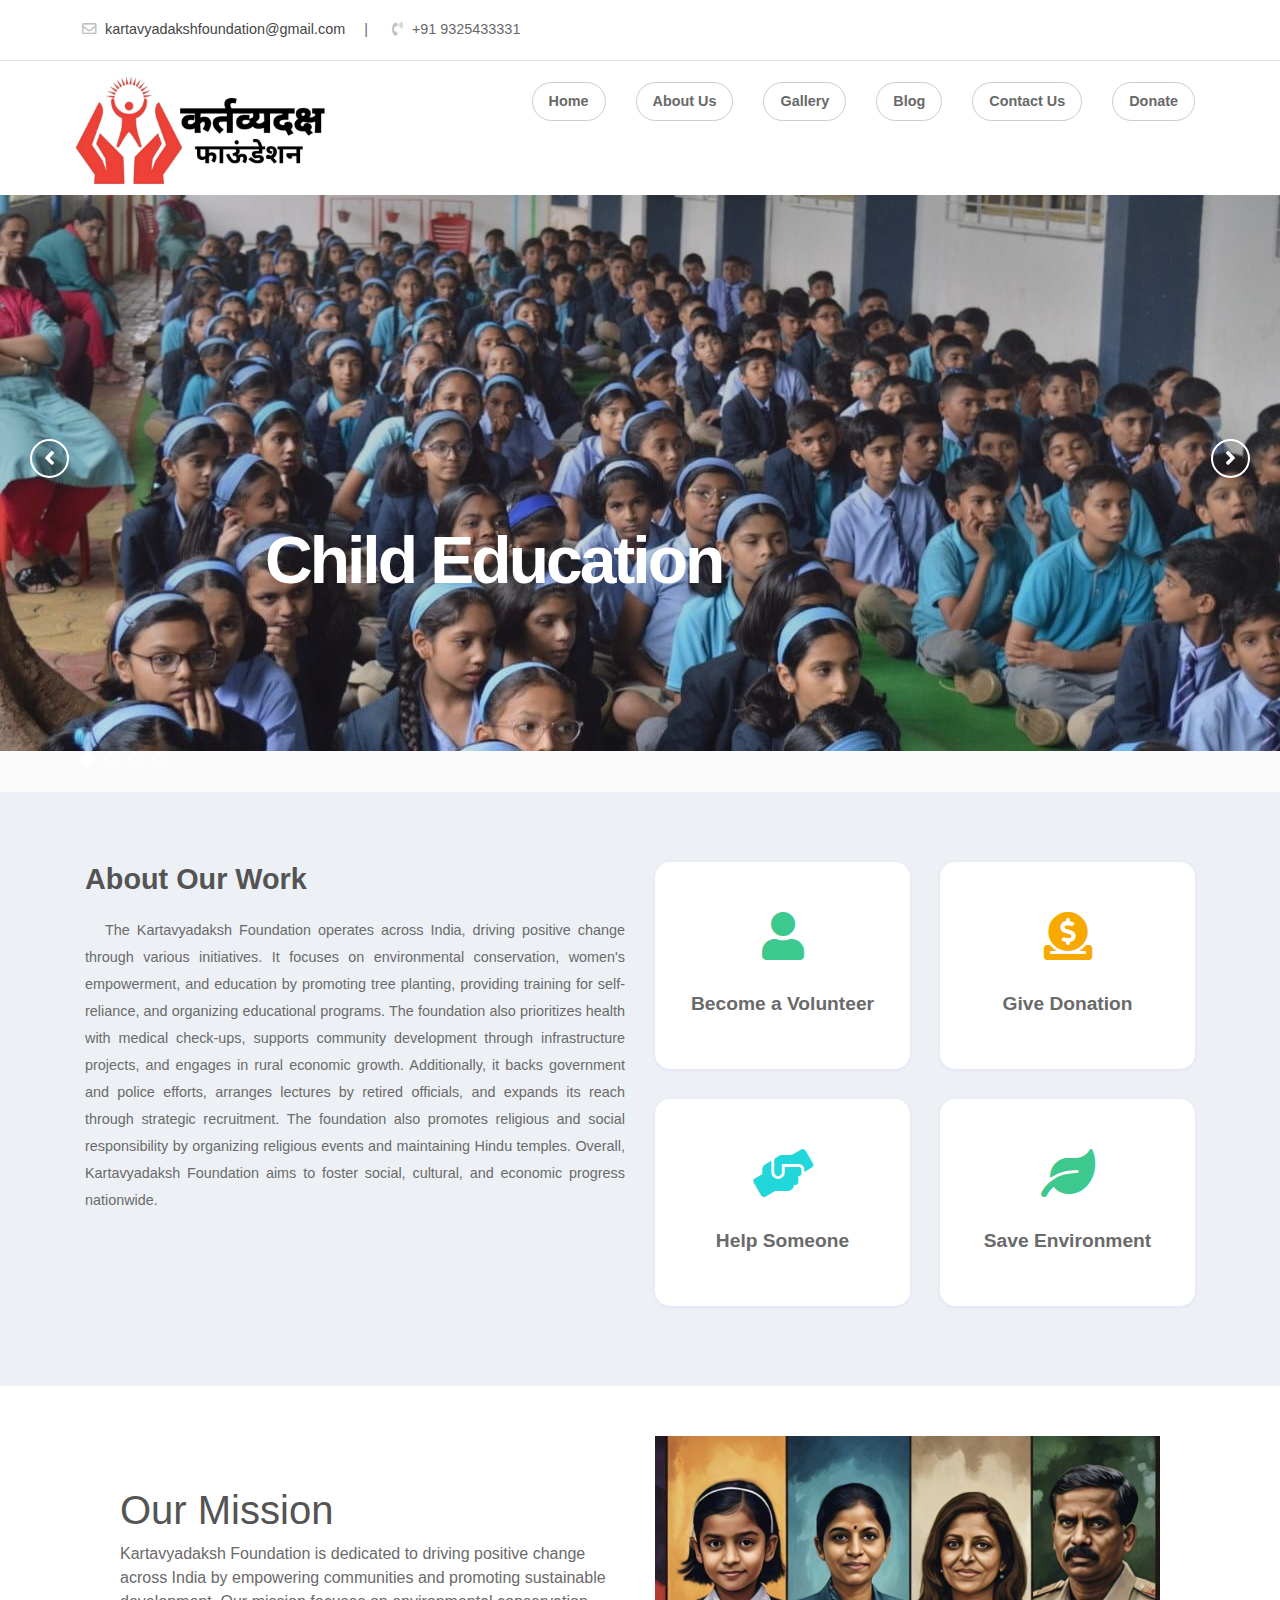
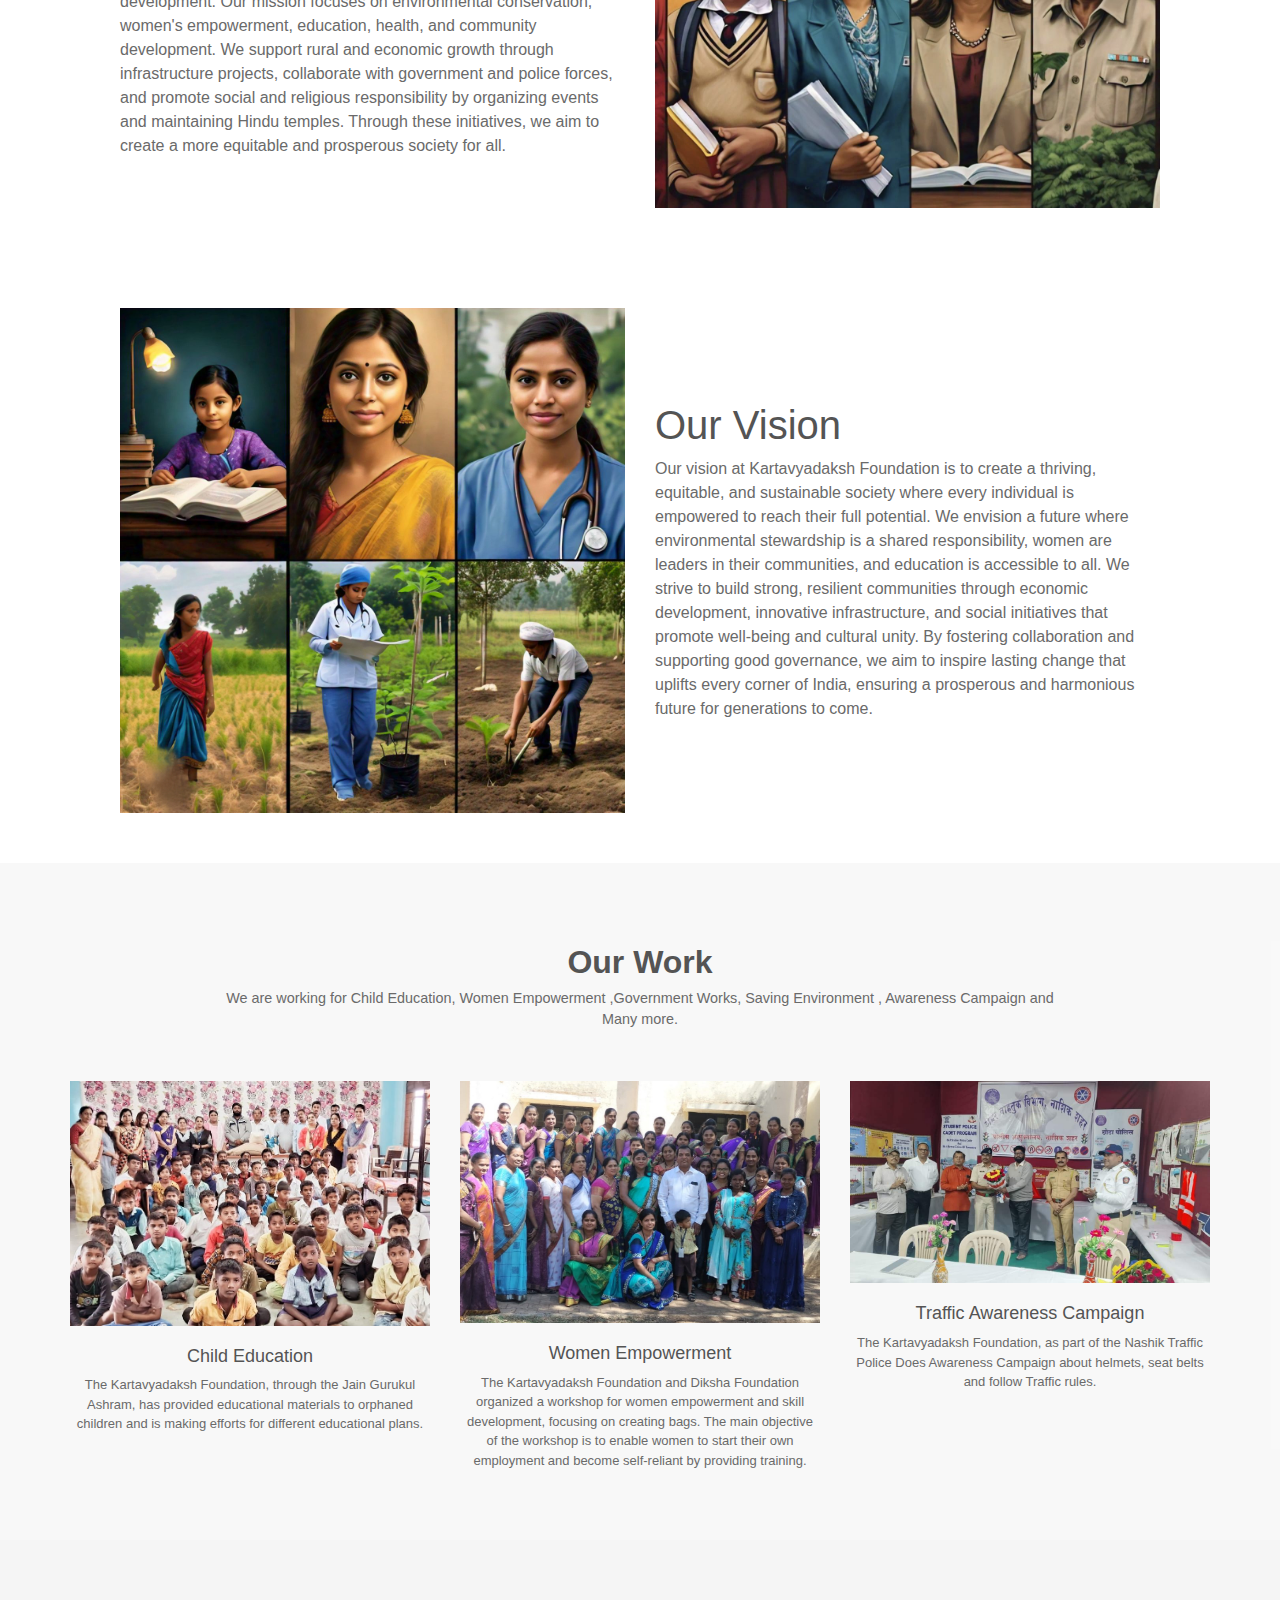
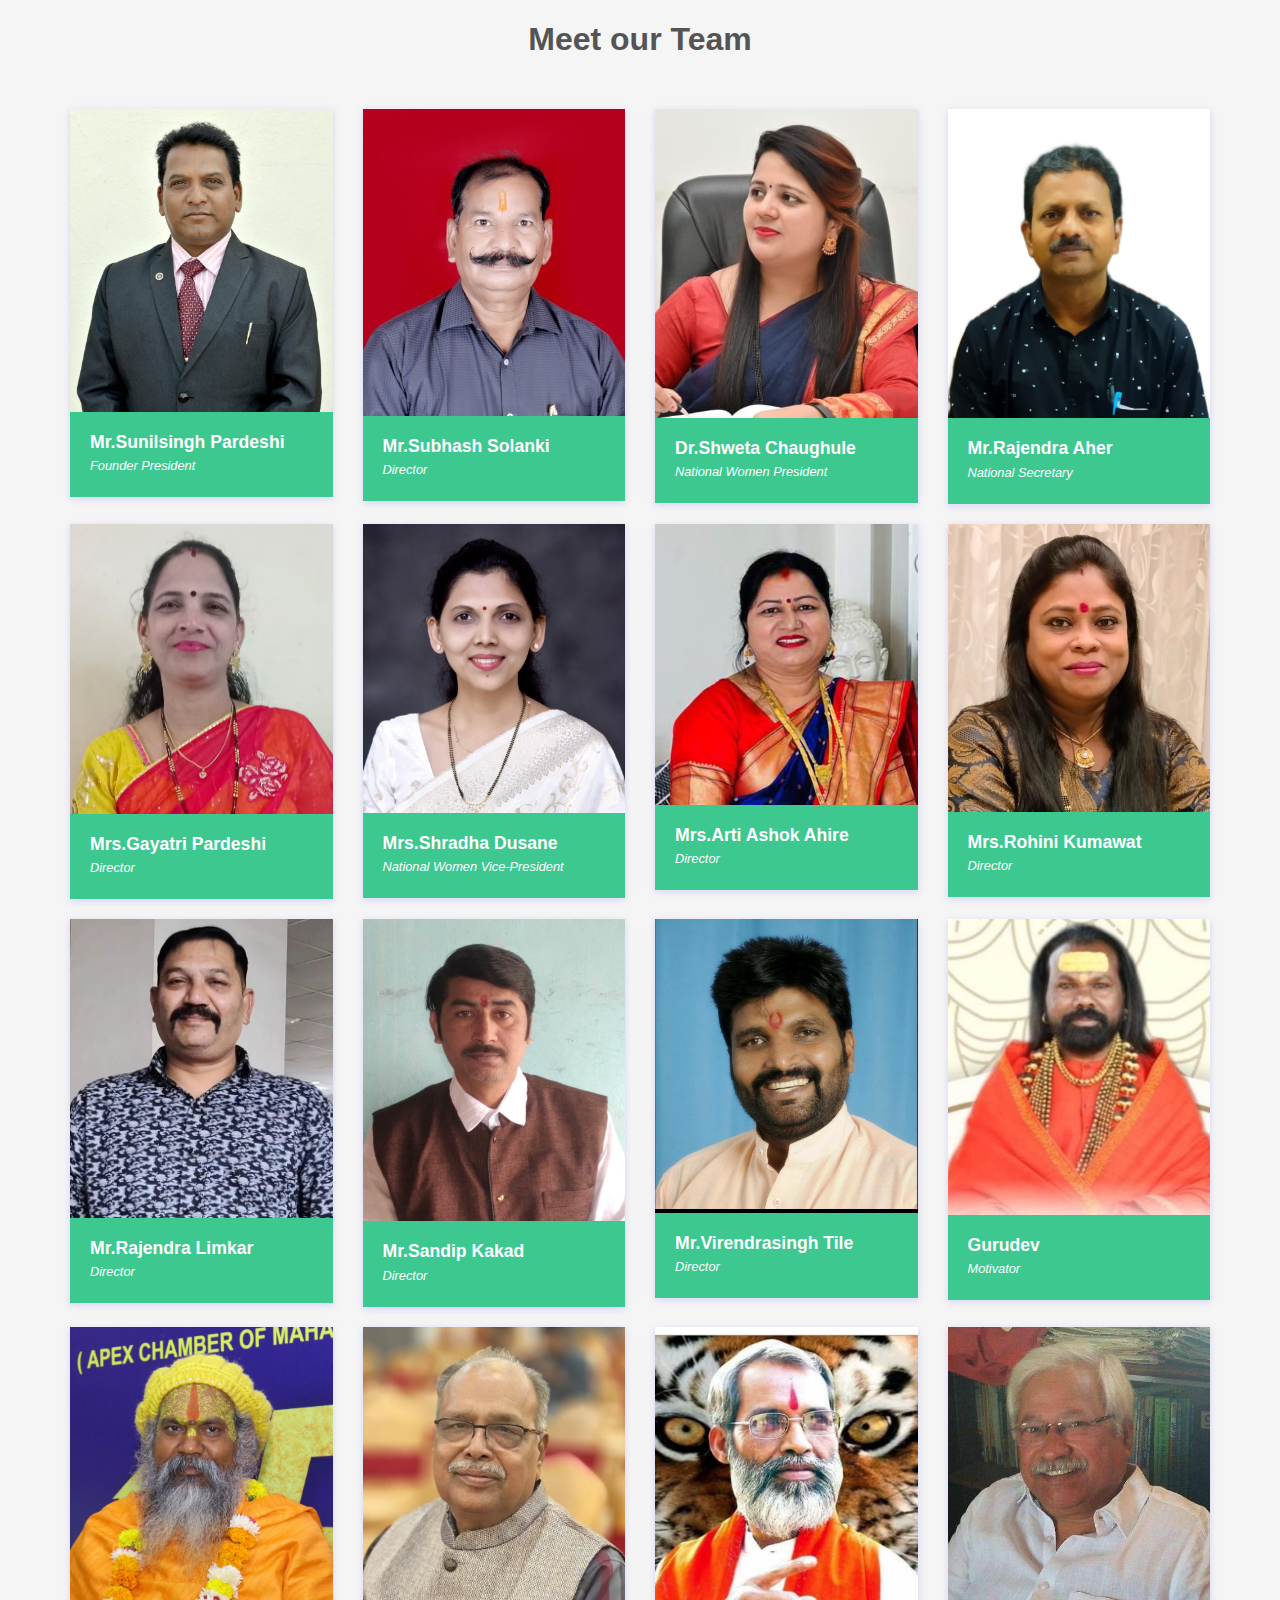
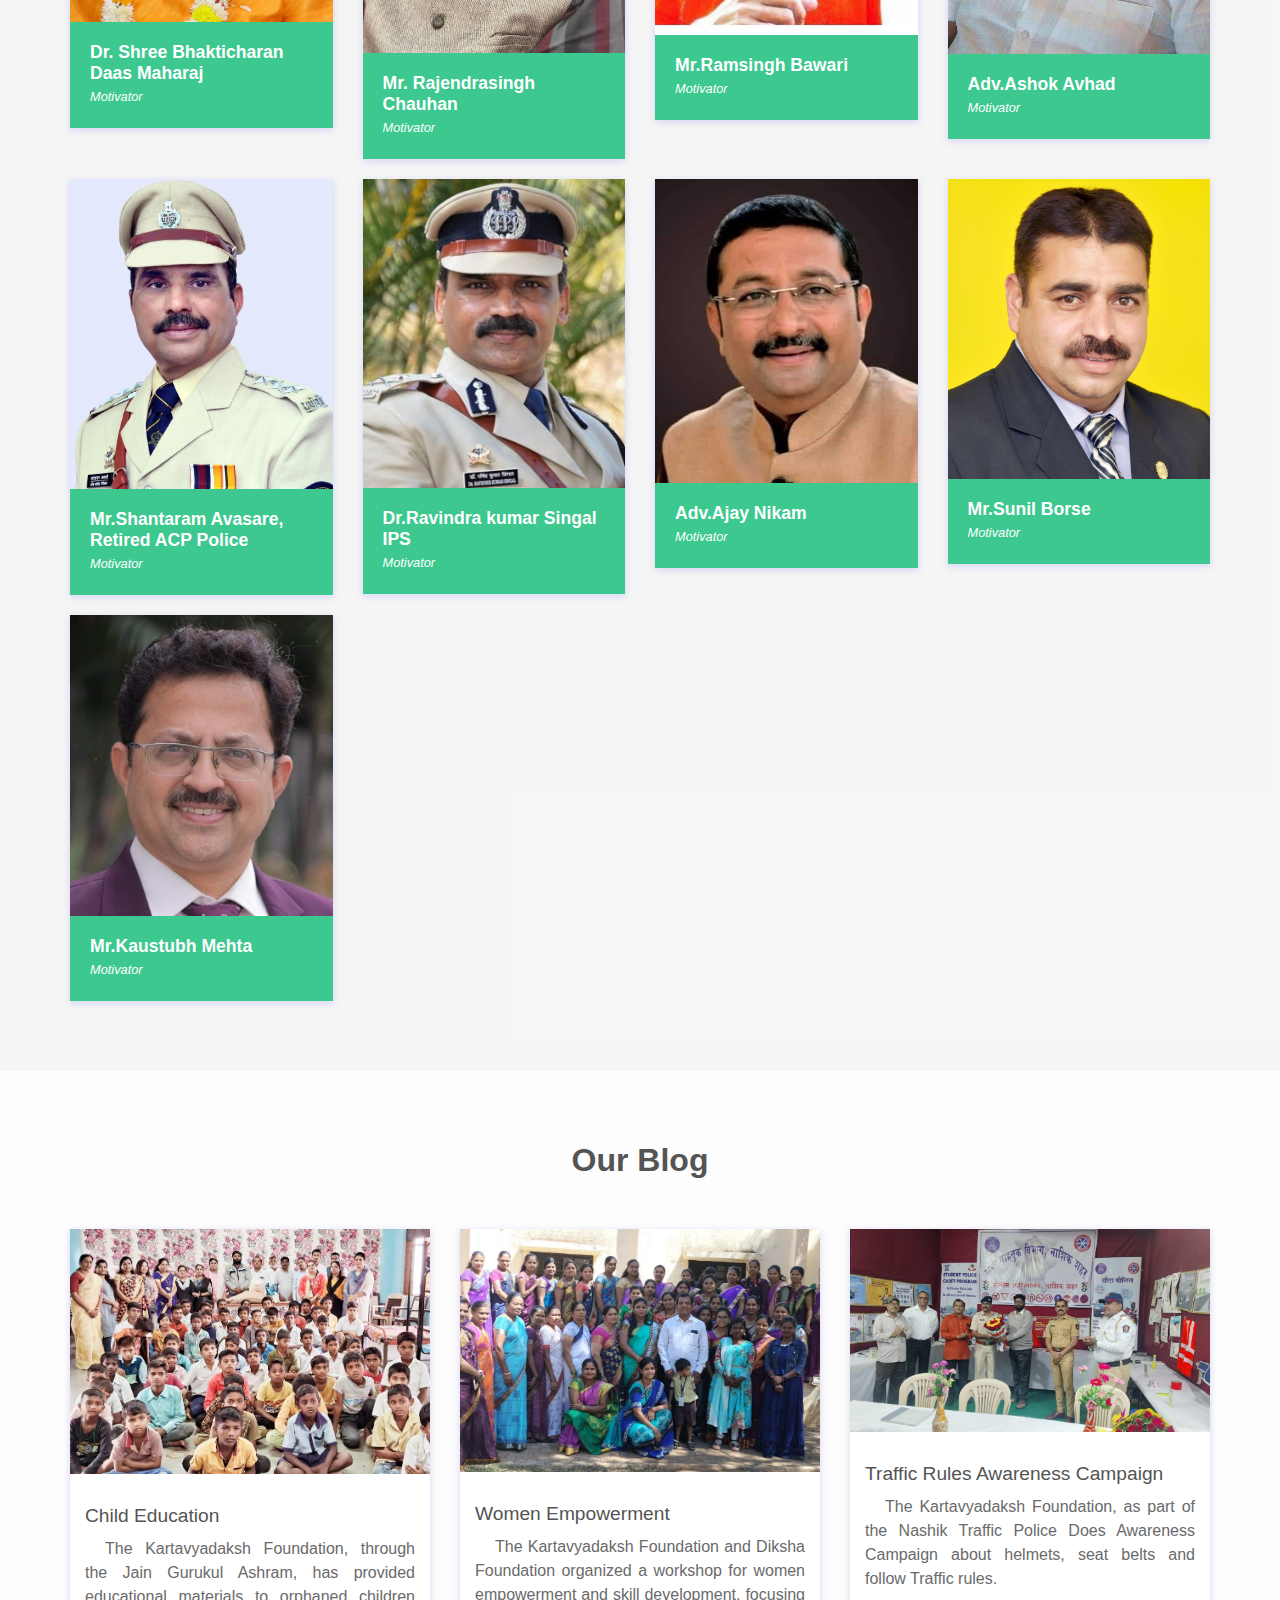
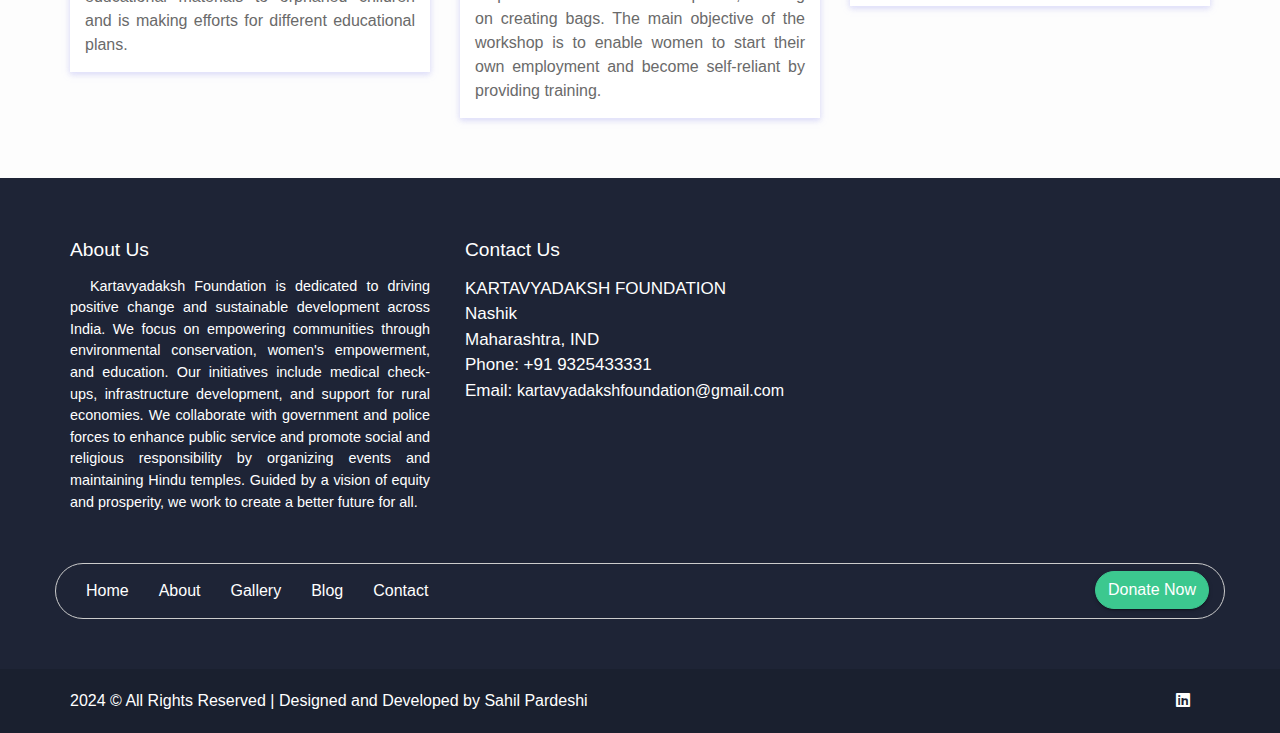
<file: index.html>
<!doctype html>
<html lang="en">

<head>
    <meta charset="utf-8">
    <meta name="viewport" content="width=device-width, initial-scale=1, shrink-to-fit=no">
    <title>Kartavyadaksh Foundation</title>
    <link rel="shortcut icon" href="assets/images/fav.png" type="image/x-icon">
    <link href="https://fonts.googleapis.com/css2?family=Ubuntu:wght@400;500&display=swap" rel="stylesheet">
    <link rel="shortcut icon" href="assets/images/fav.jpg">
    <link rel="stylesheet" href="assets/css/bootstrap.min.css">
    <link rel="stylesheet" href="assets/css/all.min.css">
    <link rel="stylesheet" href="assets/css/animate.css">
    <link rel="stylesheet" href="assets/plugins/slider/css/owl.carousel.min.css">
    <link rel="stylesheet" href="assets/plugins/slider/css/owl.theme.default.css">
    <link rel="stylesheet" type="text/css" href="assets/css/style.css" />
</head>

<body>

<header class="continer-fluid ">
    <div  class="header-top">
        <div class="container">
            <div class="row col-det">
                <div class="col-lg-6 d-none d-lg-block">
                    <ul class="ulleft">
                        <li>
                            <i class="far fa-envelope"></i>
                            <a href="mailto:kartavyadakshfoundation@gmail.com" class="">kartavyadakshfoundation@gmail.com</a>
                            <span>|</span></li>
                        <li>
                            <i class="fas fa-phone-volume"></i>
                            +91 9325433331</li>
                    </ul>
                </div>
                <div class="col-lg-3 col-md-6 folouws">
                    <ul class="ulright">
                    </div>
              </div>
                    </ul>
                </div>
            </div>
        </div>
    </div>
    <div id="menu-jk" class="header-bottom">
        <div class="container">
            <div class="row nav-row">
                <div class="col-lg-3 col-md-12 logo">
                    <a href="index.html">
                        <img src="assets/images/logo.jpeg" alt="Logo of Kartavyadaksh Foundation">
                        <a data-toggle="collapse" data-target="#menu" href="#menu"><i class="fas d-block d-lg-none  small-menu fa-bars"></i></a>
                    </a>

                </div>
                <div id="menu" class="col-lg-9 col-md-12 d-none d-lg-block nav-col">

                            <ul class="navbad">
                                <li class="nav-item active">
                                    <a class="nav-link" href="index.html">Home
                                    </a>
                                </li>
                                <li class="nav-item">
                                    <a class="nav-link" href="about_us.html">About Us</a>
                                </li>
                                <li class="nav-item">
                                    <a class="nav-link" href="gallery.html">Gallery</a>
                                </li>
                                <li class="nav-item">
                                    <a class="nav-link" href="blog.html">Blog</a>
                                </li>
                                <li class="nav-item">
                                    <a class="nav-link" href="contact_us.html">Contact Us</a>
                                </li>
                                <li class="nav-item">
                                    <a class="nav-link" href="donate.html">Donate</a>
                                </li>

                            </ul>
 
                </div>
            </div>
        </div>
    </div> 
</header>
  
                 
  <!-- ******************** Slider Starts Here ******************* -->
    <div class="slider">
        <div class="owl-carousel ">
            <div class="item">
                <div class="slider-img"><img src="assets/images/slider/slider-1.jpg" alt="Child Education"></div>
                <div class="container">
                    <div class="row">
                        <div class="col-lg-offset-2 col-lg-8 col-md-offset-2 col-md-8 col-sm-12 col-xs-12">
                            <div class="slider-captions ">
                                <h1 class="slider-title">Child Education</h1>
                                <p class="slider-text hidden-xs"></p>
                                
                            </div>
                        </div>
                    </div>
                </div>
            </div>
            <div class="item">
                <div class="slider-img"><img src="assets/images/slider/slider-2.jpg" alt="Women Empowerment"></div>
                <div class="container">
                    <div class="row">
                        <div class="col-lg-offset-2 col-lg-8 col-md-offset-2 col-md-8 col-sm-12 col-xs-12">
                            <div class="slider-captions ">
                                <h1 class="slider-title">Women Empowerment</h1>
                                <p class="slider-text hidden-xs"></p>
                               
                            </div>
                        </div>
                    </div>
                </div>
            </div>
            <div class="slider-img">
                <div class="item">
                    <div class="slider-img"><img src="assets/images/slider/slider-5.jpg" alt="Save Environment"></div>
                    <div class="container">
                        <div class="row">
                            <div class="col-lg-offset-2 col-lg-8 col-md-offset-2 col-md-8 col-sm-12 col-xs-12">
                                <div class="animated bounceInDown slider-captions">
                                    <h1 class="slider-title">Save Environment</h1>
                                    <p class="slider-text hidden-xs"></p>
                                </div>
                            </div>
                        </div>
                    </div>
                </div>
            </div>
            <div class="item">
                <div class="slider-img"><img src="assets/images/slider/slider-4.jpg" alt="Government Works"></div>
                <div class="container">
                    <div class="row">
                        <div class="col-lg-offset-2 col-lg-8 col-md-offset-2 col-md-8 col-sm-12 col-xs-12">
                            <div class="slider-captions ">
                                <h1 class="slider-title">Government Works</h1>
                                <p class="slider-text hidden-xs"></p>
                               
                            </div>
                        </div>
                    </div>
                </div>
            </div>

        </div>
    </div>                 
                  
 <!--  ************************* About Us Starts Here ************************** -->    
       
<div class="about-us container-fluid">
    <div class="container">

        <div class="row natur-row no-margin w-100">
            <div class="text-part col-md-6">
                <h2>About Our Work</h2>
                <p>The Kartavyadaksh Foundation operates across India, driving positive change through various initiatives. It focuses on environmental conservation, women's empowerment, and education by promoting tree planting, providing training for self-reliance, and organizing educational programs.
                    The foundation also prioritizes health with medical check-ups, supports community development through infrastructure projects, and engages in rural economic growth. Additionally, it backs government and police efforts, arranges lectures by retired officials, and expands its reach through strategic recruitment.
                    The foundation also promotes religious and social responsibility by organizing religious events and maintaining Hindu temples. Overall, Kartavyadaksh Foundation aims to foster social, cultural, and economic progress nationwide.</p>
            </div>
            <div class="image-part col-md-6">
                <div class="about-quick-box row">
                    <div class="col-md-6">
                        <div class="about-qcard">
                           <i class="fas fa-user"></i>
                            <p>Become a Volunteer</p>
                        </div>
                    </div>
                    <div class="col-md-6">
                        <div class="about-qcard ">
                           <i class="fas fa-donate yell"></i>
                            <p>Give Donation</p>
                        </div>
                    </div>
                     <div class="col-md-6">
                        <div class="about-qcard ">
                           <i class="fas fa-hands-helping blu"></i>
                            <p>Help Someone</p>
                        </div>
                    </div>
                    <div class="col-md-6">
                        <div class="about-qcard">
                            <i class="fas fa-leaf green"></i>
                            <p>Save Environment</p>
                        </div>
                    </div>
                    
                </div>
            </div>
        </div>
    </div>
</div>     
   
   
    
 <!-- ################# Mission Vision Start Here #######################--->
  
  <section class="container-fluid mission-vision">
      <div class="container">
          <div class="row mission">
              <div class="col-md-6 mv-det">
                  <h1>Our Mission</h1>
                  <p>Kartavyadaksh Foundation is dedicated to driving positive change across India by empowering communities and promoting sustainable development.
                     Our mission focuses on environmental conservation, women's empowerment, education, health, and community development.
                      We support rural and economic growth through infrastructure projects, collaborate with government and police forces, and promote social and religious responsibility by organizing events and maintaining Hindu temples.
                     Through these initiatives, we aim to create a more equitable and prosperous society for all.</p>
              </div>
              <div class="col-md-6 mv-img">
                  <img src="assets/images/misin.jpg" alt="Mission">
              </div>
          </div>
          <div class="row vision">
              <div class="col-md-6 mv-img">
                   <img src="assets/images/vision.jpg" alt="Vision">
              </div>
              <div class="col-md-6 mv-det">
                   <h1>Our Vision</h1>
                   <p>Our vision at Kartavyadaksh Foundation is to create a thriving, equitable, and sustainable society where every individual is empowered to reach their full potential.
                     We envision a future where environmental stewardship is a shared responsibility, women are leaders in their communities, and education is accessible to all.
                      We strive to build strong, resilient communities through economic development, innovative infrastructure, and social initiatives that promote well-being and cultural unity.
                     By fostering collaboration and supporting good governance, we aim to inspire lasting change that uplifts every corner of India, ensuring a prosperous and harmonious future for generations to come.</p>
              </div>
          </div>
      </div>
  </section>   
   

    
     <!-- ################# Events Start Here#######################--->
    <section class="events">
        <div class="container">
            <div class="session-title row">
                <h2>Our Work</h2>
                <p>We are working for Child Education, Women Empowerment ,Government Works, Saving Environment , Awareness Campaign and Many more.</p> 
            </div>
            <div class="event-ro row">
                <div class="col-md-4 col-sm-6">
                    <div class="event-box">
                        <img src="assets/images/events/image_02.jpg" alt="Child Education">
                        <h4>Child Education</h4>
                        
                        <p class="desic">The Kartavyadaksh Foundation, through the Jain Gurukul Ashram, has provided educational materials to orphaned children and is making efforts for different educational plans.</p>
                    </div>
                </div>
                <div class="col-md-4 col-sm-6">
                    <div class="event-box">
                        <img src="assets/images/events/image_05.jpg" alt="Women Empowerment">
                        <h4>Women Empowerment</h4>
                        <p class="desic">The Kartavyadaksh Foundation and Diksha Foundation organized a workshop for women empowerment and skill development, focusing on creating bags. 
                            The main objective of the workshop is to enable women to start their own employment and become self-reliant by providing training.</p>
                        </div>
                </div>
                <div class="col-md-4 col-sm-6">
                    <div class="event-box">
                        <img src="assets/images/events/image_116.jpg" alt="Traffic Awareness Campaign">
                        <h4>Traffic Awareness Campaign</h4>
                        <p class="desic">The Kartavyadaksh Foundation, as part of the Nashik Traffic Police Does Awareness Campaign about helmets, seat belts and follow Traffic rules.</p>
                    </div>
                </div>
            </div>
        </div>
    </section>   
    
   
    <!--################### Our Team Starts Here #######################--->
          <section class="our-team team-11">
            <div class="container">
                <div class="session-title row">
                      <h2>Meet our Team</h2>
                </div>
                <div class="row team-row">
                    <div class="col-md-3 col-sm-6">
                        <div class="single-usr">
                            <img src="assets/images/team/team-Sunilp.jpg" alt="Team member">
                            <div class="det-o">
                                <h4>Mr.Sunilsingh Pardeshi</h4>
                                <i>Founder President</i>
                            </div>
                        </div>
                    </div>
                    <div class="col-md-3 col-sm-6">
                        <div class="single-usr">
                            <img src="assets/images/team/team-memb2.jpg" alt="Team member">
                            <div class="det-o">
                                <h4>Mr.Subhash Solanki</h4>
                                <i>Director</i>
                            </div>
                        </div>
                    </div>
                    <div class="col-md-3 col-sm-6">
                        <div class="single-usr">
                            <img src="assets/images/team/team-memb3.jpg" alt="Team member">
                            <div class="det-o">
                                <h4>Dr.Shweta Chaughule</h4>
                                <i>National Women President</i>
                            </div>
                        </div>
                    </div>
                    <div class="col-md-3 col-sm-6">
                        <div class="single-usr">
                            <img src="assets/images/team/team-memb4.jpg" alt="Team member">
                            <div class="det-o">
                                <h4>Mr.Rajendra Aher</h4>
                                <i>National Secretary</i>
                            </div>
                        </div>
                    </div>
                    <div class="col-md-3 col-sm-6">
                        <div class="single-usr">
                            <img src="assets/images/team/team-memb9.jpg" alt="Team member">
                            <div class="det-o">
                                <h4>Mrs.Gayatri Pardeshi</h4>
                                <i>Director</i>
                            </div>
                        </div>
                    </div>
                    <div class="col-md-3 col-sm-6">
                        <div class="single-usr">
                            <img src="assets/images/team/team-memb10.jpg" alt="Team member">
                            <div class="det-o">
                                <h4>Mrs.Shradha Dusane</h4>
                                <i>National Women Vice-President</i>
                            </div>
                        </div>
                    </div>
                    <div class="col-md-3 col-sm-6">
                        <div class="single-usr">
                            <img src="assets/images/team/team-memb8.jpg" alt="Team member">
                            <div class="det-o">
                                <h4>Mrs.Arti Ashok Ahire</h4>
                                <i>Director</i>
                            </div>
                        </div>
                    </div>
                    <div class="col-md-3 col-sm-6">
                        <div class="single-usr">
                            <img src="assets/images/team/team-memb15.jpg" alt="Team member">
                            <div class="det-o">
                                <h4>Mrs.Rohini Kumawat</h4>
                                <i>Director</i>
                            </div>
                        </div>
                    </div>
                    <div class="col-md-3 col-sm-6">
                        <div class="single-usr">
                            <img src="assets/images/team/team-memb6.jpg" alt="Team member">
                            <div class="det-o">
                                <h4>Mr.Rajendra Limkar</h4>
                                <i>Director</i>
                            </div>
                        </div>
                    </div>
                    <div class="col-md-3 col-sm-6">
                        <div class="single-usr">
                            <img src="assets/images/team/team-memb7.jpg" alt="Team member">
                            <div class="det-o">
                                <h4>Mr.Sandip Kakad</h4>
                                <i>Director</i>
                            </div>
                        </div>
                    </div>
                   
                    <div class="col-md-3 col-sm-6">
                        <div class="single-usr">
                            <img src="assets/images/team/team-memb5.jpg" alt="Team member">
                            <div class="det-o">
                                <h4>Mr.Virendrasingh Tile</h4>
                                <i>Director</i>
                            </div>
                        </div>
                    </div>
                    <div class="col-md-3 col-sm-6">
                        <div class="single-usr">
                            <img src="assets/images/team/team-memb20.jpg" alt="Team member">
                            <div class="det-o">
                                <h4>Gurudev</h4>
                                <i>Motivator</i>
                            </div>
                        </div>
                    </div>
                    <div class="col-md-3 col-sm-6">
                        <div class="single-usr">
                            <img src="assets/images/team/team-memb21.jpg" alt="Team member">
                            <div class="det-o">
                                <h4>Dr. Shree Bhakticharan Daas Maharaj</h4>
                                <i>Motivator</i>
                            </div>
                        </div>
                    </div>
                    <div class="col-md-3 col-sm-6">
                        <div class="single-usr">
                            <img src="assets/images/team/team-memb16.jpg" alt="Team member">
                            <div class="det-o">
                                <h4>Mr. Rajendrasingh  Chauhan</h4>
                                <i>Motivator</i>
                            </div>
                        </div>
                    </div>
                    <div class="col-md-3 col-sm-6">
                        <div class="single-usr">
                            <img src="assets/images/team/team-memb22.jpg" alt="Team member">
                            <div class="det-o">
                                <h4>Mr.Ramsingh Bawari</h4>
                                <i>Motivator</i>
                            </div>
                        </div>
                    </div>
                    <div class="col-md-3 col-sm-6">
                        <div class="single-usr">
                            <img src="assets/images/team/team-memb18.jpg" alt="Team member">
                            <div class="det-o">
                                <h4>Adv.Ashok Avhad</h4>
                                <i>Motivator</i>
                            </div>
                        </div>
                    </div>
                    <div class="col-md-3 col-sm-6">
                        <div class="single-usr">
                            <img src="assets/images/team/team-memb19.jpg" alt="Team member">
                            <div class="det-o">
                                <h4>Mr.Shantaram Avasare, Retired ACP Police</h4>
                                <i>Motivator</i>
                            </div>
                        </div>
                    </div>
                    <div class="col-md-3 col-sm-6">
                        <div class="single-usr">
                            <img src="assets/images/team/team-memb11.jpg" alt="Team member">
                            <div class="det-o">
                                <h4>Dr.Ravindra kumar Singal IPS</h4>
                                <i>Motivator</i>
                            </div>
                        </div>
                    </div>
                    <div class="col-md-3 col-sm-6">
                        <div class="single-usr">
                            <img src="assets/images/team/team-memb13.jpg" alt="Team member">
                            <div class="det-o">
                                <h4>Adv.Ajay Nikam</h4>
                                <i>Motivator</i>
                            </div>
                        </div>
                    </div>
                    <div class="col-md-3 col-sm-6">
                        <div class="single-usr">
                            <img src="assets/images/team/team-memb12.jpg" alt="Team member">
                            <div class="det-o">
                                <h4>Mr.Sunil Borse</h4>
                                <i>Motivator</i>
                            </div>
                        </div>
                    </div>
                    <div class="col-md-3 col-sm-6">
                        <div class="single-usr">
                            <img src="assets/images/team/team-memb14.jpg" alt="Team member">
                            <div class="det-o">
                                <h4>Mr.Kaustubh Mehta</h4>
                                <i>Motivator</i>
                            </div>
                        </div>
                    </div>
                 
                </div>
            </div>
        </section>      
         
          
    
    <!-- ################# Our Blog Starts Here#######################--->

    <section class="our-blog">
         	<div class="container">
         		<div class="row session-title">
        			<h2> Our Blog </h2>
        		</div>
        		<div class="blog-row row">
        			<div class="col-md-4 col-sm-6">
        				<div class="single-blog">
        					<figure>
        						<img src="assets/images/events/image_02.jpg" alt="Child Education">
        					</figure>
        					<div class="blog-detail">
								<h4>Child Education</h4>
								<p>The Kartavyadaksh Foundation, through the Jain Gurukul Ashram, has provided educational materials to orphaned children and is making efforts for different educational plans.</p>
								<div class="link">
								</div>
        					</div>
        					
        					
        				</div>
        			</div>
        			<div class="col-md-4 col-sm-6">
        				<div class="single-blog">
        					<figure>
        						<img src="assets/images/events/image_05.jpg" alt="Women Empowerment">
        					</figure>
        					<div class="blog-detail">
								<h4>Women Empowerment</h4>
								<p>The Kartavyadaksh Foundation and Diksha Foundation organized a workshop for women empowerment and skill development, focusing on creating bags. 
                                    The main objective of the workshop is to enable women to start their own employment and become self-reliant by providing training.</p>
								<div class="link">
								</div>
        					</div>
        					
        					
        				</div>
        			</div>
        			<div class="col-md-4 col-sm-6">
        				<div class="single-blog">
        					<figure>
        						<img src="assets/images/events/image_116.jpg" alt="Traffic Rules Awareness Campaign">
        					</figure>
        					<div class="blog-detail">
								<h4>Traffic Rules Awareness Campaign</h4>
								<p>The Kartavyadaksh Foundation, as part of the Nashik Traffic Police Does Awareness Campaign about helmets, seat belts and follow Traffic rules.</p>
								<div class="link">
								</div>
        					</div>
        					
        					
        				</div>
        			</div>
        		</div>
         	</div>
         </section>
          
      <footer class="footer">
        <div class="container">
            <div class="row">
                <div class="col-md-4 col-sm-12">
                    <h2>About Us</h2>
                    <p>Kartavyadaksh Foundation is dedicated to driving positive change and sustainable development across India.
                        We focus on empowering communities through environmental conservation, women's empowerment, and education.
                       Our initiatives include medical check-ups, infrastructure development, and support for rural economies.
                       We collaborate with government and police forces to enhance public service and promote social and religious responsibility by organizing events and maintaining Hindu temples.
                        Guided by a vision of equity and prosperity, we work to create a better future for all.</p>
               </div>
                <div class="col-md-4 col-sm-12 map-img">
                    <h2>Contact Us</h2>
                    <address class="md-margin-bottom-40">
                        KARTAVYADAKSH FOUNDATION <br>
                        Nashik <br>
                        Maharashtra, IND <br>
                        Phone: +91 9325433331<br>
                        Email: <a href="mailto:kartavyadakshfoundation@gmail.com" class="">kartavyadakshfoundation@gmail.com</a><br>
                    </address>
                </div>
            </div>
            
            
            <div class="nav-box row clearfix">
                <div class="inner col-md-9 clearfix">
                    <ul class="footer-nav clearfix">
                        <li><a href="index.html">Home</a></li>
                        <li><a href="about_us.html">About</a></li>
                        <li><a href="gallery.html">Gallery</a></li>
                        <li><a href="blog.html">Blog</a></li>
                        <li><a href="contact_us.html">Contact</a></li>
                    </ul>

                  
                </div>
                  <div class="donate-link col-md-3"><a href="donate.html" class="btn btn-primary "><span class="btn-title">Donate Now</span></a></div>
            </div>
            
        </div>
        

    </footer>
    <div class="copy">
            <div class="container">
                <a href="https://www.linkedin.com/in/sahilspardeshi">2024 &copy; All Rights Reserved | Designed and Developed by Sahil Pardeshi</a>
                <span>
                    <a href="https://www.linkedin.com/in/sahilspardeshi?"><i class="fab fa-linkedin"></i></a>
                    
            </span>
            </div>

        </div>
          
    
</body>

<script src="assets/js/jquery-3.2.1.min.js"></script>
<script src="assets/js/popper.min.js"></script>
<script src="assets/js/bootstrap.min.js"></script>
<script src="assets/plugins/scroll-fixed/jquery-scrolltofixed-min.js"></script>
<script src="assets/plugins/slider/js/owl.carousel.min.js"></script>
<script src="assets/js/script.js"></script>

</html>
</file>
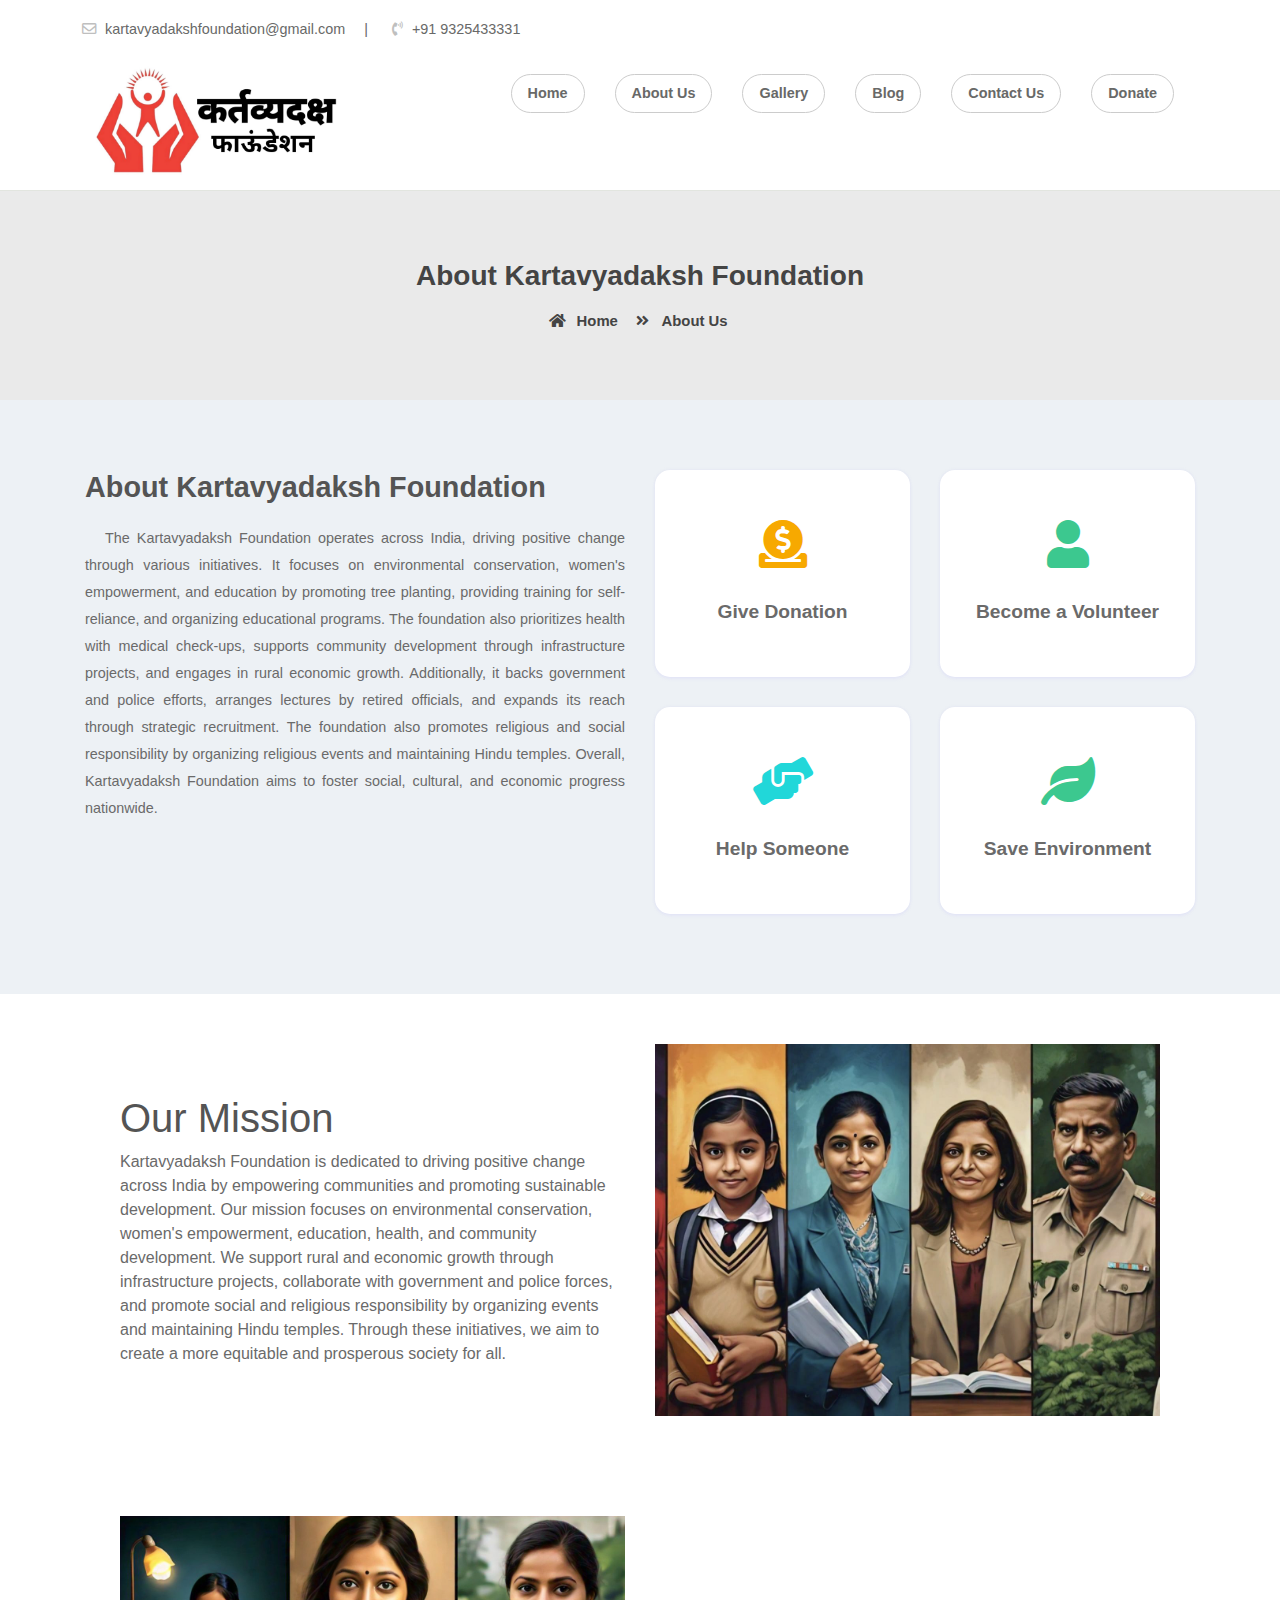
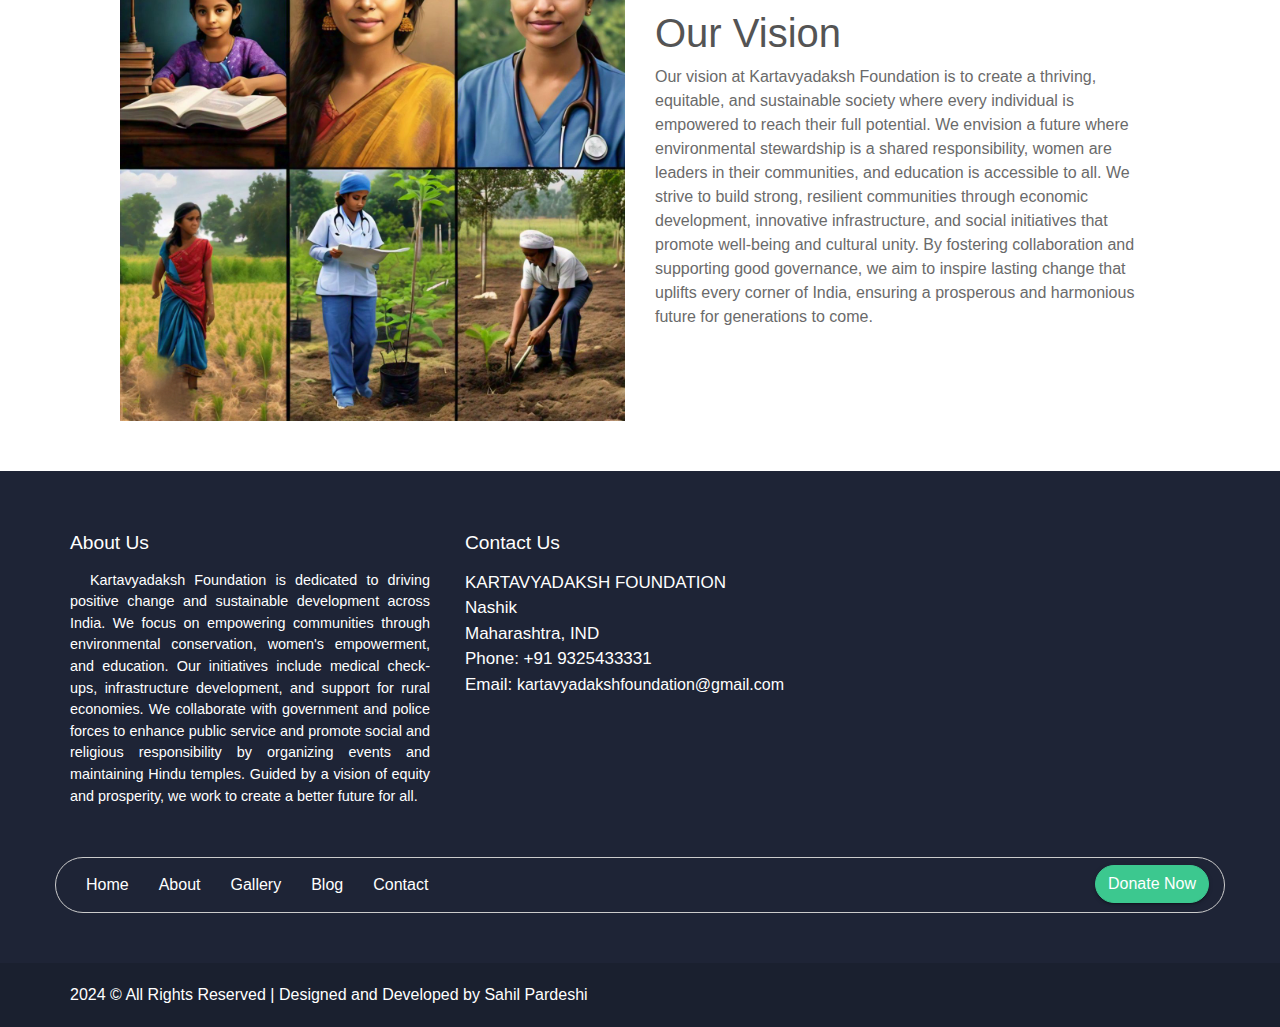
<file: about_us.html>
<!doctype html>
<html lang="en">

<head>
    <meta charset="utf-8">
    <meta name="viewport" content="width=device-width, initial-scale=1, shrink-to-fit=no">
    <title> Kartavyadaksh Foundation</title>
    <link rel="shortcut icon" href="assets/images/fav.png" type="image/x-icon">
   <link href="https://fonts.googleapis.com/css2?family=Ubuntu:wght@400;500&display=swap" rel="stylesheet">
    <link rel="shortcut icon" href="assets/images/fav.jpg">
    <link rel="stylesheet" href="assets/css/bootstrap.min.css">
    <link rel="stylesheet" href="assets/css/all.min.css">
    <link rel="stylesheet" href="assets/css/animate.css">
    <link rel="stylesheet" href="assets/plugins/slider/css/owl.carousel.min.css">
    <link rel="stylesheet" href="assets/plugins/slider/css/owl.theme.default.css">
    <link rel="stylesheet" type="text/css" href="assets/css/style.css" />
</head>

<body>

<header class="continer-fluid ">
    <div  class="header-top">
        <div class="container">
            <div class="row col-det">
                <div class="col-lg-6 d-none d-lg-block">
                    <ul class="ulleft">
                        <li>
                            <i class="far fa-envelope"></i>
                            kartavyadakshfoundation@gmail.com
                            <span>|</span></li>
                        <li>
                            <i class="fas fa-phone-volume"></i>
                            +91 9325433331</li>
                    </ul>
        </div>
    </div>
    <div id="menu-jk" class="header-bottom">
        <div class="container">
            <div class="row nav-row">
                <div class="col-lg-3 col-md-12 logo">
                    <a href="index.html">
                        <img src="assets/images/logo.jpeg" alt="">
                        <a data-toggle="collapse" data-target="#menu" href="#menu"><i class="fas d-block d-lg-none  small-menu fa-bars"></i></a>
                    </a>

                </div>
                <div id="menu" class="col-lg-9 col-md-12 d-none d-lg-block nav-col">

                            <ul class="navbad">
                                <li class="nav-item active">
                                    <a class="nav-link" href="index.html">Home
                                    </a>
                                </li>
                                <li class="nav-item">
                                    <a class="nav-link" href="about_us.html">About Us</a>
                                </li>

                                <li class="nav-item">
                                    <a class="nav-link" href="gallery.html">Gallery</a>
                                </li>

                                <li class="nav-item">
                                    <a class="nav-link" href="blog.html">Blog</a>
                                </li>
                                <li class="nav-item">
                                    <a class="nav-link" href="contact_us.html">Contact Us</a>
                                </li>
                                <li class="nav-item">
                                    <a class="nav-link" href="donate.html">Donate</a>
                                </li>




                            </ul>


                </div>
            </div>
        </div>
    </div> 
</header>
 
  <!--  ************************* Page Title Starts Here ************************** -->
        
    <div class="page-nav no-margin row">
        <div class="container">
            <div class="row">
                <h2>About Kartavyadaksh Foundation</h2>
                <ul>
                    <li> <a href="#"><i class="fas fa-home"></i> Home</a></li>
                    <li><i class="fas fa-angle-double-right"></i> About Us</li>
                </ul>
            </div>
        </div>
    </div>
    
    
     <!--  ************************* About Us Starts Here ************************** -->    
       
<div class="about-us container-fluid">
    <div class="container">

        <div class="row natur-row no-margin w-100">
            <div class="text-part col-md-6">
                <h2>About Kartavyadaksh Foundation</h2>
                <p>The Kartavyadaksh Foundation operates across India, driving positive change through various initiatives.
                     It focuses on environmental conservation, women's empowerment, and education by promoting tree planting, providing training for self-reliance, and organizing educational programs.
                    The foundation also prioritizes health with medical check-ups, supports community development through infrastructure projects, and engages in rural economic growth.
                     Additionally, it backs government and police efforts, arranges lectures by retired officials, and expands its reach through strategic recruitment.
                    The foundation also promotes religious and social responsibility by organizing religious events and maintaining Hindu temples.
                     Overall, Kartavyadaksh Foundation aims to foster social, cultural, and economic progress nationwide.</p>
            </div>
            <div class="image-part col-md-6">
                <div class="about-quick-box row">
                     <div class="col-md-6">
                        <div class="about-qcard ">
                           <i class="fas fa-donate yell"></i>
                            <p>Give Donation</p>
                        </div>
                    </div>
                    <div class="col-md-6">
                        <div class="about-qcard">
                           <i class="fas fa-user"></i>
                            <p>Become a Volunteer</p>
                        </div>
                    </div>
                     <div class="col-md-6">
                        <div class="about-qcard ">
                           <i class="fas fa-hands-helping blu"></i>
                            <p>Help Someone</p>
                        </div>
                    </div>
                    <div class="col-md-6">
                        <div class="about-qcard">
                            <i class="fas fa-leaf green"></i>
                            <p>Save Environment</p>
                        </div>
                    </div>
                </div>
            </div>
        </div>
    </div>
</div>     
   
   
    
 <!-- ################# Mission Vision Start Here #######################--->
  
  <section class="container-fluid mission-vision">
      <div class="container">
          <div class="row mission">
              <div class="col-md-6 mv-det">
                  <h1>Our Mission</h1>
                  <p>Kartavyadaksh Foundation is dedicated to driving positive change across India by empowering communities and promoting sustainable development.
                    Our mission focuses on environmental conservation, women's empowerment, education, health, and community development.
                     We support rural and economic growth through infrastructure projects, collaborate with government and police forces, and promote social and religious responsibility by organizing events and maintaining Hindu temples.
                    Through these initiatives, we aim to create a more equitable and prosperous society for all.</p>
             </div>
              <div class="col-md-6 mv-img">
                  <img src="assets/images/misin.jpg" alt="Mission">
              </div>
          </div>
          <div class="row vision">
              <div class="col-md-6 mv-img">
                   <img src="assets/images/vision.jpg" alt="Vision">
              </div>
              <div class="col-md-6 mv-det">
                   <h1>Our Vision</h1>
                   <p>Our vision at Kartavyadaksh Foundation is to create a thriving, equitable, and sustainable society where every individual is empowered to reach their full potential.
                    We envision a future where environmental stewardship is a shared responsibility, women are leaders in their communities, and education is accessible to all.
                     We strive to build strong, resilient communities through economic development, innovative infrastructure, and social initiatives that promote well-being and cultural unity.
                    By fostering collaboration and supporting good governance, we aim to inspire lasting change that uplifts every corner of India, ensuring a prosperous and harmonious future for generations to come.</p>
             </div>
          </div>
      </div>
  </section>   
   
  
                 
  <!--  ************************* Footer Starts Here ************************** -->
          
      <footer class="footer">
        <div class="container">
            <div class="row">
                <div class="col-md-4 col-sm-12">
                    <h2>About Us</h2>
                    <p>Kartavyadaksh Foundation is dedicated to driving positive change and sustainable development across India.
                         We focus on empowering communities through environmental conservation, women's empowerment, and education.
                        Our initiatives include medical check-ups, infrastructure development, and support for rural economies.
                        We collaborate with government and police forces to enhance public service and promote social and religious responsibility by organizing events and maintaining Hindu temples.
                         Guided by a vision of equity and prosperity, we work to create a better future for all.</p>
                </div>
                <div class="col-md-4 col-sm-12 map-img">
                    <h2>Contact Us</h2>
                    <address class="md-margin-bottom-40">
                        KARTAVYADAKSH FOUNDATION <br>
                        Nashik <br>
                        Maharashtra, IND <br>
                        Phone: +91 9325433331 <br>
                        Email: <a href="mailto:kartavyadakshfoundation@gmail.com" class="">kartavyadakshfoundation@gmail.com</a><br>
                    </address>

                </div>
            </div>
            
            
            <div class="nav-box row clearfix">
                <div class="inner col-md-9 clearfix">
                    <ul class="footer-nav clearfix">
                        <li><a href="index.html">Home</a></li>
                        <li><a href="about_us.html">About</a></li>
                        <li><a href="gallery.html">Gallery</a></li>
                        <li><a href="blog.html">Blog</a></li>
                        <li><a href="contact_us.html">Contact</a></li>
                    </ul>

                  
                </div>
                  <div class="donate-link col-md-3"><a href="donate.html" class="btn btn-primary "><span class="btn-title">Donate Now</span></a></div>
            </div>
            
        </div>
        

    </footer>
    <div class="copy">
            <div class="container">
                <a href="https://www.linkedin.com/in/sahilspardeshi">2024 &copy; All Rights Reserved | Designed and Developed by Sahil Pardeshi</a> 
            </div>

        </div>
    
</body>

<script src="assets/js/jquery-3.2.1.min.js"></script>
<script src="assets/js/popper.min.js"></script>
<script src="assets/js/bootstrap.min.js"></script>
<script src="assets/plugins/scroll-fixed/jquery-scrolltofixed-min.js"></script>
<script src="assets/plugins/slider/js/owl.carousel.min.js"></script>
<script src="assets/js/script.js"></script>

</html>
</file>
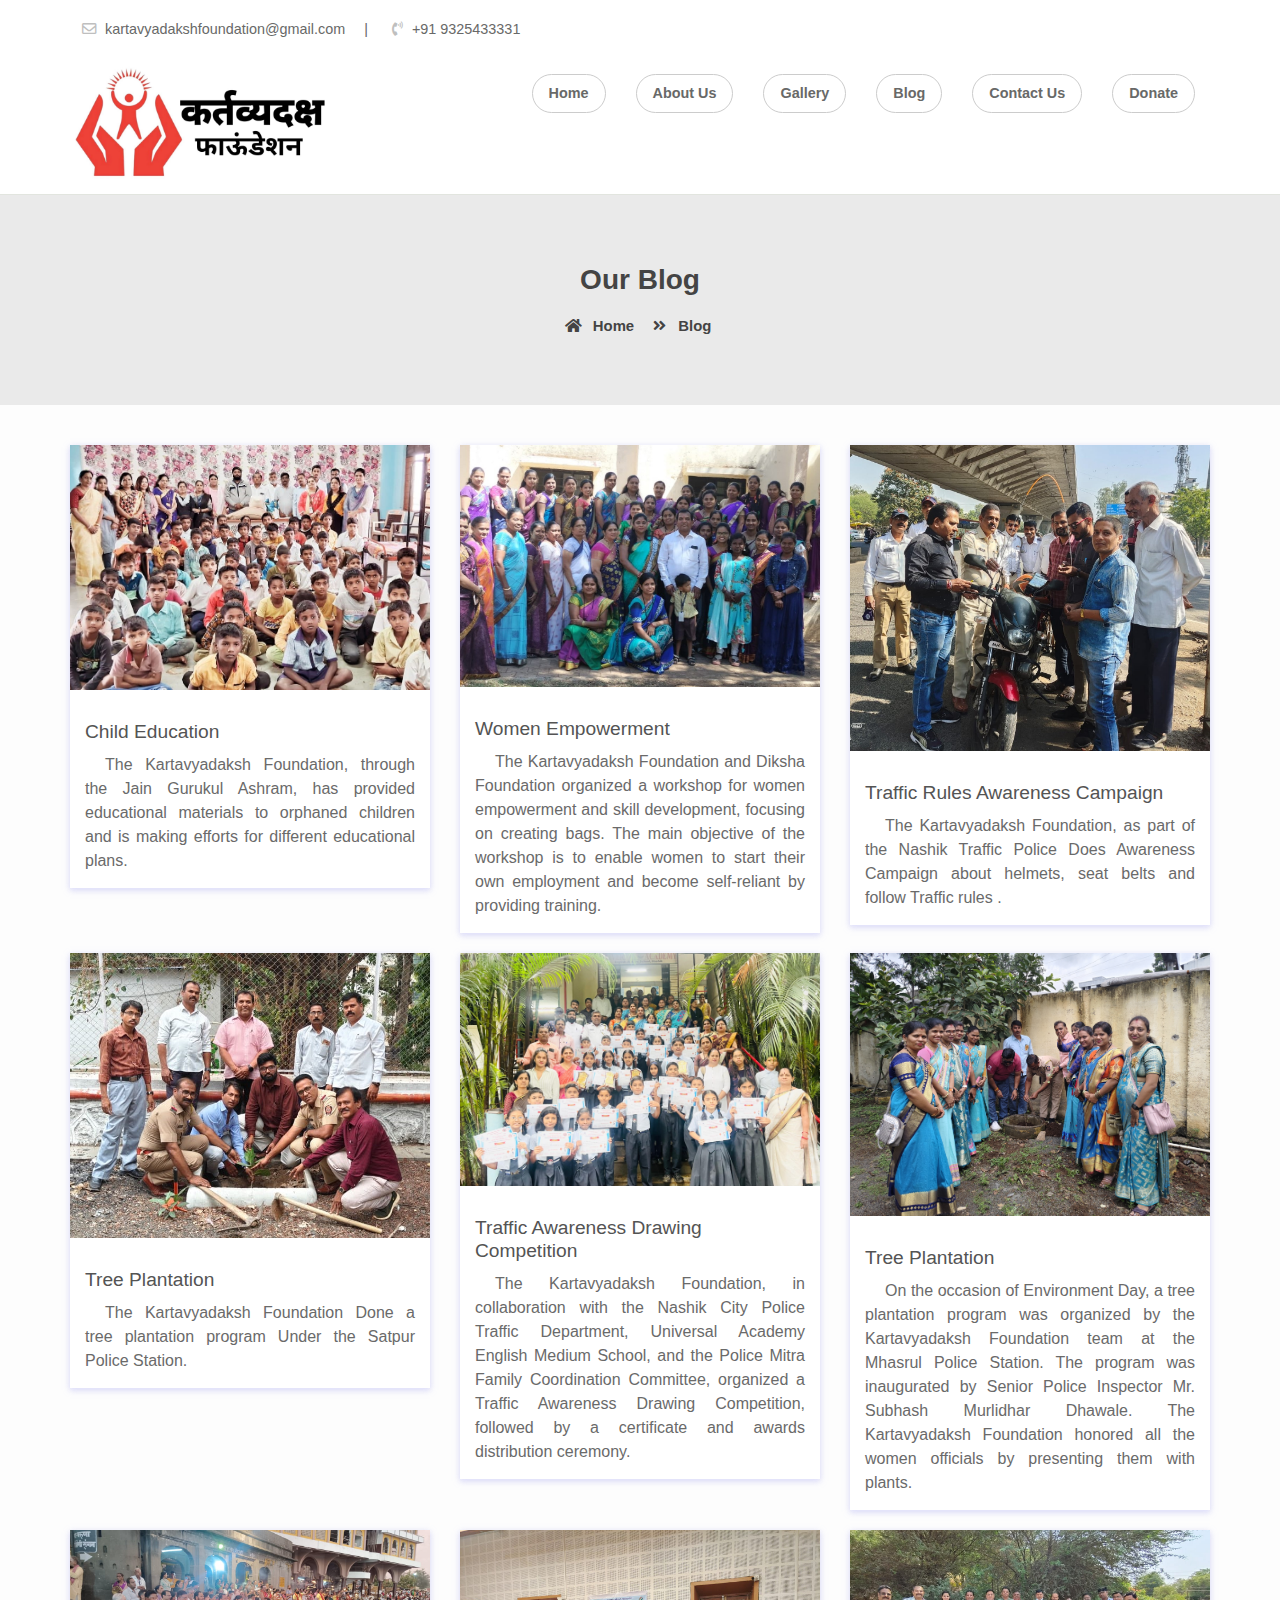
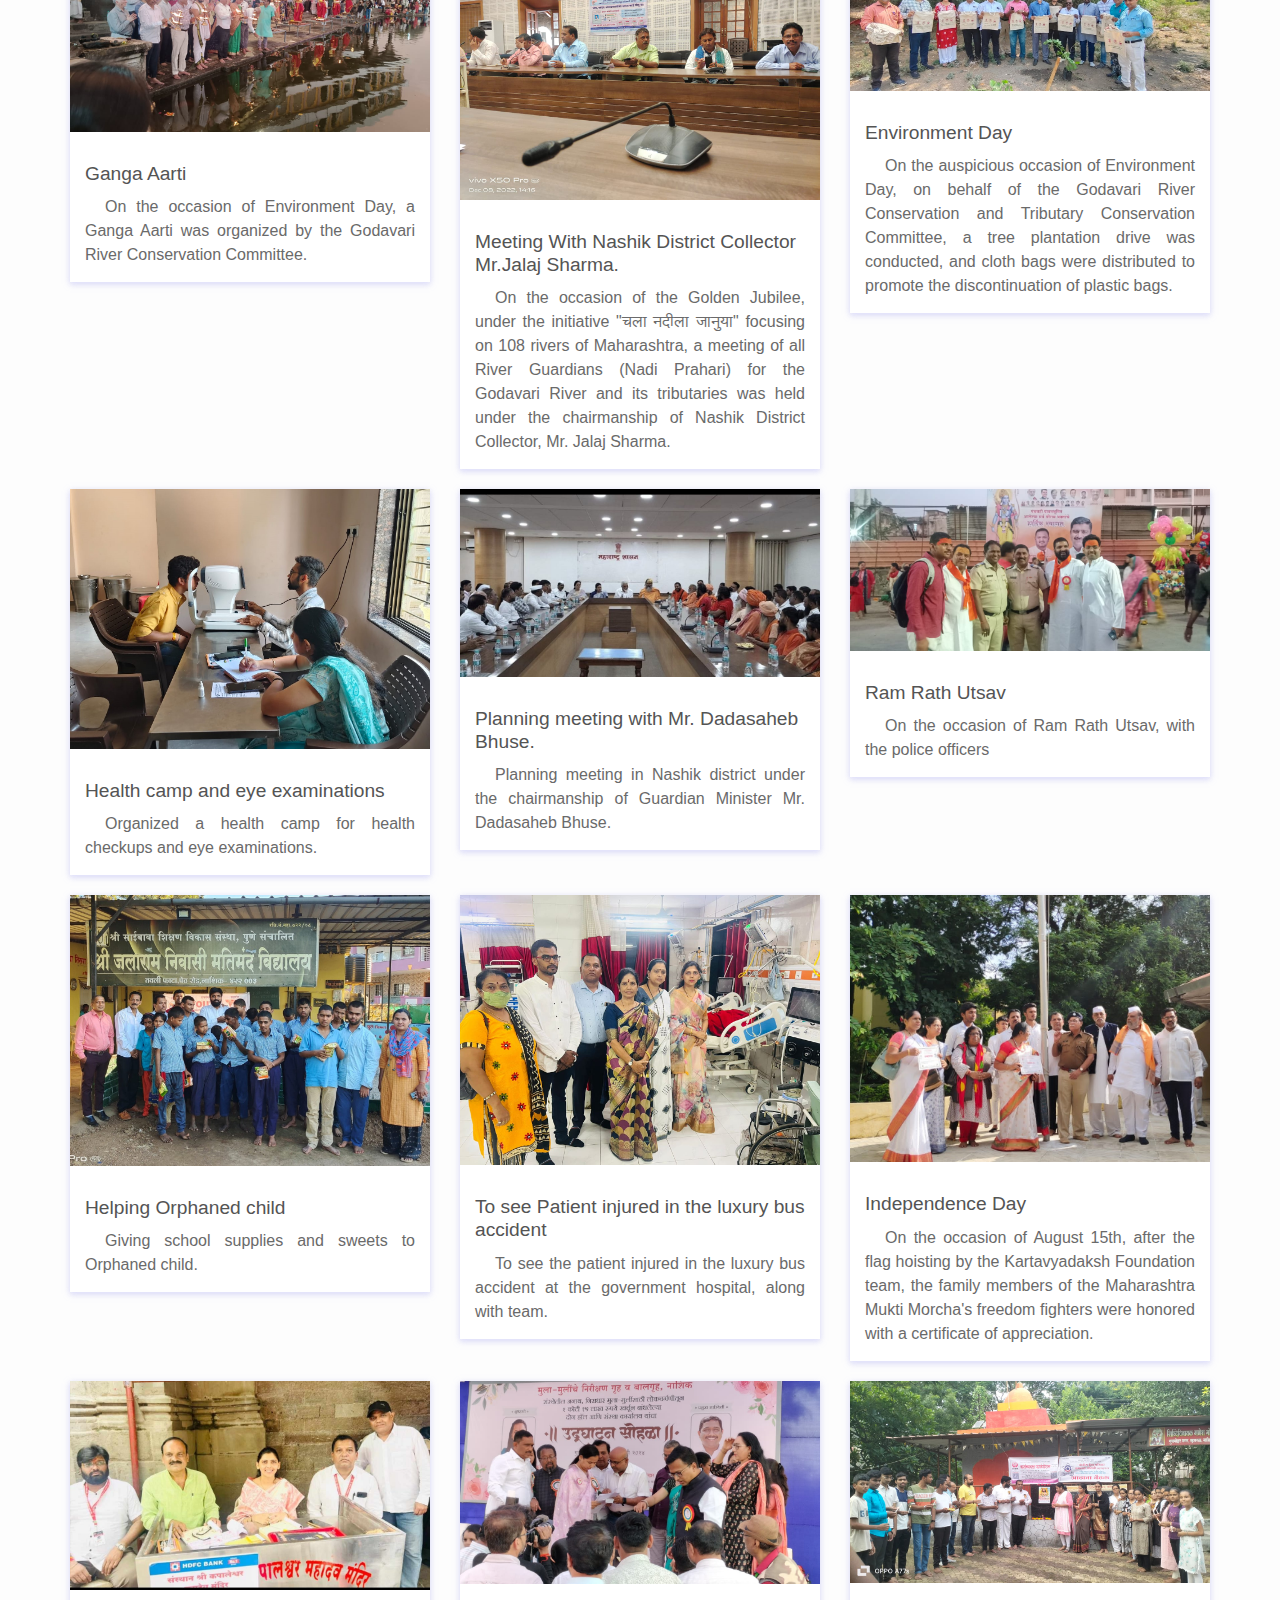
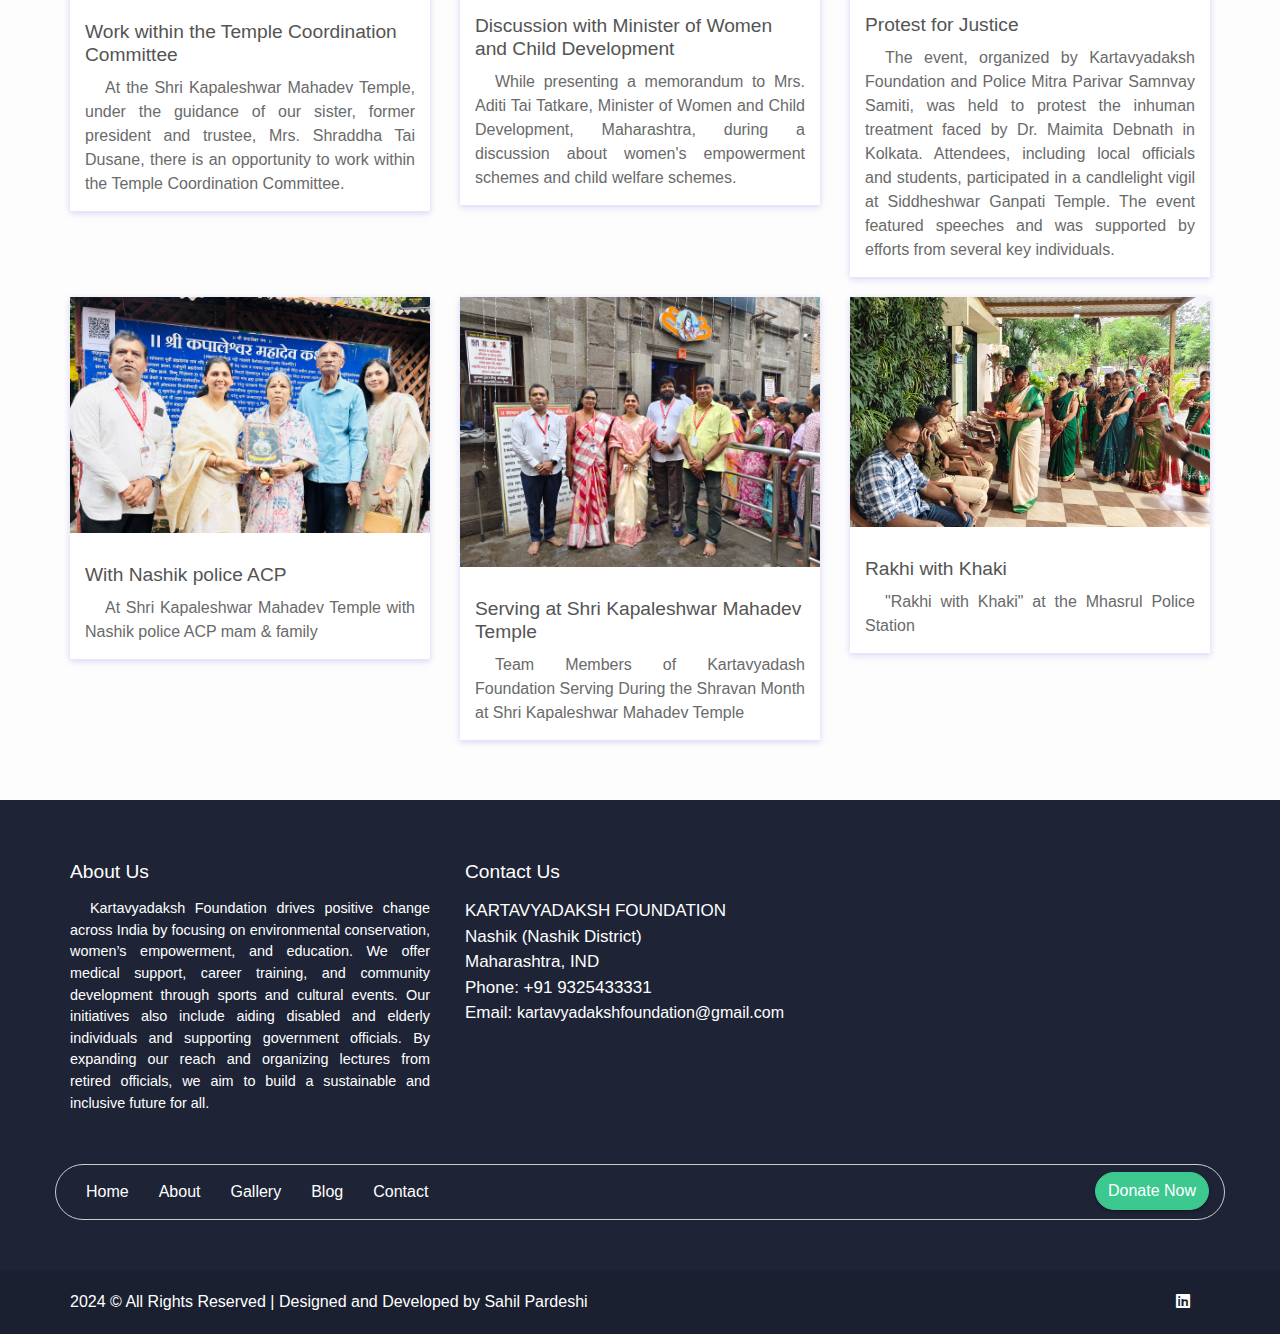
<file: blog.html>
<!doctype html>
<html lang="en">

<head>
    <meta charset="utf-8">
    <meta name="viewport" content="width=device-width, initial-scale=1, shrink-to-fit=no">
    <title>Kartavyadaksh Foundation</title>
    <link rel="shortcut icon" href="assets/images/fav.png" type="image/x-icon">
   <link href="https://fonts.googleapis.com/css2?family=Ubuntu:wght@400;500&display=swap" rel="stylesheet">
    <link rel="shortcut icon" href="assets/images/fav.jpg">
    <link rel="stylesheet" href="assets/css/bootstrap.min.css">
    <link rel="stylesheet" href="assets/css/all.min.css">
    <link rel="stylesheet" href="assets/css/animate.css">
    <link rel="stylesheet" href="assets/plugins/slider/css/owl.carousel.min.css">
    <link rel="stylesheet" href="assets/plugins/slider/css/owl.theme.default.css">
    <link rel="stylesheet" type="text/css" href="assets/css/style.css" />
</head>

<body>

<header class="continer-fluid ">
    <div  class="header-top">
        <div class="container">
            <div class="row col-det">
                <div class="col-lg-6 d-none d-lg-block">
                    <ul class="ulleft">
                        <li>
                            <i class="far fa-envelope"></i>
                            kartavyadakshfoundation@gmail.com
                            <span>|</span></li>
                        <li>
                            <i class="fas fa-phone-volume"></i>
                            +91 9325433331</li>
                    </ul>
                </div>
        </div>
    </div>
    <div id="menu-jk" class="header-bottom">
        <div class="container">
            <div class="row nav-row">
                <div class="col-lg-3 col-md-12 logo">
                    <a href="index.html">
                        <img src="assets/images/logo.jpeg" alt="">
                        <a data-toggle="collapse" data-target="#menu" href="#menu"><i class="fas d-block d-lg-none  small-menu fa-bars"></i></a>
                    </a>

                </div>
                <div id="menu" class="col-lg-9 col-md-12 d-none d-lg-block nav-col">

                            <ul class="navbad">
                                <li class="nav-item active">
                                    <a class="nav-link" href="index.html">Home
                                    </a>
                                </li>
                                <li class="nav-item">
                                    <a class="nav-link" href="about_us.html">About Us</a>
                                </li>
                                <li class="nav-item">
                                    <a class="nav-link" href="gallery.html">Gallery</a>
                                </li>

                                <li class="nav-item">
                                    <a class="nav-link" href="blog.html">Blog</a>
                                </li>
                                <li class="nav-item">
                                    <a class="nav-link" href="contact_us.html">Contact Us</a>
                                </li>
                                <li class="nav-item">
                                    <a class="nav-link" href="donate.html">Donate</a>
                                </li>

                            </ul>


                </div>
            </div>
        </div>
    </div> 
</header>
 
  <!--  ************************* Page Title Starts Here ************************** -->
        
    <div class="page-nav no-margin row">
        <div class="container">
            <div class="row">
                <h2>Our Blog</h2>
                <ul>
                    <li> <a href="#"><i class="fas fa-home"></i> Home</a></li>
                    <li><i class="fas fa-angle-double-right"></i> Blog</li>
                </ul>
            </div>
        </div>
    </div>
    
    
   
<!-- ################# Our Blog Starts Here#######################--->

    <section class="our-blog">
         	<div class="container">
         		
        		<div class="blog-row row">
        			<div class="col-md-4 col-sm-6">
        				<div class="single-blog">
        					<figure>
        						<img src="assets/images/events/image_02.jpg" alt="">
        					</figure>
        					<div class="blog-detail">
								<h4>Child Education</h4> 
								<p>The Kartavyadaksh Foundation, through the Jain Gurukul Ashram, has provided educational materials to orphaned children and is making efforts for different educational plans.</p>
								<div class="link">
								</div>
        					</div>
        					
        					
        				</div>
        			</div>
        			<div class="col-md-4 col-sm-6">
        				<div class="single-blog">
        					<figure>
        						<img src="assets/images/events/image_05.jpg" alt="">
        					</figure>
        					<div class="blog-detail">
								<h4>Women Empowerment</h4>
								<p>The Kartavyadaksh Foundation and Diksha Foundation organized a workshop for women empowerment and skill development, focusing on creating bags. 
                                    The main objective of the workshop is to enable women to start their own employment and become self-reliant by providing training. </p>
                                    <div class="link">
								</div>
        					</div>
        					
        					
        				</div>
        			</div>
        			<div class="col-md-4 col-sm-6">
        				<div class="single-blog">
        					<figure>
        						<img src="assets/images/events/image_12.jpg" alt="">
        					</figure>
        					<div class="blog-detail">
								<h4>Traffic Rules Awareness Campaign</h4>
								<p> The Kartavyadaksh Foundation, as part of the Nashik Traffic Police Does Awareness Campaign about helmets, seat belts and follow Traffic rules .</p>
                                <div class="link">
								</div>
        					</div>
        					
        					
        				</div>
        			</div>
        			<div class="col-md-4 col-sm-6">
        				<div class="single-blog">
        					<figure>
        						<img src="assets/images/events/image_15.jpg" alt="">
        					</figure>
        					<div class="blog-detail">
								<h4>Tree Plantation</h4>
								<p>The Kartavyadaksh Foundation Done a tree plantation program Under the Satpur Police Station. </p>
                                <div class="link">
								</div>
        					</div>
        					
        					
        				</div>
        			</div>
        			<div class="col-md-4 col-sm-6">
        				<div class="single-blog">
        					<figure>
        						<img src="assets/images/events/image_70.jpg" alt="">
        					</figure>
        					<div class="blog-detail">
								<h4>Traffic Awareness Drawing Competition</h4>
								<p> The Kartavyadaksh Foundation, in collaboration with the Nashik City Police Traffic Department, Universal Academy English Medium School, and the Police Mitra Family Coordination Committee, organized a Traffic Awareness Drawing Competition, followed by a certificate and awards distribution ceremony.</p>
                                <div class="link">
								</div>
        					</div>
        					
        					
        				</div>
        			</div>
                    <div class="col-md-4 col-sm-6">
        				<div class="single-blog">
        					<figure>
        						<img src="assets/images/events/image_14.jpg" alt="">
        					</figure>
        					<div class="blog-detail">
								<h4>Tree Plantation</h4>
								<p>On the occasion of Environment Day, a tree plantation program was organized by the Kartavyadaksh Foundation team at the Mhasrul Police Station. The program was inaugurated by Senior Police Inspector Mr. Subhash Murlidhar Dhawale. The Kartavyadaksh Foundation honored all the women officials by presenting them with plants.</p>
                                <div class="link">
								</div>
        					</div>
        					
        					
        				</div>
        			</div>
                    <div class="col-md-4 col-sm-6">
        				<div class="single-blog">
        					<figure>
        						<img src="assets/images/events/image_77.jpg" alt="">
        					</figure>
        					<div class="blog-detail">
								<h4>Ganga Aarti</h4>
								<p>On the occasion of Environment Day, a Ganga Aarti was organized by the Godavari River Conservation Committee.</p>
                                <div class="link">
								</div>
        					</div>
        					
        					
        				</div>
        			</div>
                    <div class="col-md-4 col-sm-6">
        				<div class="single-blog">
        					<figure>
        						<img src="assets/images/events/image_76.jpg" alt="">
        					</figure>
        					<div class="blog-detail">
								<h4>Meeting With Nashik District Collector Mr.Jalaj Sharma.</h4>
								<p>On the occasion of the Golden Jubilee, under the initiative "चला नदीला जानुया" focusing on 108 rivers of Maharashtra, a meeting of all River Guardians (Nadi Prahari) for the Godavari River and its tributaries was held under the chairmanship of Nashik District Collector, Mr. Jalaj Sharma.</p>
                                <div class="link">
								</div>
        					</div>
        					
        					
        				</div>
        			</div>
                    <div class="col-md-4 col-sm-6">
        				<div class="single-blog">
        					<figure>
        						<img src="assets/images/events/image_75.jpg" alt="">
        					</figure>
        					<div class="blog-detail">
								<h4>Environment Day</h4>
								<p>On the auspicious occasion of Environment Day, on behalf of the Godavari River Conservation and Tributary Conservation Committee, a tree plantation drive was conducted, and cloth bags were distributed to promote the discontinuation of plastic bags.</p>
                                <div class="link">
								</div>
        					</div>
        					
        					
        				</div>
        			</div>
                    <div class="col-md-4 col-sm-6">
        				<div class="single-blog">
        					<figure>
        						<img src="assets/images/events/image_59.jpg" alt="">
        					</figure>
        					<div class="blog-detail">
								<h4>Health camp and eye examinations</h4>
								<p>Organized a health camp for health checkups and eye examinations.</p>
                                <div class="link">
								</div>
        					</div>
        					
        					
        				</div>
        			</div>
                    <div class="col-md-4 col-sm-6">
        				<div class="single-blog">
        					<figure>
        						<img src="assets/images/events/image_62.jpg" alt="">
        					</figure>
        					<div class="blog-detail">
								<h4>Planning meeting with Mr. Dadasaheb Bhuse.</h4>
								<p>Planning meeting in Nashik district under the chairmanship of Guardian Minister Mr. Dadasaheb Bhuse.</p>
                                <div class="link">
								</div>
        					</div>
        					
        					
        				</div>
        			</div>
                    <div class="col-md-4 col-sm-6">
        				<div class="single-blog">
        					<figure>
        						<img src="assets/images/events/image_74.jpg" alt="">
        					</figure>
        					<div class="blog-detail">
								<h4>Ram Rath Utsav</h4>
								<p>On the occasion of Ram Rath Utsav, with the police officers</p>
                                <div class="link">
								</div>
        					</div>
        					
        					
        				</div>
        			</div>
                    <div class="col-md-4 col-sm-6">
        				<div class="single-blog">
        					<figure>
        						<img src="assets/images/events/image_31.jpg" alt="">
        					</figure>
        					<div class="blog-detail">
								<h4>Helping Orphaned child</h4>
								<p> Giving school supplies and sweets to Orphaned child.</p>
                                <div class="link">
								</div>
        					</div>
        					
        					
        				</div>
        			</div>
                    <div class="col-md-4 col-sm-6">
        				<div class="single-blog">
        					<figure>
        						<img src="assets/images/events/image_73.jpg" alt="">
        					</figure>
        					<div class="blog-detail">
								<h4>To see Patient injured in the luxury bus accident</h4>
								<p>To see the patient injured in the luxury bus accident at the government hospital, along with team.</p>
                                <div class="link">
								</div>
        					</div>
        				</div>
        			</div>
					<div class="col-md-4 col-sm-6">
        				<div class="single-blog">
        					<figure>
        						<img src="assets/images/events/image_80.jpg" alt="">
        					</figure>
        					<div class="blog-detail">
								<h4>Independence Day</h4>
								<p>On the occasion of August 15th, after the flag hoisting by the Kartavyadaksh Foundation team, the family members of the Maharashtra Mukti Morcha's freedom fighters were honored with a certificate of appreciation.</p>
                                <div class="link">
								</div>
        					</div>
        				</div>
        			</div>
					<div class="col-md-4 col-sm-6">
        				<div class="single-blog">
        					<figure>
        						<img src="assets/images/events/image_81.jpg" alt="">
        					</figure>
        					<div class="blog-detail">
								<h4>Work within the Temple Coordination Committee</h4>
								<p>At the Shri Kapaleshwar Mahadev Temple, under the guidance of our sister, former president and trustee, Mrs. Shraddha Tai Dusane, there is an opportunity to work within the Temple Coordination Committee.</p>
                                <div class="link">
								</div>
        					</div>
        				</div>
        			</div>
					<div class="col-md-4 col-sm-6">
        				<div class="single-blog">
        					<figure>
        						<img src="assets/images/events/image_84.jpg" alt="">
        					</figure>
        					<div class="blog-detail">
								<h4>Discussion with Minister of Women and Child Development</h4>
								<p>While presenting a memorandum to Mrs. Aditi Tai Tatkare, Minister of Women and Child Development, Maharashtra, during a discussion about women's empowerment schemes and child welfare schemes.</p>
                                <div class="link">
								</div>
        					</div>
        				</div>
        			</div>
					<div class="col-md-4 col-sm-6">
        				<div class="single-blog">
        					<figure>
        						<img src="assets/images/events/image_79.jpg" alt="">
        					</figure>
        					<div class="blog-detail">
								<h4>Protest for Justice</h4>
								<p>The event, organized by Kartavyadaksh Foundation and Police Mitra Parivar Samnvay Samiti, was held to protest the inhuman treatment faced by Dr. Maimita Debnath in Kolkata. Attendees, including local officials and students, participated in a candlelight vigil at Siddheshwar Ganpati Temple. The event featured speeches and was supported by efforts from several key individuals.</p>
                                <div class="link">
								</div>
        					</div>
        				</div>
        			</div>
					<div class="col-md-4 col-sm-6">
        				<div class="single-blog">
        					<figure>
        						<img src="assets/images/events/image_86.jpg" alt="">
        					</figure>
        					<div class="blog-detail">
								<h4>With Nashik police ACP</h4>
								<p>At Shri Kapaleshwar Mahadev Temple with Nashik police ACP mam & family</p>
                                <div class="link">
								</div>
        					</div>
        				</div>
        			</div>
                    <div class="col-md-4 col-sm-6">
        				<div class="single-blog">
        					<figure>
        						<img src="assets/images/events/image_78.jpg" alt="">
        					</figure>
        					<div class="blog-detail">
								<h4>Serving at Shri Kapaleshwar Mahadev Temple</h4>
								<p>Team Members of Kartavyadash Foundation Serving During the Shravan Month at Shri Kapaleshwar Mahadev Temple</p>
                                    <div class="link">
								</div>
        					</div>
        				</div>
        			</div>
					<div class="col-md-4 col-sm-6">
        				<div class="single-blog">
        					<figure>
        						<img src="assets/images/events/image_92.jpg" alt="">
        					</figure>
        					<div class="blog-detail">
								<h4>Rakhi with Khaki</h4>
								<p>"Rakhi with Khaki" at the Mhasrul Police Station</p>
                                <div class="link">
								</div>
        					</div>
        				</div>
        			</div>
        		</div>
         	</div>
         </section>
      
      
       
  
                 
  <!--  ************************* Footer Starts Here ************************** -->
          
      <footer class="footer">
        <div class="container">
            <div class="row">
                <div class="col-md-4 col-sm-12">
                    <h2>About Us</h2>
                    <p>Kartavyadaksh Foundation drives positive change across India by focusing on environmental conservation, women’s empowerment, and education.
                        We offer medical support, career training, and community development through sports and cultural events. 
                        Our initiatives also include aiding disabled and elderly individuals and supporting government officials. 
                        By expanding our reach and organizing lectures from retired officials, we aim to build a sustainable and inclusive future for all.</p>
               </div>
                <div class="col-md-4 col-sm-12 map-img">
                    <h2>Contact Us</h2>
                    <address class="md-margin-bottom-40">
                        KARTAVYADAKSH FOUNDATION<br>
                        Nashik (Nashik District) <br>
                        Maharashtra, IND <br>
                        Phone: +91 9325433331 <br>
                        Email: <a href="mailto:kartavyadakshfoundation@gmail.com" class="">kartavyadakshfoundation@gmail.com</a><br>
                    </address>

                </div>
            </div>
            
            
            <div class="nav-box row clearfix">
                <div class="inner col-md-9 clearfix">
                    <ul class="footer-nav clearfix">
                        <li><a href="index.html">Home</a></li>
                        <li><a href="about_us.html">About</a></li>
                        <li><a href="gallery.html">Gallery</a></li>
                        <li><a href="blog.html">Blog</a></li>
                        <li><a href="contact_us.html">Contact</a></li>
                    </ul>

                  
                </div>
                  <div class="donate-link col-md-3"><a href="donate.html" class="btn btn-primary "><span class="btn-title">Donate Now</span></a></div>
            </div>
            
        </div>
        

    </footer>
    <div class="copy">
            <div class="container">
                <a href="https://www.linkedin.com/in/sahilspardeshi">2024 &copy; All Rights Reserved | Designed and Developed by Sahil Pardeshi</a>
                
                <span>
				<a href="https://www.linkedin.com/in/sahilspardeshi?"><i class="fab fa-linkedin"></i></a>
                </span>
            </div>

        </div>
          
    
</body>

<script src="assets/js/jquery-3.2.1.min.js"></script>
<script src="assets/js/popper.min.js"></script>
<script src="assets/js/bootstrap.min.js"></script>
<script src="assets/plugins/scroll-fixed/jquery-scrolltofixed-min.js"></script>
<script src="assets/plugins/slider/js/owl.carousel.min.js"></script>
<script src="assets/js/script.js"></script>

</html>
</file>
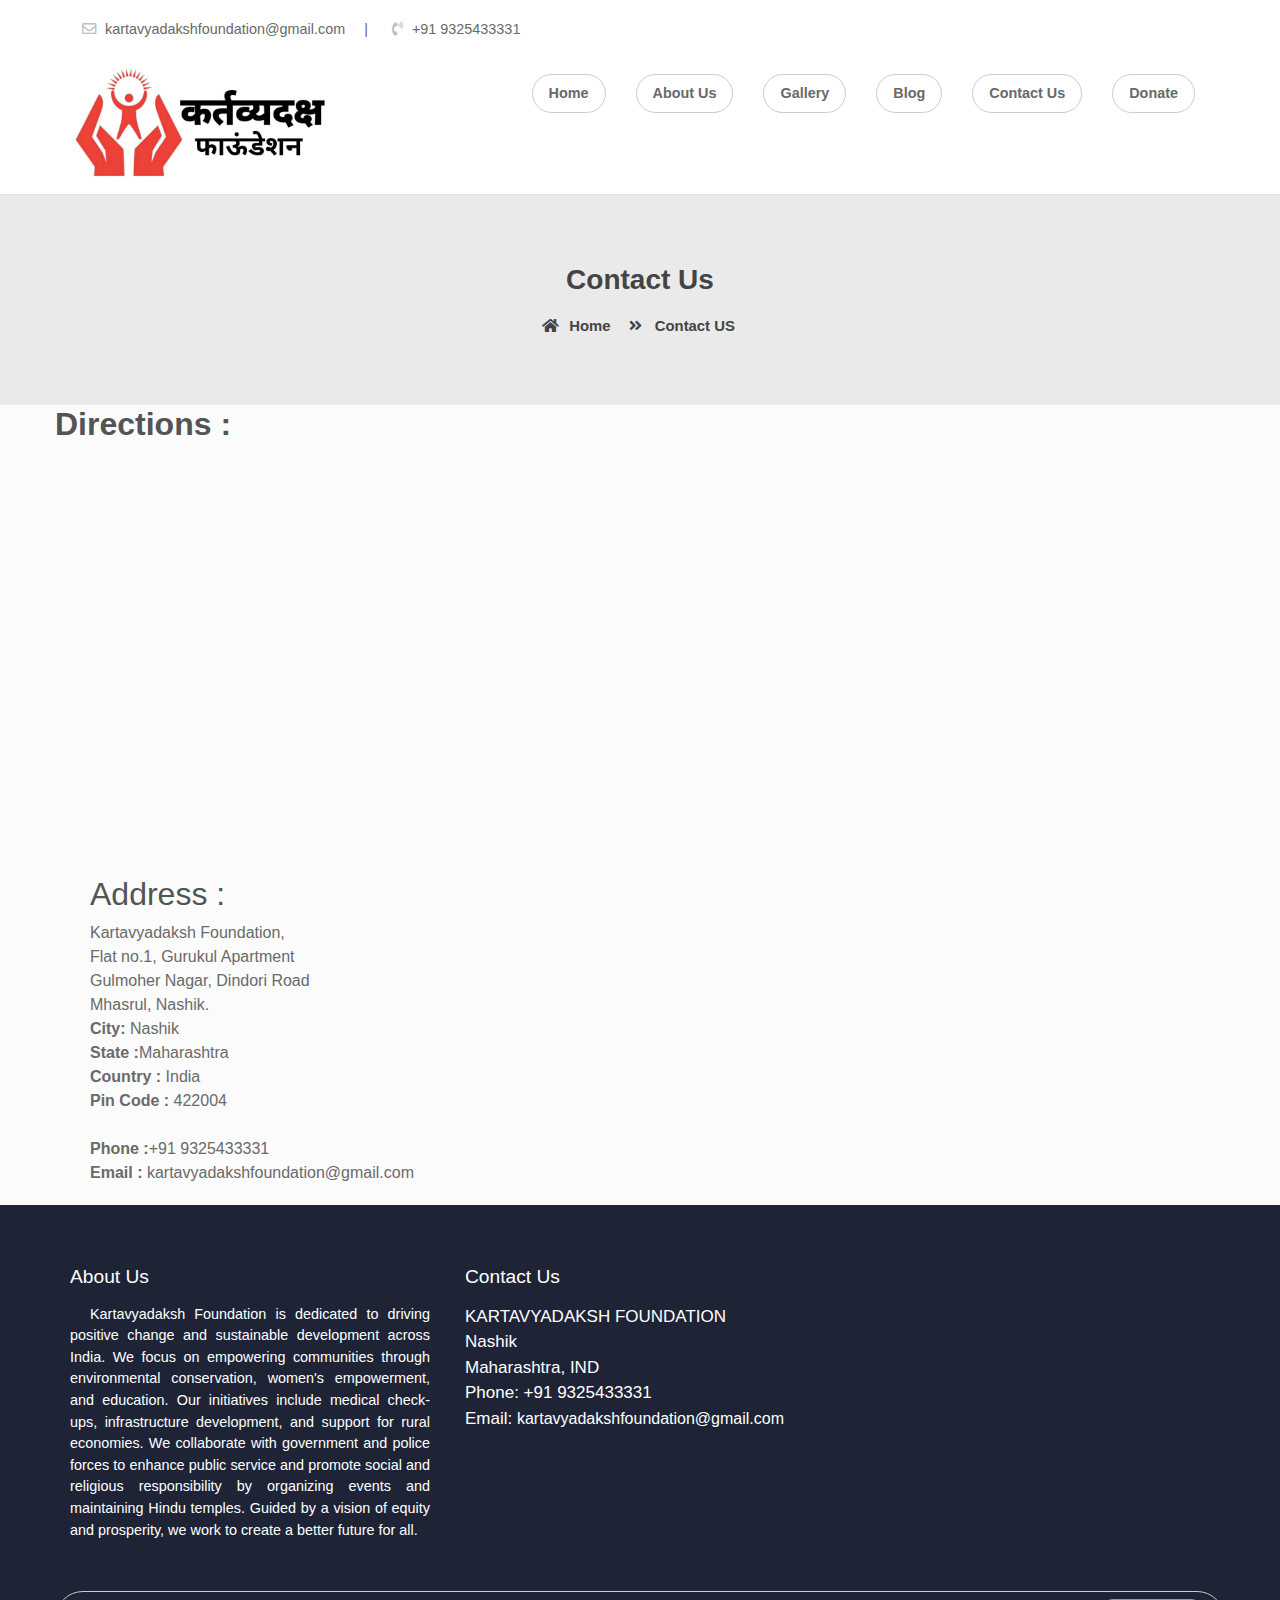
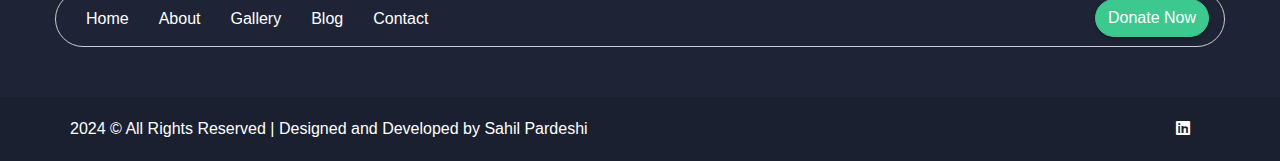
<file: contact_us.html>
<!doctype html>
<html lang="en">

<head>
    <meta charset="utf-8">
    <meta name="viewport" content="width=device-width, initial-scale=1, shrink-to-fit=no">
    <title>Kartavyadaksh Foundation</title>
    <link rel="shortcut icon" href="assets/images/fav.png" type="image/x-icon">
   <link href="https://fonts.googleapis.com/css2?family=Ubuntu:wght@400;500&display=swap" rel="stylesheet">
    <link rel="shortcut icon" href="assets/images/fav.jpg">
    <link rel="stylesheet" href="assets/css/bootstrap.min.css">
    <link rel="stylesheet" href="assets/css/all.min.css">
    <link rel="stylesheet" href="assets/css/animate.css">
    <link rel="stylesheet" href="assets/plugins/slider/css/owl.carousel.min.css">
    <link rel="stylesheet" href="assets/plugins/slider/css/owl.theme.default.css">
    <link rel="stylesheet" type="text/css" href="assets/css/style.css" />
</head>

<body>

<header class="continer-fluid ">
    <div  class="header-top">
        <div class="container">
            <div class="row col-det">
                <div class="col-lg-6 d-none d-lg-block">
                    <ul class="ulleft">
                        <li>
                            <i class="far fa-envelope"></i>
                            kartavyadakshfoundation@gmail.com
                            <span>|</span></li>
                        <li>
                            <i class="fas fa-phone-volume"></i>
                            +91 9325433331</li>
                    </ul>
                </div>
                
        </div>
    </div>
    <div id="menu-jk" class="header-bottom">
        <div class="container">
            <div class="row nav-row">
                <div class="col-lg-3 col-md-12 logo">
                    <a href="index.html">
                        <img src="assets/images/logo.jpeg" alt="Logo of kartavyadaksh foundation">
                        <a data-toggle="collapse" data-target="#menu" href="#menu"><i class="fas d-block d-lg-none  small-menu fa-bars"></i></a>
                    </a>

                </div>
                <div id="menu" class="col-lg-9 col-md-12 d-none d-lg-block nav-col">

                            <ul class="navbad">
                                <li class="nav-item active">
                                    <a class="nav-link" href="index.html">Home
                                    </a>
                                </li>
                                <li class="nav-item">
                                    <a class="nav-link" href="about_us.html">About Us</a>
                                </li>
                                <li class="nav-item">
                                    <a class="nav-link" href="gallery.html">Gallery</a>
                                </li>

                                <li class="nav-item">
                                    <a class="nav-link" href="blog.html">Blog</a>
                                </li>
                                <li class="nav-item">
                                    <a class="nav-link" href="contact_us.html">Contact Us</a>
                                </li>
                                <li class="nav-item">
                                    <a class="nav-link" href="donate.html">Donate</a>
                                </li>
                            </ul>


                </div>
            </div>
        </div>
    </div> 
</header>
 
  <!--  ************************* Page Title Starts Here ************************** -->
        
    <div class="page-nav no-margin row">
        <div class="container">
            <div class="row">
                <h2>Contact Us</h2>
                <ul>
                    <li> <a href="#"><i class="fas fa-home"></i> Home</a></li>
                    <li><i class="fas fa-angle-double-right"></i> Contact US</li>
                </ul>
            </div>
        </div>
    </div>
    
    
   
  <!--  ************************* Contact Us Starts Here ************************** -->


    <div class="row contact-rooo no-margin">
        <div class="container">
            <div class="row">
               <br> <h2><b>Directions :</b></h2><br>

              <iframe src="https://www.google.com/maps/embed?pb=!1m18!1m12!1m3!1d468.51156405342846!2d73.80402666931357!3d20.04656739999999!2m3!1f0!2f0!3f0!3m2!1i1024!2i768!4f13.1!3m3!1m2!1s0x3bddea285036e0e1%3A0xc309fa79f4674133!2s2RW3%2BJP6%2C%20Dindori%20Rd%2C%20near%20Swami%20Samarth%20Kendra%2C%20Vaiduwadi%2C%20Mhasrul%20Gaon%2C%20Nashik%2C%20Maharashtra%20422004!5e0!3m2!1sen!2sin!4v1723230875908!5m2!1sen!2sin" width="600" height="450" style="border:0;" allowfullscreen="" loading="lazy" referrerpolicy="no-referrer-when-downgrade"></iframe>

                <div class="col-sm-5">

                    <div style="margin:20px" class="serv">





                        <h2 style="margin-top:10px;">Address :</h2>

                        Kartavyadaksh Foundation, <br>
                        Flat no.1, Gurukul Apartment<br>
                        Gulmoher Nagar, Dindori Road<br>
                        Mhasrul, Nashik.<br>
                        <b>City:</b> Nashik <br>

                        <b>State :</b>Maharashtra <br>

                         <b>Country :</b> India <br>

                         <b>Pin Code :</b> 422004 <br>
                         <br>

                        <b>Phone :</b>+91 9325433331<br>
                        <b>Email :</b> kartavyadakshfoundation@gmail.com<br>

                    </div>


                </div>

            </div>
        </div>

    </div>
       
      
      
       
  
                 
  <!--  ************************* Footer Starts Here ************************** -->
          
      <footer class="footer">
        <div class="container">
            <div class="row">
                <div class="col-md-4 col-sm-12">
                    <h2>About Us</h2>
                    <p>Kartavyadaksh Foundation is dedicated to driving positive change and sustainable development across India.
                        We focus on empowering communities through environmental conservation, women's empowerment, and education.
                       Our initiatives include medical check-ups, infrastructure development, and support for rural economies.
                       We collaborate with government and police forces to enhance public service and promote social and religious responsibility by organizing events and maintaining Hindu temples.
                        Guided by a vision of equity and prosperity, we work to create a better future for all.</p>
               </div>
                <div class="col-md-4 col-sm-12 map-img">
                    <h2>Contact Us</h2>
                    <address class="md-margin-bottom-40">
                        KARTAVYADAKSH FOUNDATION <br>
                        Nashik<br>
                        Maharashtra, IND <br>
                        Phone: +91 9325433331 <br>
                        Email: <a href="mailto:kartavyadakshfoundation@gmail.com" class="">kartavyadakshfoundation@gmail.com</a><br>
                    </address>

                </div>
            </div>
            
            
            <div class="nav-box row clearfix">
                <div class="inner col-md-9 clearfix">
                    <ul class="footer-nav clearfix">
                        <li><a href="index.html">Home</a></li>
                        <li><a href="about_us.html">About</a></li>
                        <li><a href="gallery.html">Gallery</a></li>
                        <li><a href="blog.html">Blog</a></li>
                        <li><a href="contact_us.html">Contact</a></li>
                    </ul>

                  
                </div>
                  <div class="donate-link col-md-3"><a href="donate.html" class="btn btn-primary "><span class="btn-title">Donate Now</span></a></div>
            </div>
            
        </div>
        

    </footer>
    <div class="copy">
            <div class="container">
                <a href="https://www.linkedin.com/in/sahilspardeshi">2024 &copy; All Rights Reserved | Designed and Developed by Sahil Pardeshi</a>
                
                <span>
                <a href="https://www.linkedin.com/in/sahilspardeshi"><i class="fab fa-linkedin"></i></a>
                </span>
            </div>

        </div>
          
    
</body>

<script src="assets/js/jquery-3.2.1.min.js"></script>
<script src="assets/js/popper.min.js"></script>
<script src="assets/js/bootstrap.min.js"></script>
<script src="assets/plugins/scroll-fixed/jquery-scrolltofixed-min.js"></script>
<script src="assets/plugins/slider/js/owl.carousel.min.js"></script>
<script src="assets/js/script.js"></script>

</html>
</file>
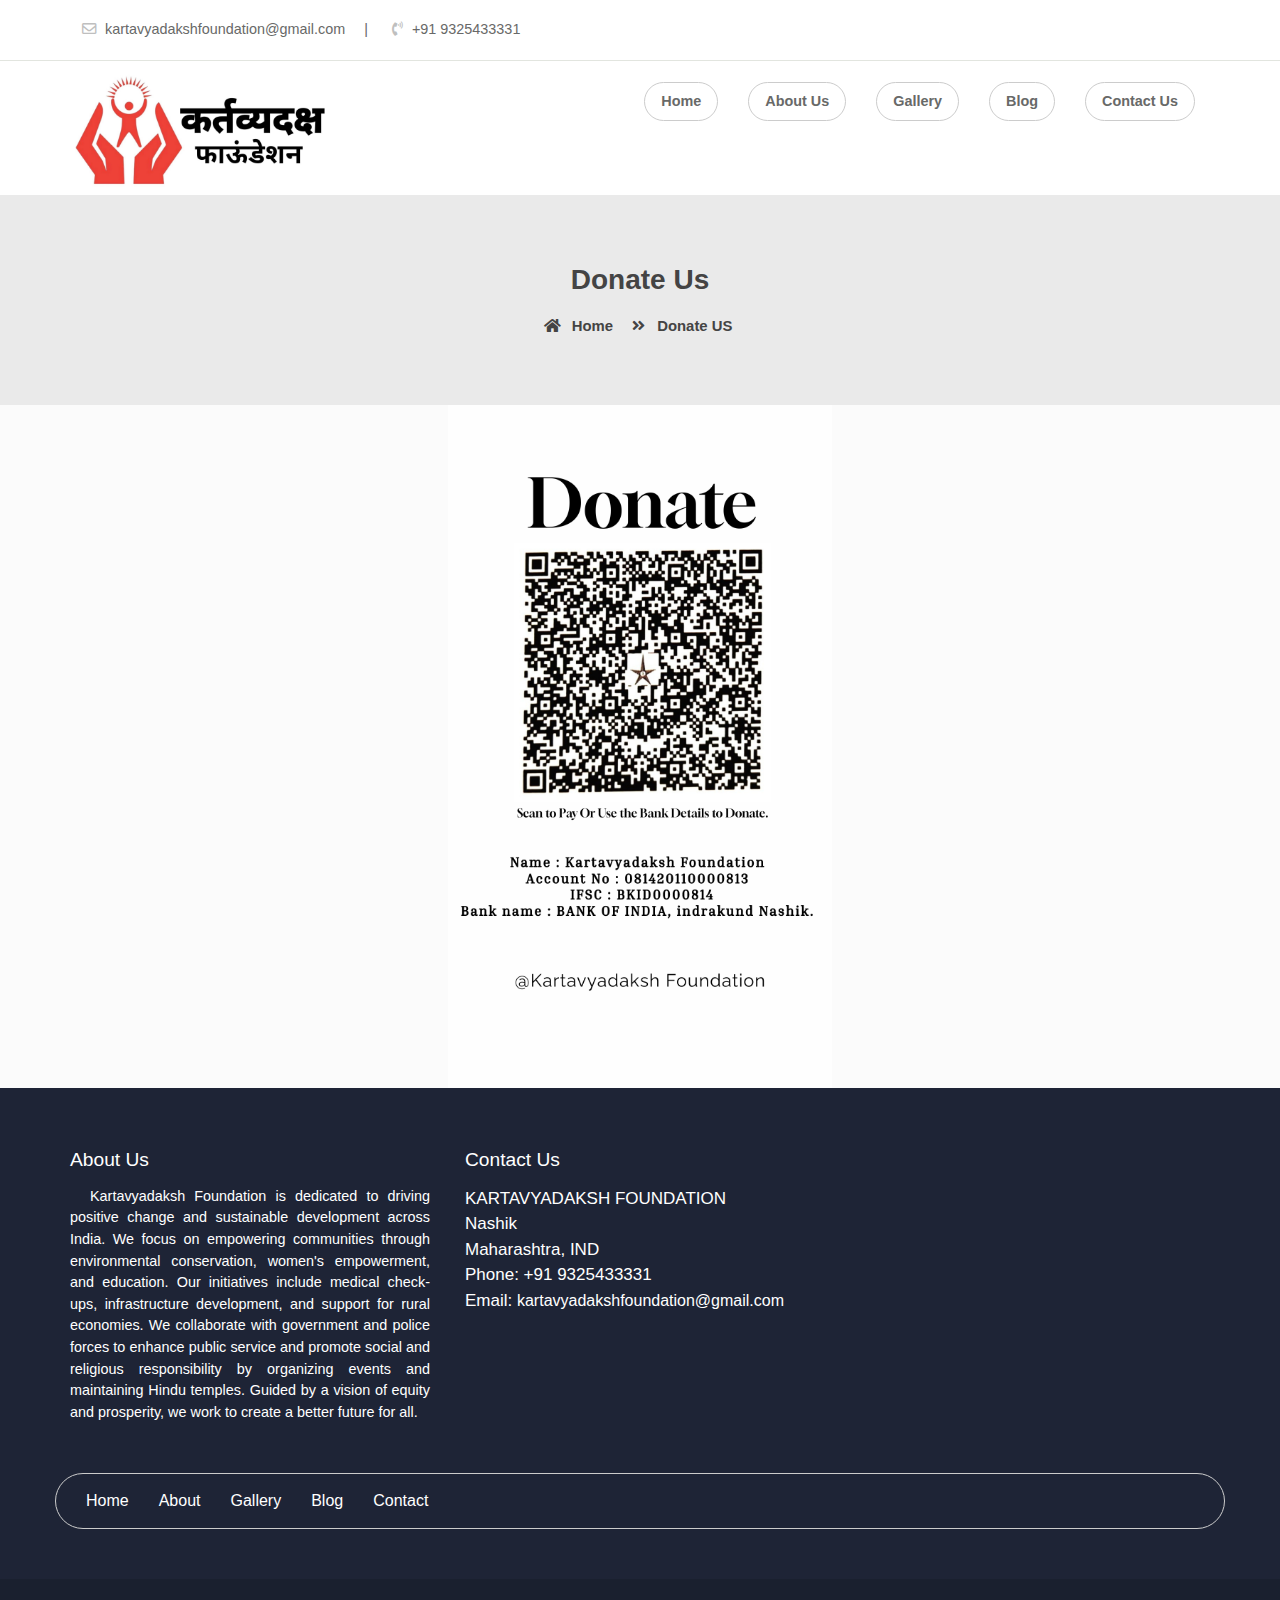
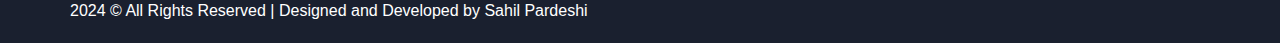
<file: donate.html>
<!doctype html>
<html lang="en">

<head>
    <meta charset="utf-8">
    <meta name="viewport" content="width=device-width, initial-scale=1, shrink-to-fit=no">
    <title>Kartavyadaksh Foundation</title>
    <link rel="shortcut icon" href="assets/images/fav.png" type="image/x-icon">
   <link href="https://fonts.googleapis.com/css2?family=Ubuntu:wght@400;500&display=swap" rel="stylesheet">
    <link rel="shortcut icon" href="assets/images/fav.jpg">
    <link rel="stylesheet" href="assets/css/bootstrap.min.css">
    <link rel="stylesheet" href="assets/css/all.min.css">
    <link rel="stylesheet" href="assets/css/animate.css">
    <link rel="stylesheet" href="assets/plugins/slider/css/owl.carousel.min.css">
    <link rel="stylesheet" href="assets/plugins/slider/css/owl.theme.default.css">
    <link rel="stylesheet" type="text/css" href="assets/css/style.css" />
    <style>
        img {
          display: block;
          margin-left: auto;
          margin-right: auto;
        }
        </style>
</head>

<body>

    <header class="continer-fluid ">
        <div  class="header-top">
            <div class="container">
                <div class="row col-det">
                    <div class="col-lg-6 d-none d-lg-block">
                        <ul class="ulleft">
                            <li>
                                <i class="far fa-envelope"></i>
                                kartavyadakshfoundation@gmail.com
                                <span>|</span></li>
                            <li>
                                <i class="fas fa-phone-volume"></i>
                                +91 9325433331</li>
                    </div>
                </div>
            </div>
        </div>
        <div id="menu-jk" class="header-bottom">
            <div class="container">
                <div class="row nav-row">
                    <div class="col-lg-3 col-md-12 logo">
                        <a href="index.html">
                            <img src="assets/images/logo.jpeg" alt="">
                            <a data-toggle="collapse" data-target="#menu" href="#menu"><i class="fas d-block d-lg-none  small-menu fa-bars"></i></a>
                        </a>
    
                    </div>
                    <div id="menu" class="col-lg-9 col-md-12 d-none d-lg-block nav-col">
    
                                <ul class="navbad">
                                    <li class="nav-item active">
                                        <a class="nav-link" href="index.html">Home
                                        </a>
                                    </li>
                                    <li class="nav-item">
                                        <a class="nav-link" href="about_us.html">About Us</a>
                                    </li>
                                    <li class="nav-item">
                                        <a class="nav-link" href="gallery.html">Gallery</a>
                                    </li>
    
                                    <li class="nav-item">
                                        <a class="nav-link" href="blog.html">Blog</a>
                                    </li>
                                    <li class="nav-item">
                                        <a class="nav-link" href="contact_us.html">Contact Us</a>
                                    </li>
                                    
                                </ul>
                    </div>
                </div>
            </div>
        </div> 
    </header>
     <!--  ************************* Page Title Starts Here ************************** -->
        
     <div class="page-nav no-margin row">
        <div class="container">
            <div class="row">
                <h2>Donate Us</h2>
                <ul>
                    <li> <a href="#"><i class="fas fa-home"></i> Home</a></li>
                    <li><i class="fas fa-angle-double-right"></i> Donate US</li>
                </ul>
            </div>
        </div>
    </div>

    <!--  ************************* Donate Starts Here ************************** -->

    <img src="assets/images/Donate .jpg"alt="QR code" style="width:30%;">

    <footer class="footer">
        <div class="container">
            <div class="row">
                <div class="col-md-4 col-sm-12">
                    <h2>About Us</h2>
                    <p>Kartavyadaksh Foundation is dedicated to driving positive change and sustainable development across India.
                        We focus on empowering communities through environmental conservation, women's empowerment, and education.
                       Our initiatives include medical check-ups, infrastructure development, and support for rural economies.
                       We collaborate with government and police forces to enhance public service and promote social and religious responsibility by organizing events and maintaining Hindu temples.
                        Guided by a vision of equity and prosperity, we work to create a better future for all.</p>
               </div>
                <div class="col-md-4 col-sm-12 map-img">
                    <h2>Contact Us</h2>
                    <address class="md-margin-bottom-40">
                        KARTAVYADAKSH FOUNDATION <br>
                        Nashik <br>
                        Maharashtra, IND <br>
                        Phone: +91 9325433331<br>
                        Email: <a href="mailto:kartavyadakshfoundation@gmail.com" class="">kartavyadakshfoundation@gmail.com</a><br>
                    </address>
                </div>
            </div>
            
            
            <div class="nav-box row clearfix">
                <div class="inner col-md-9 clearfix">
                    <ul class="footer-nav clearfix">
                        <li><a href="index.html">Home</a></li>
                        <li><a href="about_us.html">About</a></li>
                        <li><a href="gallery.html">Gallery</a></li>
                        <li><a href="blog.html">Blog</a></li>
                        <li><a href="contact_us.html">Contact</a></li>
                    </ul>
            
        </div>
        

    </footer>
    <div class="copy">
            <div class="container">
                <a href="https://www.linkedin.com/in/sahilspardeshi">2024 &copy; All Rights Reserved | Designed and Developed by Sahil Pardeshi</a>
            </div>

        </div>
          
    
</body>

<script src="assets/js/jquery-3.2.1.min.js"></script>
<script src="assets/js/popper.min.js"></script>
<script src="assets/js/bootstrap.min.js"></script>
<script src="assets/plugins/scroll-fixed/jquery-scrolltofixed-min.js"></script>
<script src="assets/plugins/slider/js/owl.carousel.min.js"></script>
<script src="assets/js/script.js"></script>

</html>
</file>
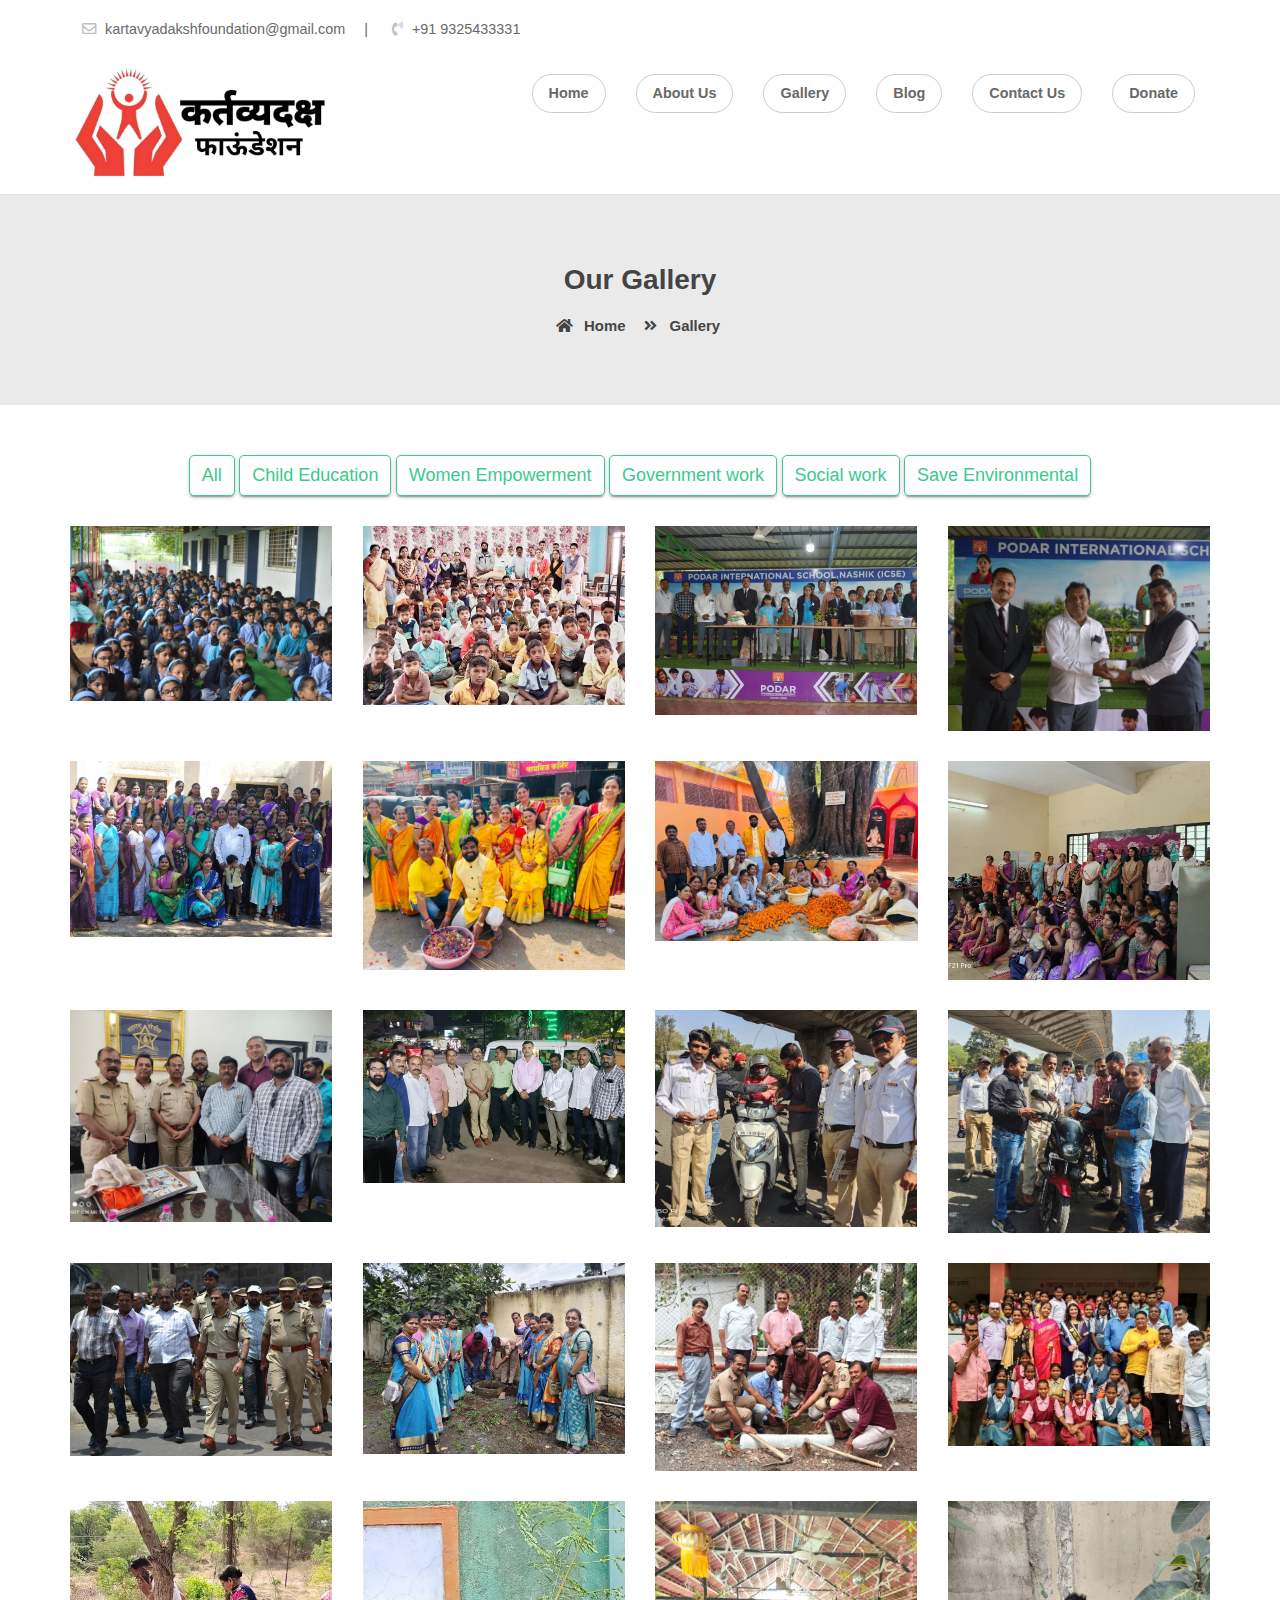
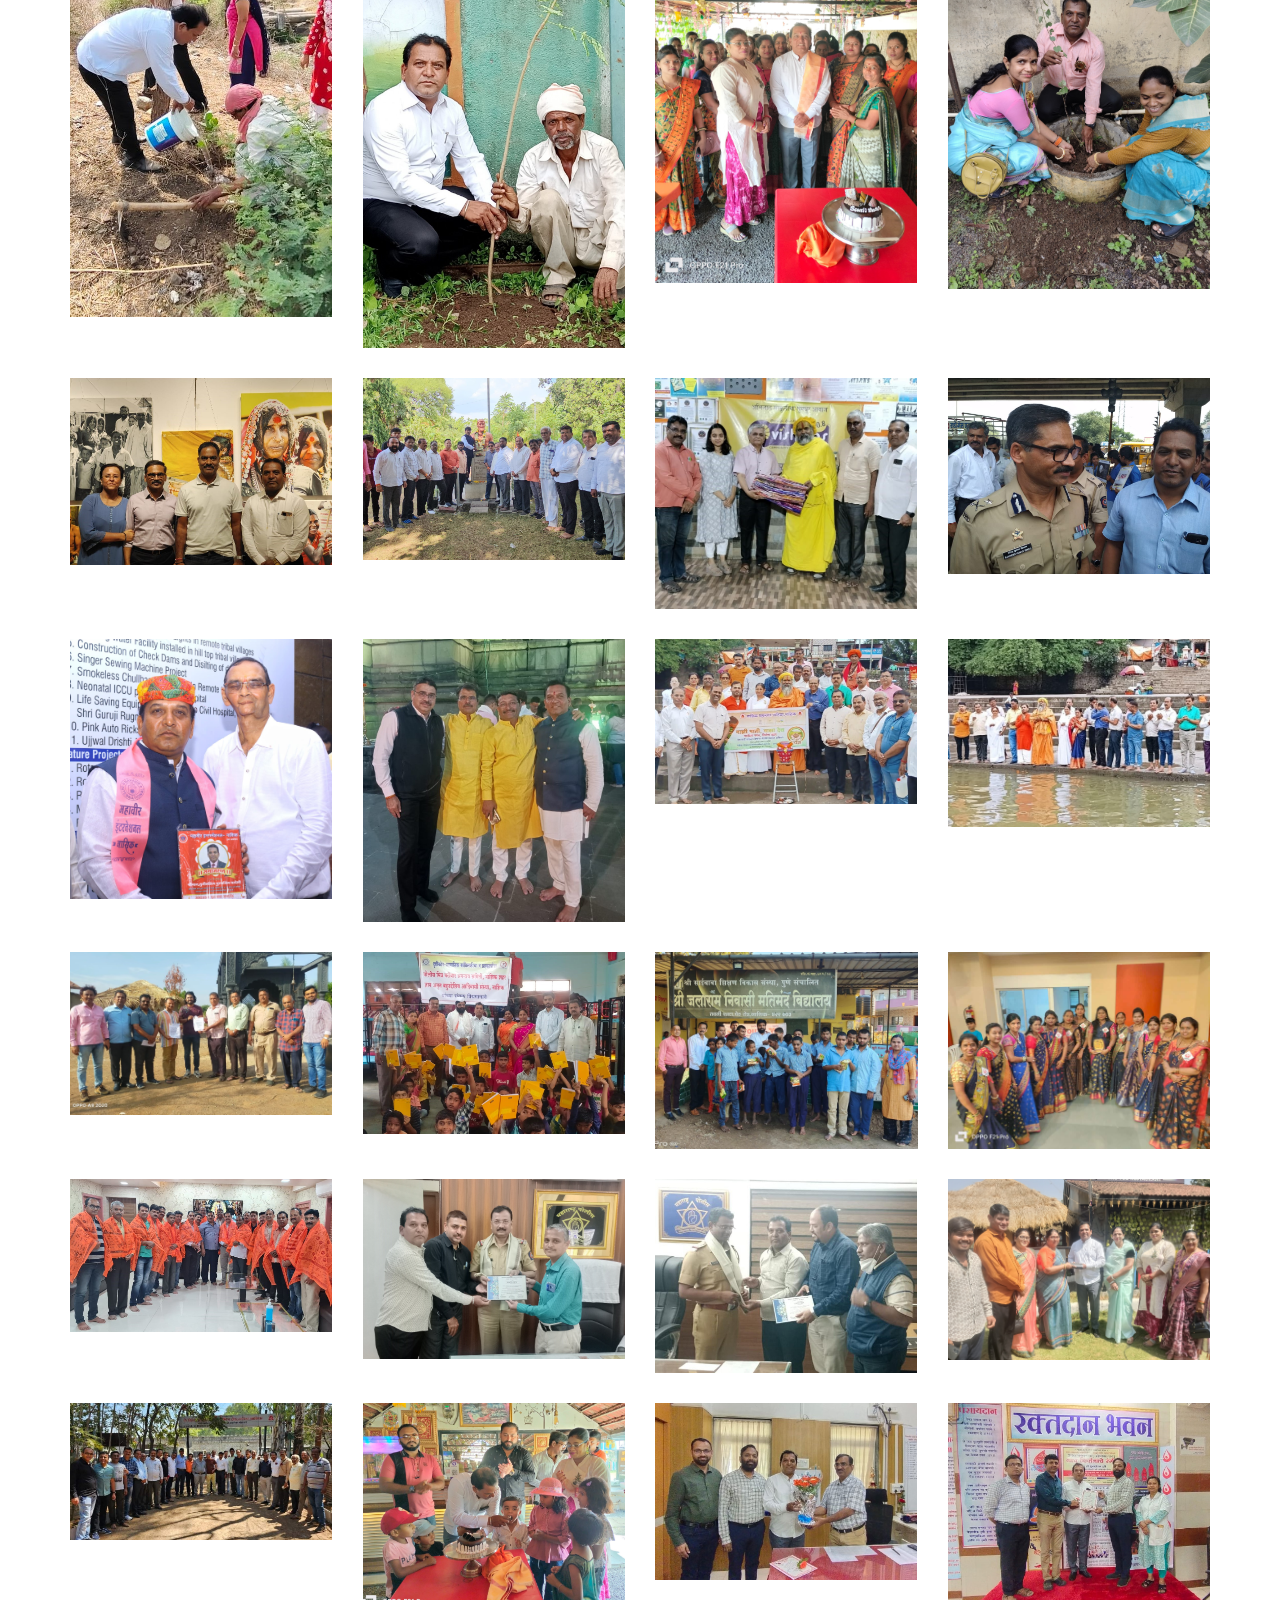
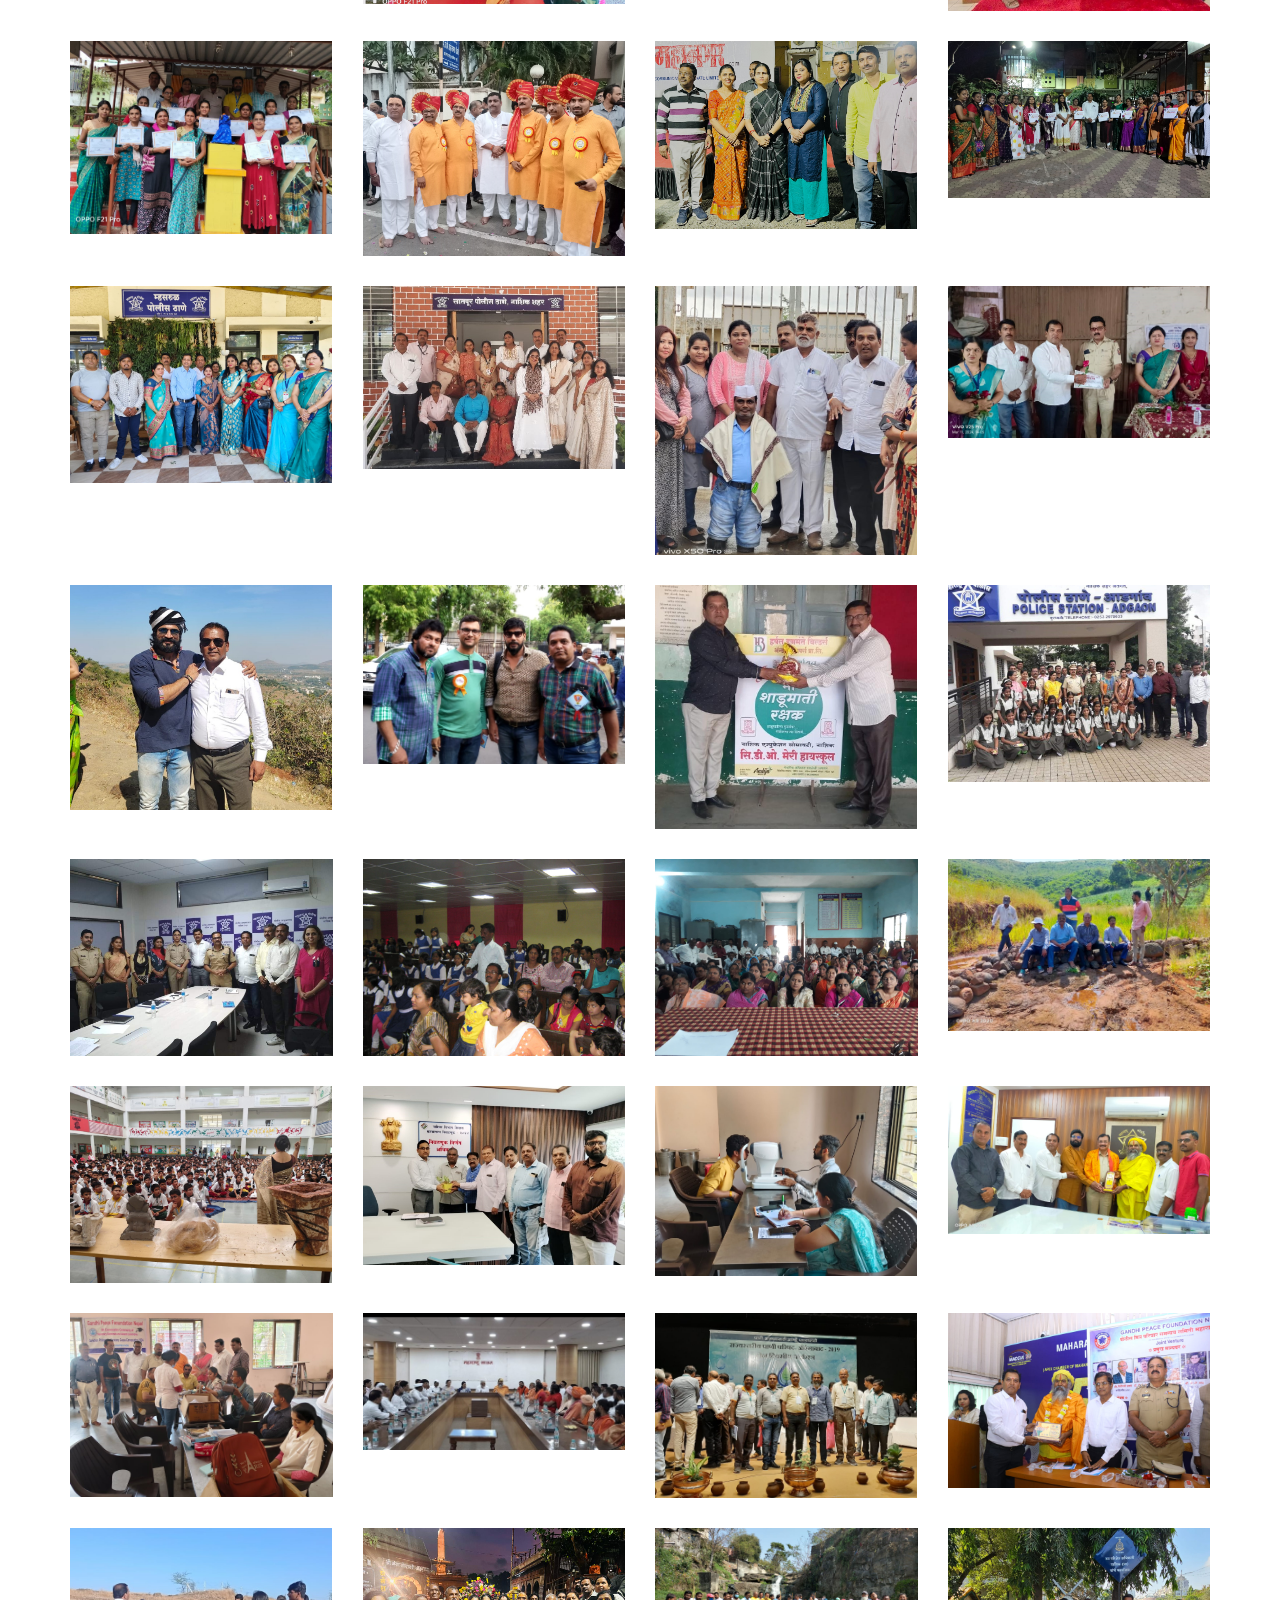
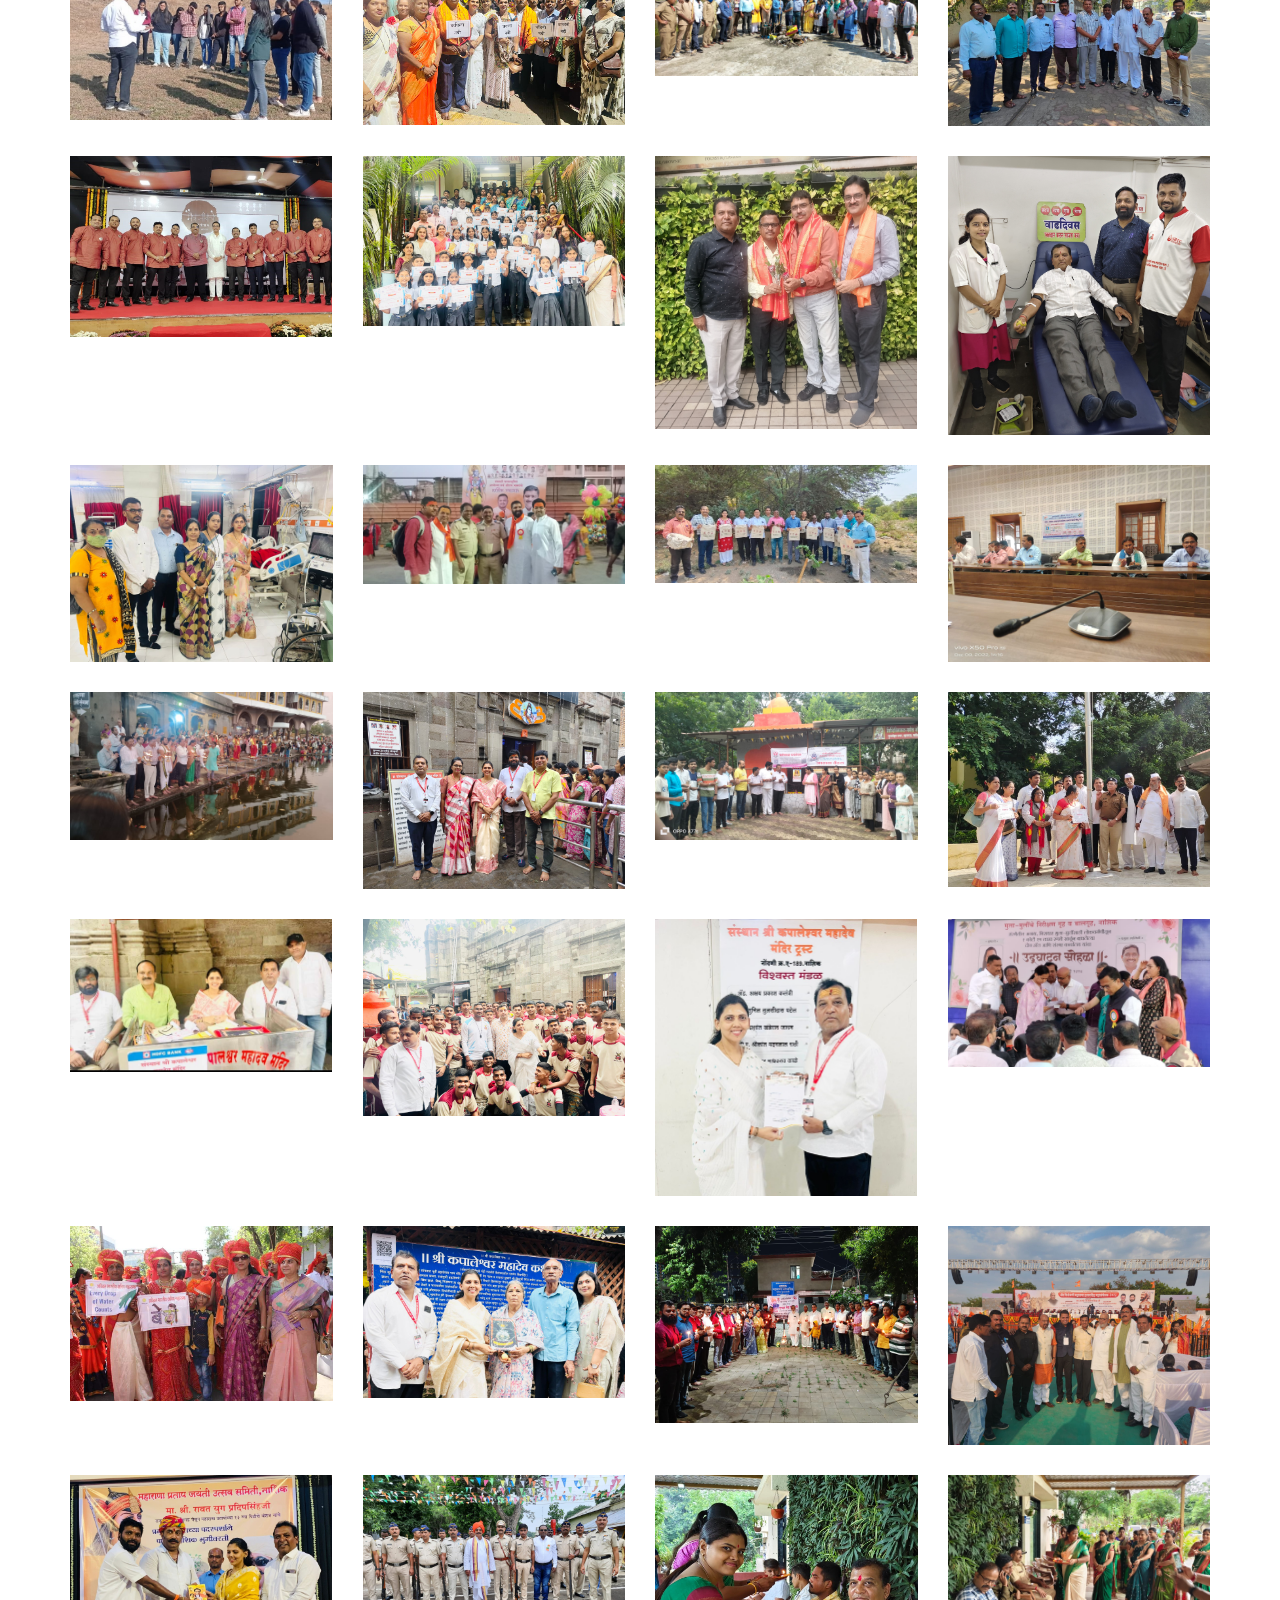
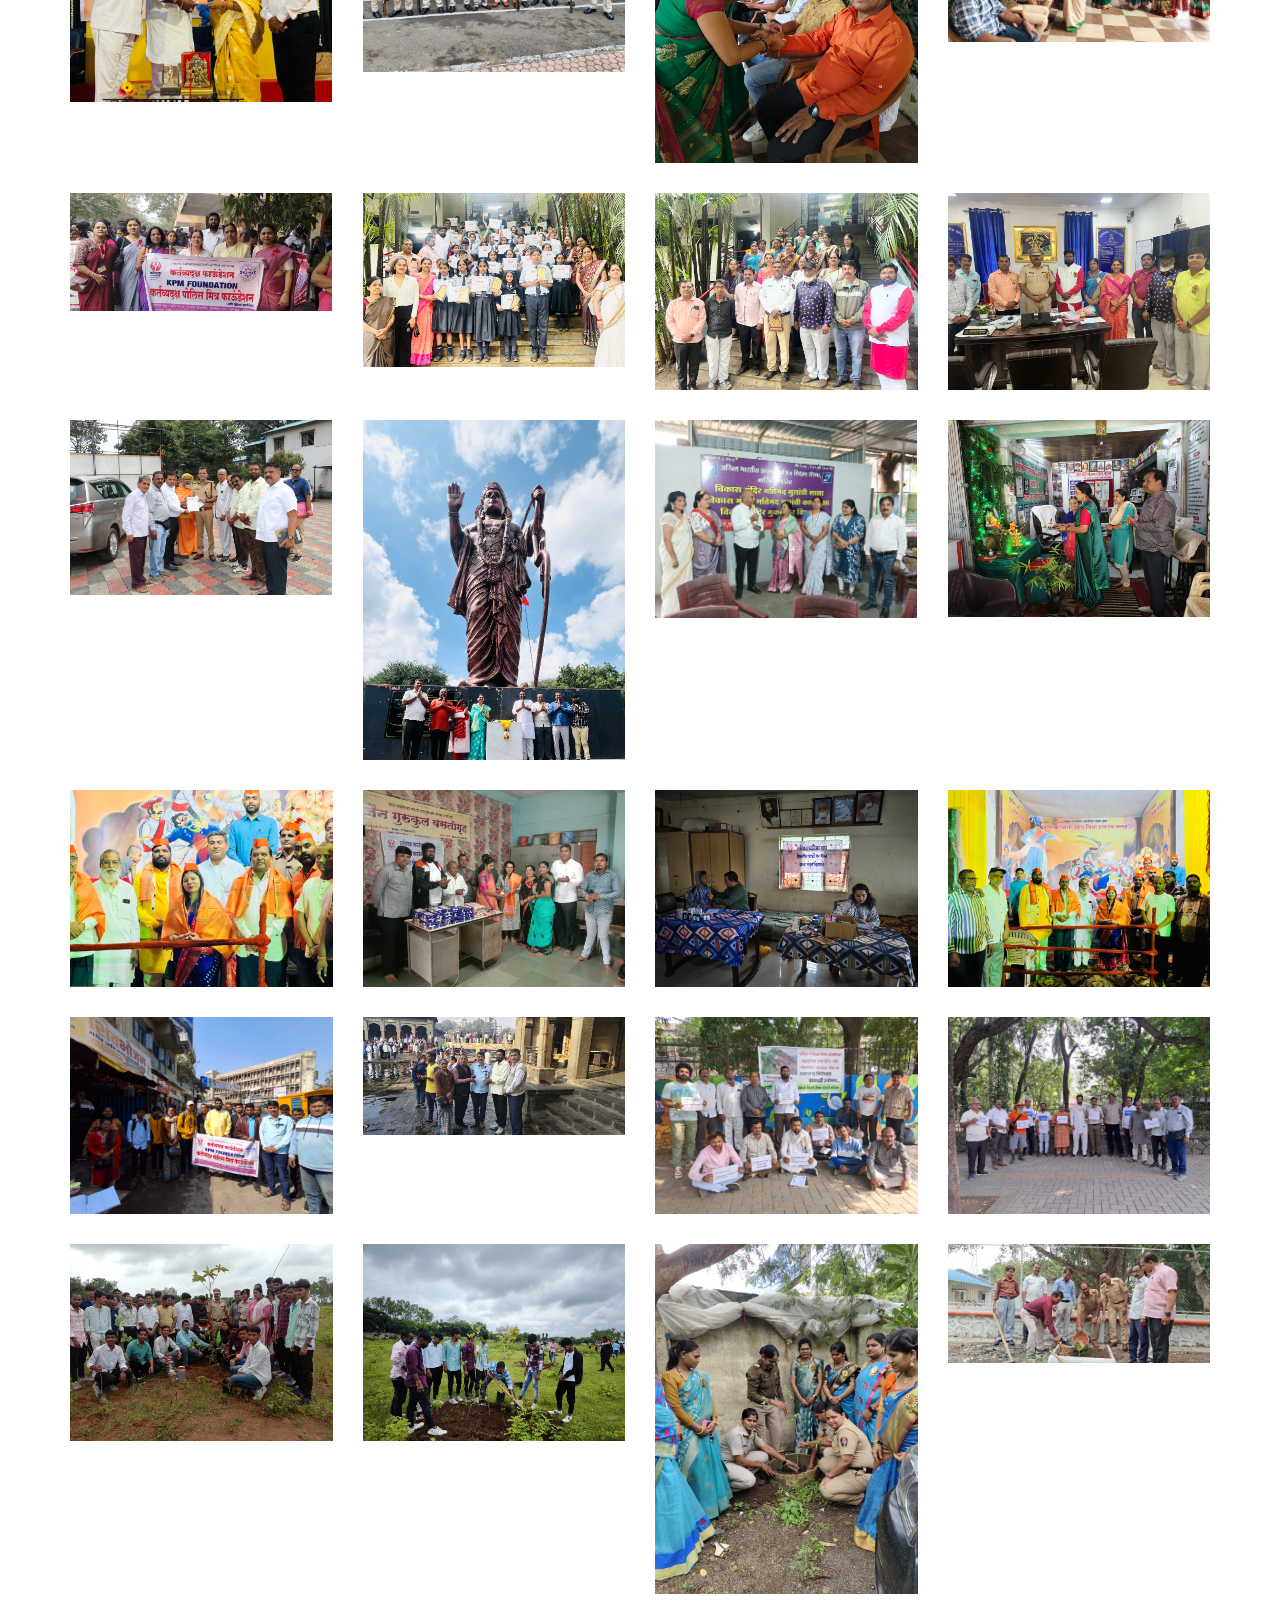
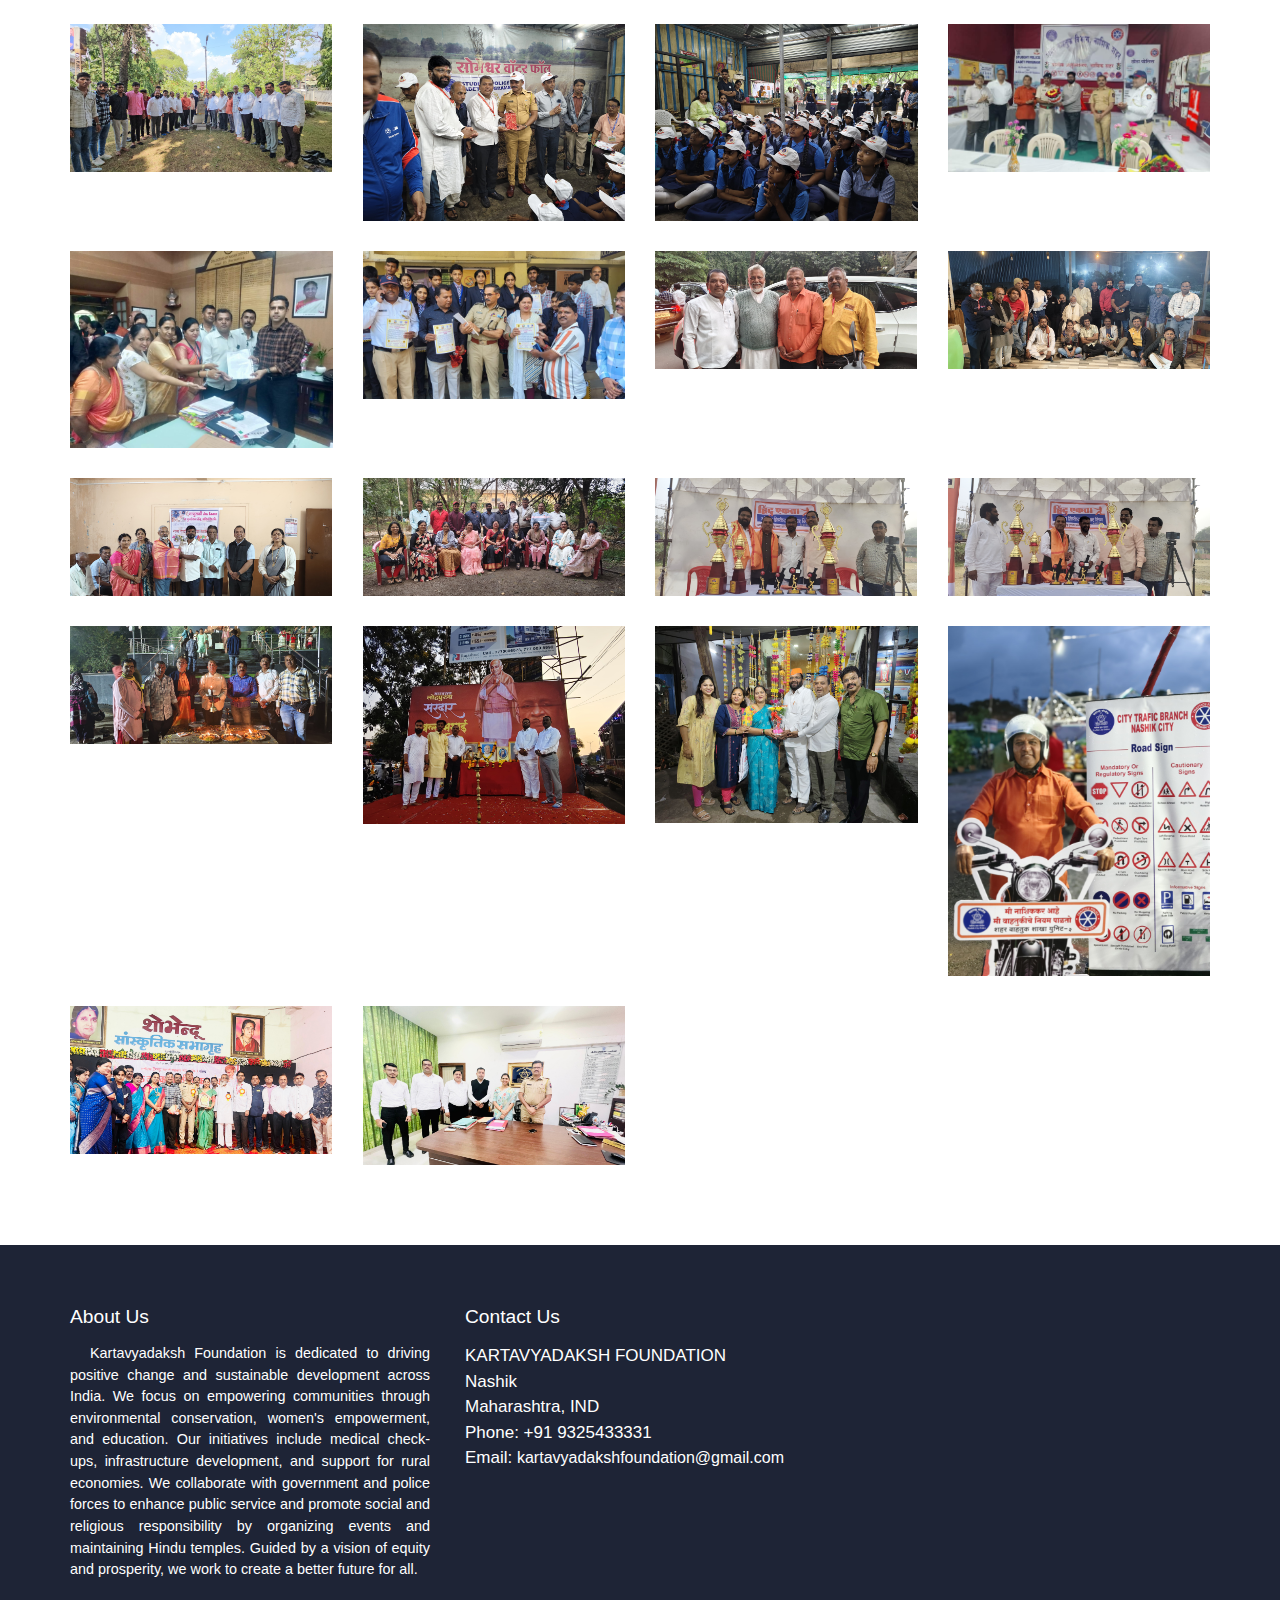
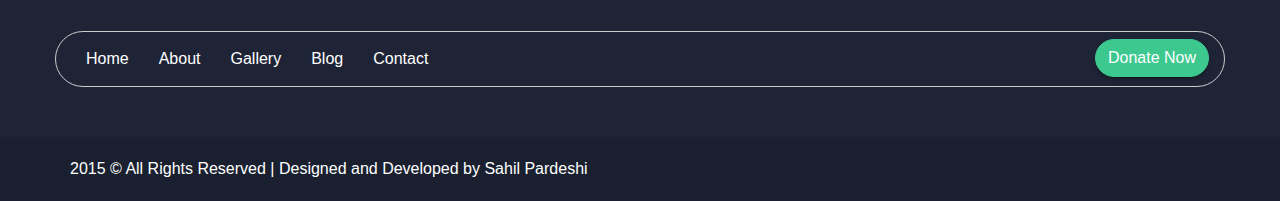
<file: gallery.html>
<!doctype html>
<html lang="en">

<head>
    <meta charset="utf-8">
    <meta name="viewport" content="width=device-width, initial-scale=1, shrink-to-fit=no">
    <title>Kartavyadaksh Foundation</title>
    <link rel="shortcut icon" href="assets/images/fav.png" type="image/x-icon">
   <link href="https://fonts.googleapis.com/css2?family=Ubuntu:wght@400;500&display=swap" rel="stylesheet">
    <link rel="shortcut icon" href="assets/images/fav.jpg">
    <link rel="stylesheet" href="assets/css/bootstrap.min.css">
    <link rel="stylesheet" href="assets/css/all.min.css">
    <link rel="stylesheet" href="assets/css/animate.css">
    <link rel="stylesheet" href="assets/plugins/slider/css/owl.carousel.min.css">
    <link rel="stylesheet" href="assets/plugins/slider/css/owl.theme.default.css">
    <link rel="stylesheet" type="text/css" href="assets/css/style.css" />
</head>

<body>

<header class="continer-fluid ">
    <div  class="header-top">
        <div class="container">
            <div class="row col-det">
                <div class="col-lg-6 d-none d-lg-block">
                    <ul class="ulleft">
                        <li>
                            <i class="far fa-envelope"></i>
                            kartavyadakshfoundation@gmail.com
                            <span>|</span></li>
                        <li>
                            <i class="fas fa-phone-volume"></i>
                            +91 9325433331</li>
                    </ul>
                </div>
                
        </div>
    </div>
    <div id="menu-jk" class="header-bottom">
        <div class="container">
            <div class="row nav-row">
                <div class="col-lg-3 col-md-12 logo">
                    <a href="index.html">
                        <img src="assets/images/logo.jpeg" alt="Logo of kartavyadaksh foundation">
                        <a data-toggle="collapse" data-target="#menu" href="#menu"><i class="fas d-block d-lg-none  small-menu fa-bars"></i></a>
                    </a>

                </div>
                <div id="menu" class="col-lg-9 col-md-12 d-none d-lg-block nav-col">

                            <ul class="navbad">
                                <li class="nav-item active">
                                    <a class="nav-link" href="index.html">Home</a>
                                </li>
                                <li class="nav-item">
                                    <a class="nav-link" href="about_us.html">About Us</a>
                                </li>
                                <li class="nav-item">
                                    <a class="nav-link" href="gallery.html">Gallery</a>
                                </li>
                                <li class="nav-item">
                                    <a class="nav-link" href="blog.html">Blog</a>
                                </li>
                                <li class="nav-item">
                                    <a class="nav-link" href="contact_us.html">Contact Us</a>
                                </li>
                                <li class="nav-item">
                                    <a class="nav-link" href="donate.html">Donate</a>
                                </li>
                            </ul>


                </div>
            </div>
        </div>
    </div> 
</header>
 
  <!--  ************************* Page Title Starts Here ************************** -->
        
    <div class="page-nav no-margin row">
        <div class="container">
            <div class="row">
                <h2>Our Gallery</h2>
                <ul>
                    <li> <a href="#"><i class="fas fa-home"></i> Home</a></li>
                    <li><i class="fas fa-angle-double-right"></i> Gallery</li>
                </ul>
            </div>
        </div>
    </div>
    
    
   
 <!--  ************************* Gallery Starts Here ************************** -->
        <div id="portfolio" class="gallery">    
           <div class="container">
              
              <div class="row">
                

        <div class="gallery-filter d-none d-sm-block">
            <button class="btn btn-default filter-button" data-filter="all">All</button>
            <button class="btn btn-default filter-button" data-filter="hdpe">Child Education</button>
            <button class="btn btn-default filter-button" data-filter="sprinkle">Women Empowerment</button>
            <button class="btn btn-default filter-button" data-filter="spray">Government work</button>
            <button class="btn btn-default filter-button" data-filter="social">Social work</button>
            <button class="btn btn-default filter-button" data-filter="envir">Save Environmental</button>
        </div>
        <br/>



            <div class="gallery_product col-lg-3 col-md-3 col-sm-4 col-xs-6 filter hdpe">
                <img src="assets/images/events/image_01.jpg" class="img-responsive">
            </div>

            <div class="gallery_product col-lg-3 col-md-3 col-sm-4 col-xs-6 filter hdpe">
                <img src="assets/images/events/image_02.jpg" class="img-responsive">
            </div>

            <div class="gallery_product col-lg-3 col-md-3 col-sm-4 col-xs-6 filter hdpe">
                <img src="assets/images/events/image_03.jpg" class="img-responsive">
            </div>

            <div class="gallery_product col-lg-3 col-md-3 col-sm-4 col-xs-6 filter hdpe ">
                <img src="assets/images/events/image_04.jpg" class="img-responsive">
            </div>

            <div class="gallery_product col-lg-3 col-md-3 col-sm-4 col-xs-6 filter sprinkle">
                <img src="assets/images/events/image_05.jpg" class="img-responsive">
            </div>

            <div class="gallery_product col-lg-3 col-md-3 col-sm-4 col-xs-6 filter sprinkle">
                <img src="assets/images/events/image_06.jpg" class="img-responsive">
            </div>

            <div class="gallery_product col-lg-3 col-md-3 col-sm-4 col-xs-6 filter sprinkle">
                <img src="assets/images/events/image_07.jpg" class="img-responsive">
            </div>

            <div class="gallery_product col-lg-3 col-md-4 col-sm-3 col-xs-6 filter sprinkle">
                <img src="assets/images/events/image_08.jpg" class="img-responsive">
            </div>

            <div class="gallery_product col-lg-3 col-md-3 col-sm-4 col-xs-6 filter spray">
                <img src="assets/images/events/image_09.jpg" class="img-responsive">
            </div>

            <div class="gallery_product col-lg-3 col-md-3 col-sm-4 col-xs-6 filter spray">
                <img src="assets/images/events/image_10.jpg" class="img-responsive">
            </div>

            <div class="gallery_product col-lg-3 col-md-3 col-sm-4 col-xs-6 filter spray">
                <img src="assets/images/events/image_11.jpg" class="img-responsive">
            </div>

            <div class="gallery_product col-lg-3 col-md-3 col-sm-4 col-xs-6 filter spray">
                <img src="assets/images/events/image_12.jpg" class="img-responsive">
            </div>

            <div class="gallery_product col-lg-3 col-md-3 col-sm-4 col-xs-6 filter spray">
                <img src="assets/images/events/image_13.jpg" class="img-responsive">
            </div>

            <div class="gallery_product col-lg-3 col-md-3 col-sm-4 col-xs-6 filter sprinkle">
                <img src="assets/images/events/image_14.jpg" class="img-responsive">
            </div>

            <div class="gallery_product col-lg-3 col-md-3 col-sm-4 col-xs-6 filter spray">
                <img src="assets/images/events/image_15.jpg" class="img-responsive">
            </div>

            <div class="gallery_product col-lg-3 col-md-3 col-sm-4 col-xs-6 filter hdpe">
                <img src="assets/images/events/image_16.jpg" class="img-responsive">
            </div>

            <div class="gallery_product col-lg-3 col-md-3 col-sm-4 col-xs-6 filter envir">
                <img src="assets/images/events/image_17.jpg" class="img-responsive">
            </div>

            <div class="gallery_product col-lg-3 col-md-3 col-sm-4 col-xs-6 filter envir">
                <img src="assets/images/events/image_18.jpg" class="img-responsive">
            </div>

            <div class="gallery_product col-lg-3 col-md-3 col-sm-4 col-xs-6 filter sprinkle">
                <img src="assets/images/events/image_19.jpg" class="img-responsive">
            </div>

            <div class="gallery_product col-lg-3 col-md-3 col-sm-4 col-xs-6 filter envir">
                <img src="assets/images/events/image_20.jpg" class="img-responsive">
            </div>

            <div class="gallery_product col-lg-3 col-md-3 col-sm-4 col-xs-6 filter spray">
                <img src="assets/images/events/image_21.jpg" class="img-responsive">
            </div>

            <div class="gallery_product col-lg-3 col-md-3 col-sm-4 col-xs-6 filter social">
                <img src="assets/images/events/image_22.jpg" class="img-responsive">
            </div>

            <div class="gallery_product col-lg-3 col-md-3 col-sm-4 col-xs-6 filter social">
                <img src="assets/images/events/image_23.jpg" class="img-responsive">
            </div>

            <div class="gallery_product col-lg-3 col-md-3 col-sm-4 col-xs-6 filter spray">
                <img src="assets/images/events/image_24.jpg" class="img-responsive">
            </div>

            <div class="gallery_product col-lg-3 col-md-3 col-sm-4 col-xs-6 filter social">
                <img src="assets/images/events/image_25.jpg" class="img-responsive">
            </div>

            <div class="gallery_product col-lg-3 col-md-3 col-sm-4 col-xs-6 filter social">
                <img src="assets/images/events/image_26.jpg" class="img-responsive">
            </div>

            <div class="gallery_product col-lg-3 col-md-3 col-sm-4 col-xs-6 filter envir">
                <img src="assets/images/events/image_27.jpg" class="img-responsive">
            </div>

            <div class="gallery_product col-lg-3 col-md-3 col-sm-4 col-xs-6 filter envir">
                <img src="assets/images/events/image_28.jpg" class="img-responsive">
            </div>

            <div class="gallery_product col-lg-3 col-md-3 col-sm-4 col-xs-6 filter social">
                <img src="assets/images/events/image_29.jpg" class="img-responsive">
            </div>

            <div class="gallery_product col-lg-3 col-md-3 col-sm-4 col-xs-6 filter hdpe">
                <img src="assets/images/events/image_30.jpg" class="img-responsive">
            </div>

            <div class="gallery_product col-lg-3 col-md-3 col-sm-4 col-xs-6 filter hdpe">
                <img src="assets/images/events/image_31.jpg" class="img-responsive">
            </div>

            <div class="gallery_product col-lg-3 col-md-3 col-sm-4 col-xs-6 filter sprinkle">
                <img src="assets/images/events/image_32.jpg" class="img-responsive">
            </div>

            <div class="gallery_product col-lg-3 col-md-3 col-sm-4 col-xs-6 filter social">
                <img src="assets/images/events/image_33.jpg" class="img-responsive">
            </div>

            <div class="gallery_product col-lg-3 col-md-3 col-sm-4 col-xs-6 filter spray">
                <img src="assets/images/events/image_34.jpg" class="img-responsive">
            </div>

            <div class="gallery_product col-lg-3 col-md-3 col-sm-4 col-xs-6 filter spray">
                <img src="assets/images/events/image_35.jpg" class="img-responsive">
            </div>

            <div class="gallery_product col-lg-3 col-md-3 col-sm-4 col-xs-6 filter social">
                <img src="assets/images/events/image_36.jpg" class="img-responsive">
            </div>

            <div class="gallery_product col-lg-3 col-md-3 col-sm-4 col-xs-6 filter social">
                <img src="assets/images/events/image_37.jpg" class="img-responsive">
            </div>

            <div class="gallery_product col-lg-3 col-md-3 col-sm-4 col-xs-6 filter social">
                <img src="assets/images/events/image_38.jpg" class="img-responsive">
            </div>

            <div class="gallery_product col-lg-3 col-md-3 col-sm-4 col-xs-6 filter social">
                <img src="assets/images/events/image_39.jpg" class="img-responsive">
            </div>

            <div class="gallery_product col-lg-3 col-md-3 col-sm-4 col-xs-6 filter social">
                <img src="assets/images/events/image_40.jpg" class="img-responsive">
            </div>

            <div class="gallery_product col-lg-3 col-md-3 col-sm-4 col-xs-6 filter sprinkle">
                <img src="assets/images/events/image_41.jpg" class="img-responsive">
            </div>

            <div class="gallery_product col-lg-3 col-md-3 col-sm-4 col-xs-6 filter social">
                <img src="assets/images/events/image_42.jpg" class="img-responsive">
            </div>

            <div class="gallery_product col-lg-3 col-md-3 col-sm-4 col-xs-6 filter sprinkle">
                <img src="assets/images/events/image_43.jpg" class="img-responsive">
            </div>

            <div class="gallery_product col-lg-3 col-md-3 col-sm-4 col-xs-6 filter sprinkle">
                <img src="assets/images/events/image_44.jpg" class="img-responsive">
            </div>

            <div class="gallery_product col-lg-3 col-md-3 col-sm-4 col-xs-6 filter sprinkle">
                <img src="assets/images/events/image_45.jpg" class="img-responsive">
            </div>

            <div class="gallery_product col-lg-3 col-md-3 col-sm-4 col-xs-6 filter sprinkle">
                <img src="assets/images/events/image_46.jpg" class="img-responsive">
            </div>

            <div class="gallery_product col-lg-3 col-md-3 col-sm-4 col-xs-6 filter social">
                <img src="assets/images/events/image_47.jpg" class="img-responsive">
            </div>

            <div class="gallery_product col-lg-3 col-md-3 col-sm-4 col-xs-6 filter spray">
                <img src="assets/images/events/image_48.jpg" class="img-responsive">
            </div>

            <div class="gallery_product col-lg-3 col-md-3 col-sm-4 col-xs-6 filter social">
                <img src="assets/images/events/image_49.jpg" class="img-responsive">
            </div>

            <div class="gallery_product col-lg-3 col-md-3 col-sm-4 col-xs-6 filter social">
                <img src="assets/images/events/image_50.jpg" class="img-responsive">
            </div>

            <div class="gallery_product col-lg-3 col-md-3 col-sm-4 col-xs-6 filter envir">
                <img src="assets/images/events/image_51.jpg" class="img-responsive">
            </div>

            <div class="gallery_product col-lg-3 col-md-3 col-sm-4 col-xs-6 filter hdpe">
                <img src="assets/images/events/image_52.jpg" class="img-responsive">
            </div>

            <div class="gallery_product col-lg-3 col-md-3 col-sm-4 col-xs-6 filter spray">
                <img src="assets/images/events/image_53.jpg" class="img-responsive">
            </div>

            <div class="gallery_product col-lg-3 col-md-3 col-sm-4 col-xs-6 filter hdpe">
                <img src="assets/images/events/image_54.jpg" class="img-responsive">
            </div>

            <div class="gallery_product col-lg-3 col-md-3 col-sm-4 col-xs-6 filter sprinkle">
                <img src="assets/images/events/image_55.jpg" class="img-responsive">
            </div>

            <div class="gallery_product col-lg-3 col-md-3 col-sm-4 col-xs-6 filter envir">
                <img src="assets/images/events/image_56.jpg" class="img-responsive">
            </div>

            <div class="gallery_product col-lg-3 col-md-3 col-sm-4 col-xs-6 filter envir">
                <img src="assets/images/events/image_57.jpg" class="img-responsive">
            </div>

            <div class="gallery_product col-lg-3 col-md-3 col-sm-4 col-xs-6 filter spray">
                <img src="assets/images/events/image_58.jpg" class="img-responsive">
            </div>

            <div class="gallery_product col-lg-3 col-md-3 col-sm-4 col-xs-6 filter social">
                <img src="assets/images/events/image_59.jpg" class="img-responsive">
            </div>

            <div class="gallery_product col-lg-3 col-md-3 col-sm-4 col-xs-6 filter social">
                <img src="assets/images/events/image_60.jpg" class="img-responsive">
            </div>

            <div class="gallery_product col-lg-3 col-md-3 col-sm-4 col-xs-6 filter social">
                <img src="assets/images/events/image_61.jpg" class="img-responsive">
            </div>

            <div class="gallery_product col-lg-3 col-md-3 col-sm-4 col-xs-6 filter social">
                <img src="assets/images/events/image_62.jpg" class="img-responsive">
            </div>

            <div class="gallery_product col-lg-3 col-md-3 col-sm-4 col-xs-6 filter social">
                <img src="assets/images/events/image_63.jpg" class="img-responsive">
            </div>

            <div class="gallery_product col-lg-3 col-md-3 col-sm-4 col-xs-6 filter spray">
                <img src="assets/images/events/image_64.jpg" class="img-responsive">
            </div>

            <div class="gallery_product col-lg-3 col-md-3 col-sm-4 col-xs-6 filter hdpe">
                <img src="assets/images/events/image_65.jpg" class="img-responsive">
            </div>

            <div class="gallery_product col-lg-3 col-md-3 col-sm-4 col-xs-6 filter sprinkle">
                <img src="assets/images/events/image_66.jpg" class="img-responsive">
            </div>

            <div class="gallery_product col-lg-3 col-md-3 col-sm-4 col-xs-6 filter envir">
                <img src="assets/images/events/image_67.jpg" class="img-responsive">
            </div>

            <div class="gallery_product col-lg-3 col-md-3 col-sm-4 col-xs-6 filter social">
                <img src="assets/images/events/image_68.jpg" class="img-responsive">
            </div>

            <div class="gallery_product col-lg-3 col-md-3 col-sm-4 col-xs-6 filter social">
                <img src="assets/images/events/image_69.jpg" class="img-responsive">
            </div>

            <div class="gallery_product col-lg-3 col-md-3 col-sm-4 col-xs-6 filter hdpe">
                <img src="assets/images/events/image_70.jpg" class="img-responsive">
            </div>
            
            <div class="gallery_product col-lg-3 col-md-3 col-sm-4 col-xs-6 filter social">
                <img src="assets/images/events/image_71.jpg" class="img-responsive">
            </div>

            <div class="gallery_product col-lg-3 col-md-3 col-sm-4 col-xs-6 filter social">
                <img src="assets/images/events/image_72.jpg" class="img-responsive">
            </div>

            <div class="gallery_product col-lg-3 col-md-3 col-sm-4 col-xs-6 filter social">
                <img src="assets/images/events/image_73.jpg" class="img-responsive">
            </div>

            <div class="gallery_product col-lg-3 col-md-3 col-sm-4 col-xs-6 filter social">
                <img src="assets/images/events/image_74.jpg" class="img-responsive">
            </div>

            <div class="gallery_product col-lg-3 col-md-3 col-sm-4 col-xs-6 filter envir">
                <img src="assets/images/events/image_75.jpg" class="img-responsive">
            </div>

            <div class="gallery_product col-lg-3 col-md-3 col-sm-4 col-xs-6 filter social">
                <img src="assets/images/events/image_76.jpg" class="img-responsive">
            </div>

            <div class="gallery_product col-lg-3 col-md-3 col-sm-4 col-xs-6 filter envir">
                <img src="assets/images/events/image_77.jpg" class="img-responsive">
            </div>

            <div class="gallery_product col-lg-3 col-md-3 col-sm-4 col-xs-6 filter social">
                <img src="assets/images/events/image_78.jpg" class="img-responsive">
            </div>

            <div class="gallery_product col-lg-3 col-md-3 col-sm-4 col-xs-6 filter social">
                <img src="assets/images/events/image_79.jpg" class="img-responsive">
            </div>

            <div class="gallery_product col-lg-3 col-md-3 col-sm-4 col-xs-6 filter social">
                <img src="assets/images/events/image_80.jpg" class="img-responsive">
            </div>

            <div class="gallery_product col-lg-3 col-md-3 col-sm-4 col-xs-6 filter social">
                <img src="assets/images/events/image_81.jpg" class="img-responsive">
            </div>

            <div class="gallery_product col-lg-3 col-md-3 col-sm-4 col-xs-6 filter social">
                <img src="assets/images/events/image_82.jpg" class="img-responsive">
            </div>

            <div class="gallery_product col-lg-3 col-md-3 col-sm-4 col-xs-6 filter social">
                <img src="assets/images/events/image_83.jpg" class="img-responsive">
            </div>

            <div class="gallery_product col-lg-3 col-md-3 col-sm-4 col-xs-6 filter social">
                <img src="assets/images/events/image_84.jpg" class="img-responsive">
            </div>

            <div class="gallery_product col-lg-3 col-md-3 col-sm-4 col-xs-6 filter social">
                <img src="assets/images/events/image_85.jpg" class="img-responsive">
            </div>

            <div class="gallery_product col-lg-3 col-md-3 col-sm-4 col-xs-6 filter social">
                <img src="assets/images/events/image_86.jpg" class="img-responsive">
            </div>

            <div class="gallery_product col-lg-3 col-md-3 col-sm-4 col-xs-6 filter social">
                <img src="assets/images/events/image_87.jpg" class="img-responsive">
            </div>

            <div class="gallery_product col-lg-3 col-md-3 col-sm-4 col-xs-6 filter social">
                <img src="assets/images/events/image_88.jpg" class="img-responsive">
            </div>

            <div class="gallery_product col-lg-3 col-md-3 col-sm-4 col-xs-6 filter social">
                <img src="assets/images/events/image_89.jpg" class="img-responsive">
            </div>

            <div class="gallery_product col-lg-3 col-md-3 col-sm-4 col-xs-6 filter social">
                <img src="assets/images/events/image_90.jpg" class="img-responsive">
            </div>

            <div class="gallery_product col-lg-3 col-md-3 col-sm-4 col-xs-6 filter social">
                <img src="assets/images/events/image_91.jpg" class="img-responsive">
            </div>

            <div class="gallery_product col-lg-3 col-md-3 col-sm-4 col-xs-6 filter social">
                <img src="assets/images/events/image_92.jpg" class="img-responsive">
            </div>

            <div class="gallery_product col-lg-3 col-md-3 col-sm-4 col-xs-6 filter social">
                <img src="assets/images/events/image_93.jpg" class="img-responsive">
            </div>

            <div class="gallery_product col-lg-3 col-md-3 col-sm-4 col-xs-6 filter social">
                <img src="assets/images/events/image_94.jpg" class="img-responsive">
            </div>

            <div class="gallery_product col-lg-3 col-md-3 col-sm-4 col-xs-6 filter social">
                <img src="assets/images/events/image_95.jpg" class="img-responsive">
            </div>

            <div class="gallery_product col-lg-3 col-md-3 col-sm-4 col-xs-6 filter social">
                <img src="assets/images/events/image_96.jpg" class="img-responsive">
            </div>

            <div class="gallery_product col-lg-3 col-md-3 col-sm-4 col-xs-6 filter social">
                <img src="assets/images/events/image_97.jpg" class="img-responsive">
            </div>

            <div class="gallery_product col-lg-3 col-md-3 col-sm-4 col-xs-6 filter social">
                <img src="assets/images/events/image_98.jpg" class="img-responsive">
            </div>

            <div class="gallery_product col-lg-3 col-md-3 col-sm-4 col-xs-6 filter social">
                <img src="assets/images/events/image_99.jpg" class="img-responsive">
            </div>

            <div class="gallery_product col-lg-3 col-md-3 col-sm-4 col-xs-6 filter social">
                <img src="assets/images/events/image_100.jpg" class="img-responsive">
            </div>

            <div class="gallery_product col-lg-3 col-md-3 col-sm-4 col-xs-6 filter social">
                <img src="assets/images/events/image_101.jpg" class="img-responsive">
            </div>

            <div class="gallery_product col-lg-3 col-md-3 col-sm-4 col-xs-6 filter social">
                <img src="assets/images/events/image_102.jpg" class="img-responsive">
            </div>

            <div class="gallery_product col-lg-3 col-md-3 col-sm-4 col-xs-6 filter social">
                <img src="assets/images/events/image_103.jpg" class="img-responsive">
            </div>

            <div class="gallery_product col-lg-3 col-md-3 col-sm-4 col-xs-6 filter social">
                <img src="assets/images/events/image_104.jpg" class="img-responsive">
            </div>

            <div class="gallery_product col-lg-3 col-md-3 col-sm-4 col-xs-6 filter social">
                <img src="assets/images/events/image_105.jpg" class="img-responsive">
            </div>

            <div class="gallery_product col-lg-3 col-md-3 col-sm-4 col-xs-6 filter social">
                <img src="assets/images/events/image_106.jpg" class="img-responsive">
            </div>

            <div class="gallery_product col-lg-3 col-md-3 col-sm-4 col-xs-6 filter social">
                <img src="assets/images/events/image_107.jpg" class="img-responsive">
            </div>

            <div class="gallery_product col-lg-3 col-md-3 col-sm-4 col-xs-6 filter social">
                <img src="assets/images/events/image_108.jpg" class="img-responsive">
            </div>

            <div class="gallery_product col-lg-3 col-md-3 col-sm-4 col-xs-6 filter social">
                <img src="assets/images/events/image_109.jpg" class="img-responsive">
            </div>

            <div class="gallery_product col-lg-3 col-md-3 col-sm-4 col-xs-6 filter social">
                <img src="assets/images/events/image_110.jpg" class="img-responsive">
            </div>

            <div class="gallery_product col-lg-3 col-md-3 col-sm-4 col-xs-6 filter social">
                <img src="assets/images/events/image_111.jpg" class="img-responsive">
            </div>

            <div class="gallery_product col-lg-3 col-md-3 col-sm-4 col-xs-6 filter social">
                <img src="assets/images/events/image_112.jpg" class="img-responsive">
            </div>

            <div class="gallery_product col-lg-3 col-md-3 col-sm-4 col-xs-6 filter social">
                <img src="assets/images/events/image_113.jpg" class="img-responsive">
            </div>

            <div class="gallery_product col-lg-3 col-md-3 col-sm-4 col-xs-6 filter social">
                <img src="assets/images/events/image_114.jpg" class="img-responsive">
            </div>

            <div class="gallery_product col-lg-3 col-md-3 col-sm-4 col-xs-6 filter social">
                <img src="assets/images/events/image_115.jpg" class="img-responsive">
            </div>

            <div class="gallery_product col-lg-3 col-md-3 col-sm-4 col-xs-6 filter social">
                <img src="assets/images/events/image_116.jpg" class="img-responsive">
            </div>

            <div class="gallery_product col-lg-3 col-md-3 col-sm-4 col-xs-6 filter social">
                <img src="assets/images/events/image_117.jpg" class="img-responsive">
            </div>

            <div class="gallery_product col-lg-3 col-md-3 col-sm-4 col-xs-6 filter social">
                <img src="assets/images/events/image_118.jpg" class="img-responsive">
            </div>

            <div class="gallery_product col-lg-3 col-md-3 col-sm-4 col-xs-6 filter social">
                <img src="assets/images/events/image_119.jpg" class="img-responsive">
            </div>

            <div class="gallery_product col-lg-3 col-md-3 col-sm-4 col-xs-6 filter social">
                <img src="assets/images/events/image_120.jpg" class="img-responsive">
            </div>

            <div class="gallery_product col-lg-3 col-md-3 col-sm-4 col-xs-6 filter social">
                <img src="assets/images/events/image_121.jpg" class="img-responsive">
            </div>

            <div class="gallery_product col-lg-3 col-md-3 col-sm-4 col-xs-6 filter social">
                <img src="assets/images/events/image_122.jpg" class="img-responsive">
            </div>

            <div class="gallery_product col-lg-3 col-md-3 col-sm-4 col-xs-6 filter social">
                <img src="assets/images/events/image_123.jpg" class="img-responsive">
            </div>

            <div class="gallery_product col-lg-3 col-md-3 col-sm-4 col-xs-6 filter social">
                <img src="assets/images/events/image_124.jpg" class="img-responsive">
            </div>

            <div class="gallery_product col-lg-3 col-md-3 col-sm-4 col-xs-6 filter social">
                <img src="assets/images/events/image_125.jpg" class="img-responsive">
            </div>

            <div class="gallery_product col-lg-3 col-md-3 col-sm-4 col-xs-6 filter social">
                <img src="assets/images/events/image_126.jpg" class="img-responsive">
            </div>

            <div class="gallery_product col-lg-3 col-md-3 col-sm-4 col-xs-6 filter social">
                <img src="assets/images/events/image_127.jpg" class="img-responsive">
            </div>

            <div class="gallery_product col-lg-3 col-md-3 col-sm-4 col-xs-6 filter social">
                <img src="assets/images/events/image_128.jpg" class="img-responsive">
            </div>

            <div class="gallery_product col-lg-3 col-md-3 col-sm-4 col-xs-6 filter social">
                <img src="assets/images/events/image_129.jpg" class="img-responsive">
            </div>

            <div class="gallery_product col-lg-3 col-md-3 col-sm-4 col-xs-6 filter social">
                <img src="assets/images/events/image_130.jpg" class="img-responsive">
            </div>

        </div>
    </div>
       
       
       </div>
        <!-- ######## Gallery End ####### -->    
  
                 
  <!--  ************************* Footer Starts Here ************************** -->
          
      <footer class="footer">
        <div class="container">
            <div class="row">
                <div class="col-md-4 col-sm-12">
                    <h2>About Us</h2>
                    <p>Kartavyadaksh Foundation is dedicated to driving positive change and sustainable development across India.
                        We focus on empowering communities through environmental conservation, women's empowerment, and education.
                       Our initiatives include medical check-ups, infrastructure development, and support for rural economies.
                       We collaborate with government and police forces to enhance public service and promote social and religious responsibility by organizing events and maintaining Hindu temples.
                        Guided by a vision of equity and prosperity, we work to create a better future for all.</p>
               </div>
                <div class="col-md-4 col-sm-12 map-img">
                    <h2>Contact Us</h2>
                    <address class="md-margin-bottom-40">
                        KARTAVYADAKSH FOUNDATION<br>
                        Nashik<br>
                        Maharashtra, IND <br>
                        Phone: +91 9325433331 <br>
                        Email: <a href="mailto:kartavyadakshfoundation@gmail.com" class="">kartavyadakshfoundation@gmail.com</a><br>
                    </address>

                </div>
            </div>
            
            
            <div class="nav-box row clearfix">
                <div class="inner col-md-9 clearfix">
                    <ul class="footer-nav clearfix">
                        <li><a href="index.html">Home</a></li>
                        <li><a href="about_us.html">About</a></li>
                        <li><a href="gallery.html">Gallery</a></li>
                        <li><a href="blog.html">Blog</a></li>
                        <li><a href="contact_us.html">Contact</a></li>
                    </ul>

                  
                </div>
                  <div class="donate-link col-md-3"><a href="donate.html" class="btn btn-primary "><span class="btn-title">Donate Now</span></a></div>
            </div>
            
        </div>
        

    </footer>
    <div class="copy">
            <div class="container">
                <a href="https://www.linkedin.com/in/sahilspardeshi">2015 &copy; All Rights Reserved | Designed and Developed by Sahil Pardeshi</a>
            </div>

        </div>
          
    
</body>

<script src="assets/js/jquery-3.2.1.min.js"></script>
<script src="assets/js/popper.min.js"></script>
<script src="assets/js/bootstrap.min.js"></script>
<script src="assets/plugins/scroll-fixed/jquery-scrolltofixed-min.js"></script>
<script src="assets/plugins/slider/js/owl.carousel.min.js"></script>
<script src="assets/js/script.js"></script>

</html>
</file>
<file: assets/css/style.css>
/* =======================================================================
Coder name:Sahil Pardeshi
======================================================================= */
/* ===================================== Import Variables ================================== */
@import url(https://fonts.googleapis.com/css?family=Montserrat:300,400,600,700);
@import url(https://fonts.googleapis.com/css?family=Arimo:300,400,400italic,700,700italic);
/* ===================================== Basic CSS ==================================== */
* {
  margin: 0px;
  padding: 0px;
  list-style: none; }

img {
  max-width: 100%; }

a {
  text-decoration: none;
  outline: none;
  color: #444; }

a:hover {
  color: #444; }

ul {
  margin-bottom: 0;
  padding-left: 0; }

a:hover,
a:focus,
input,
textarea {
  text-decoration: none;
  outline: none; }

.center {
  text-align: center; }

.left {
  text-align: left; }

.right {
  text-align: right; }

.cp {
  cursor: pointer; }

html, body {
  height: 100%; }

p {
  margin-bottom: 0px;
  width: 100%; }

.no-padding {
  padding: 0px; }

.no-margin {
  margin: 0px; }

.hid {
  display: none; }

.top-mar {
  margin-top: 15px; }

.h-100 {
  height: 100%; }

::placeholder {
  color: #747f8a !important;
  font-size: 13px;
  opacity: .5 !important; }

.container-fluid {
  padding: 0px; }

h1, h2, h3, h4, h5, h6 {
  color: #545454; }

body {
  background-color: #f1f1f145 !important;
  -webkit-font-smoothing: antialiased;
  -moz-osx-font-smoothing: grayscale;
  text-rendering: optimizeLegibility;
  color: #6A6A6A;
  overflow-x: hidden; }

.session-title {
  padding: 30px;
  margin: 0px;
  margin-bottom: 20px; }
  @media screen and (max-width: 767px) {
    .session-title {
      padding: 5px; } }
  .session-title h2 {
    width: 100%;
    text-align: center;
    font-weight: 600;
    margin-bottom: 0px; }
  .session-title p {
    max-width: 850px;
    text-align: center;
    float: none;
    margin: auto;
    font-size: .9rem;
    margin-top: 6px; }
  .session-title span {
    float: right;
    font-style: italic; }

.inner-title {
  padding: 20px;
  padding-left: 0px;
  margin: 0px;
  margin-bottom: 10px;
  padding-bottom: 0px;
  border-bottom: 1px solid #ccccccc4;
  display: block;
  padding-right: 0px; }
  .inner-title h2 {
    width: 100%;
    text-align: center;
    font-size: 1rem;
    font-weight: 600;
    text-align: left;
    border-bottom: 1px solid #863dd9;
    padding-bottom: 10px;
    margin-bottom: 0px;
    width: 300px; }
  .inner-title p {
    width: 100%;
    text-align: center; }
  .inner-title .btn {
    float: right;
    margin-top: -38px;
    font-weight: 600;
    font-size: .8rem; }

.page-nav {
  background-size: 100%;
  padding: 68px;
  text-align: center;
  background-color: #eaeaea; }
  .page-nav ul {
    float: none;
    margin: auto; }
  @media screen and (max-width: 992px) {
    .page-nav {
      background-size: auto; } }
  @media screen and (max-width: 767px) {
    .page-nav {
      padding-top: 200px;
      padding-bottom: 40px; } }
  @media screen and (max-width: 356px) {
    .page-nav {
      padding-top: 200px;
      padding-bottom: 40px; } }
  .page-nav h2 {
    font-size: 28px;
    width: 100%;
    font-weight: 700;
    color: #444; }
    @media screen and (max-width: 600px) {
      .page-nav h2 {
        font-size: 26px; } }
  .page-nav ul li {
    float: left;
    margin-right: 10px;
    margin-top: 10px;
    font-size: 16px;
    font-size: .93rem;
    font-weight: 600;
    color: #444; }
    .page-nav ul li i {
      width: 30px;
      text-align: center;
      color: #444; }
    .page-nav ul li a {
      color: #444;
      font-size: .93rem;
      font-weight: 600; }

.btn-success {
  background-color: #51be78;
  border-color: #51be78; }
  .btn-success:hover {
    background-color: #51be78 !important;
    border-color: #51be78 !important; }
  .btn-success:active {
    background-color: #51be78 !important;
    border-color: #51be78 !important; }
  .btn-success:focus {
    background-color: #51be78 !important;
    border-color: #51be78 !important;
    box-shadow: none !important; }

.btn-primary {
  background-color: #3cc88f;
  border-color: #3cc88f; }
  .btn-primary:hover {
    background-color: #3cc88f !important;
    border-color: #3cc88f !important; }
  .btn-primary:active {
    background-color: #3cc88f !important;
    border-color: #3cc88f !important; }
  .btn-primary:focus {
    background-color: #3cc88f !important;
    border-color: #3cc88f !important;
    box-shadow: none !important; }

.btn {
  box-shadow: 0 3px 1px -2px rgba(0, 0, 0, 0.2), 0 2px 2px 0 rgba(0, 0, 0, 0.14), 0 1px 5px 0 rgba(0, 0, 0, 0.12);
  border-radius: 2px; }

.form-control:focus {
  box-shadow: none !important;
  border: 1px solid #CCC; }

.btn-light {
  background-color: #FFF;
  color: #3F3F3F; }

.collapse.show {
  display: block !important; }

.form-control:focus {
  box-shadow: none;
  border: 1px solid #CCC; }

.form-control {
  background-color: #F8F8F8;
  margin-bottom: 20px; }
  .form-control:focus {
    background-color: #FFF;
    border-color: #CCC; }

.container {
  max-width: 1170px; }
  @media screen and (max-width: 575px) {
    .container {
      padding: 10px 15px; } }

/* =================== Header Style Starts Here =================== */
header {
  box-shadow: 0 2px 5px 0 rgba(0, 0, 0, 0.16), 0 2px 10px 0 rgba(0, 0, 0, 0.12);
  background-color: #FFF;
  width: 100%;
  z-index: 99; }
  header .logo {
    padding-top: 6px; }
  header .header-top {
    background-color: #fff;
    border-bottom: 1px solid #d3d7cea6;
    padding: 7px; }
    header .header-top .col-det .ulleft li {
      float: left;
      padding: 12px;
      color: #686968;
      font-size: .9rem; }
      header .header-top .col-det .ulleft li i {
        margin-right: 5px;
        color: #bfbfbf; }
      header .header-top .col-det .ulleft li span {
        margin-left: 15px; }
    header .header-top .col-det .ulright {
      float: right; }
      header .header-top .col-det .ulright li {
        float: left;
        padding: 10px;
        color: #d3d7ce;
        font-size: 1rem;
        font-weight: 600; }
        header .header-top .col-det .ulright li i {
          margin-right: 5px;
          color: #8c8a8a; }
        header .header-top .col-det .ulright li small {
          color: #8c8a8a;
          font-weight: 600; }
        header .header-top .col-det .ulright li span {
          margin-left: 15px; }
    header .header-top .btn-bhed {
      padding-top: 7px;
      text-align: right; }
      header .header-top .btn-bhed .btn {
        padding: 5px 23px;
        border-radius: 50px;
        margin-left: 5px; }
  header .header-bottom {
    padding: 6px;
    background-color: #fff; }
    @media screen and (max-width: 991px) {
      header .header-bottom {
        padding: 0px; } }
    @media screen and (max-width: 991px) {
      header .header-bottom img {
        padding: 5px;
        margin-top: 0px;
        max-width: 230px; } }
  header .nav-col .navbad {
    display: block;
    float: right; }
    @media screen and (max-width: 991px) {
      header .nav-col .navbad {
        width: 100%; } }
    header .nav-col .navbad li {
      padding: 15px 15px;
      font-weight: 700;
      font-size: .9rem;
      float: left; }
      @media screen and (max-width: 1005px) {
        header .nav-col .navbad li {
          padding: 15px 12px; } }
      @media screen and (max-width: 991px) {
        header .nav-col .navbad li {
          float: none;
          width: 100%;
          padding: 10px; } }
      header .nav-col .navbad li a {
        color: #686968 !important;
        border: 1px solid #CCC;
        border-radius: 50px; }
        header .nav-col .navbad li a:hover {
          background-color: #3cc88f;
          color: #fff !important; }
    header .nav-col .navbad .nav-btn {
      float: right; }
  header .small-menu {
    float: right;
    color: #686968;
    font-size: 1.8rem;
    position: absolute;
    right: 13px;
    top: 19px; }

@media screen and (max-width: 767px) {
  .navbar {
    padding: 0px; } }

.navbar-toggler {
  position: absolute;
  right: 0px;
  top: -40px; }
  @media screen and (max-width: 767px) {
    .navbar-toggler {
      top: -50px; } }

.scroll-to-fixed-fixed {
  background-color: #FFF;
  box-shadow: 0 2px 5px 0 rgba(0, 0, 0, 0.16), 0 2px 10px 0 rgba(0, 0, 0, 0.12); }

.scroll-to-fixed-fixed {
  padding: 5px !important; }

/* =================== Slider Style Starts Here =================== */
.slider {
  position: relative; }

.slider-captions {
  position: absolute;
  bottom: 132px;
  text-align: center; }

@media screen and (max-width: 1050px) {
  .slider-captions {
    bottom: 100px !important; }

  width: 90%;
  text-align: center;
  float: none;
  margin: auto;
  .slider-captions .slider-title {
    font-size: 40px; } }
@media screen and (max-width: 810px) {
  .slider-captions {
    bottom: 50px !important; }

  .slider-captions .slider-title {
    font-size: 32px; } }
@media screen and (max-width: 572px) {
  .slider-captions {
    display: none; } }
.slider-title {
  font-size: 66px;
  font-weight: 600;
  color: #fff;
  letter-spacing: -3px; }

.slider-text {
  margin-bottom: 20px;
  color: #fff; }

.slider-img {
  background: -moz-linear-gradient(top, rgba(45, 32, 44, 0.3) 0%, rgba(45, 32, 44, 0.1) 100%);
  background: -webkit-linear-gradient(top, rgba(45, 32, 44, 0.3) 0%, rgba(45, 32, 44, 0.1) 100%);
  background: linear-gradient(to bottom, rgba(45, 32, 44, 0.3) 0%, rgba(45, 32, 44, 0.1) 100%);
  filter: progid:DXImageTransform.Microsoft.gradient(startColorstr='#cc1b2429', endColorstr='#cc1b2429', GradientType=0);
  position: relative; }

.slider-img img {
  position: relative;
  z-index: -1; }

.slider .owl-nav .owl-prev,
.slider .owl-nav .owl-next {
  color: #fff;
  display: inline-block;
  zoom: 1;
  margin: 5px;
  padding: 6px 12px;
  font-size: 22px;
  -webkit-border-radius: 23px;
  -moz-border-radius: 23px;
  border-radius: 23px;
  background: transparent;
  filter: Alpha(Opacity=50);
  line-height: 1;
  border: 2px solid #fff; }

.owl-controls.clickable .owl-buttons div:hover {
  filter: Alpha(Opacity=100);
  opacity: 1;
  text-decoration: none;
  background-color: #fff; }

.slider .owl-nav .owl-prev {
  position: absolute;
  top: 40%;
  left: 25px; }

.slider .owl-nav .owl-next {
  position: absolute;
  top: 40%;
  right: 25px; }

.slider .owl-dots .owl-dot {
  position: relative;
  text-align: center;
  bottom: 40px;
  max-width: 1140px;
  margin: 0 auto; }

.slider .owl-dots .owl-dot span {
  display: block;
  width: 14px;
  height: 14px;
  margin: 0px 0px 10px 10px;
  filter: Alpha(Opacity=50);
  /*IE7 fix*/
  opacity: 0.8;
  -webkit-border-radius: 20px;
  -moz-border-radius: 20px;
  border-radius: 20px;
  border: 2px solid #fff;
  float: left; }

.slider .owl-dots .owl-dot.active span {
  background-color: #fff; }

.slider .owl-dots .owl-dot.active span,
.slider .owl-controls.clickable .owl-page:hover span {
  background-color: #fff;
  filter: Alpha(Opacity=100);
  /*IE7 fix*/
  opacity: 1; }

.slider .col-lg-offset-2 {
  float: none;
  margin: auto; }

/* ===================================== About CSS ================================== */
.about-us {
  background-color: #edf1f5;
  padding: 50px; }
  @media screen and (max-width: 940px) {
    .about-us {
      padding: 30px 10px; } }
  .about-us .natur-row {
    margin-top: 20px; }
  .about-us .text-part h2 {
    font-weight: 600;
    font-size: 1.8rem;
    margin-bottom: 20px; }
  .about-us .text-part p {
    text-indent: 20px;
    margin-bottom: 15px;
    line-height: 27px;
    font-weight: 500;
    text-align: justify;
    font-size: .9rem; }
  .about-us .image-part .about-quick-box .about-qcard {
    padding: 50px 30px;
    background-color: #FFF;
    box-shadow: 0 2px 3px 0 rgba(218, 218, 253, 0.35), 0 0px 3px 0 rgba(206, 206, 238, 0.35);
    border-radius: 15px;
    text-align: center;
    margin-bottom: 30px; }
    .about-us .image-part .about-quick-box .about-qcard p {
      font-weight: 600;
      font-size: 1.2rem; }
    .about-us .image-part .about-quick-box .about-qcard i {
      font-size: 3rem;
      margin-bottom: 30px;
      color: #3cc88f; }
    .about-us .image-part .about-quick-box .about-qcard .red {
      color: #ff6b70; }
    .about-us .image-part .about-quick-box .about-qcard .yell {
      color: #f7a900; }
    .about-us .image-part .about-quick-box .about-qcard .blu {
      color: #21d7d9; }

/* ===================================== Events Home CSS ================================== */
.events {
  background-color: #efefef2e;
  padding: 50px; }

@media screen and (max-width: 940px) {
  .events {
    padding: 30px 10px; } }
.events .event-ro .event-box {
  text-align: center;
  margin-bottom: 20px; }

.events .event-ro .event-box img {
  margin-bottom: 20px; }

.events .event-ro .event-box h4 {
  font-size: 18px; }

.events .event-ro .event-box .raises {
  margin-bottom: 10px; }

.events .event-ro .event-box .raises span {
  color: #71b61b; }

.events .event-ro .event-box .desic {
  font-size: 13px;
  margin-bottom: 15px; }

/* ===================================== Mission Vision CSS ================================== */
.mission-vision {
  background-color: #FFF; }
  .mission-vision .mission {
    padding: 50px; }
    @media screen and (max-width: 940px) {
      .mission-vision .mission {
        padding: 30px 10px; } }
  .mission-vision .vision {
    padding: 50px; }
    @media screen and (max-width: 940px) {
      .mission-vision .vision {
        padding: 30px 10px; } }
  .mission-vision .mv-det {
    margin: auto; }

/* ===================================== Our Blog CSS ================================== */
.our-blog {
  background-color: #FDFDFD;
  padding: 40px; }

@media screen and (max-width: 967px) {
  .our-blog {
    padding: 30px 0px; } }
.our-blog .single-blog {
  margin-bottom: 20px;
  background-color: #FFF;
  box-shadow: 0 2px 6px 0 rgba(218, 218, 253, 0.65), 0 2px 6px 0 rgba(206, 206, 238, 0.54); }

.our-blog .single-blog figure {
  margin-bottom: 5px; }

.our-blog .single-blog .blog-detail {
  padding: 15px; }

.our-blog .single-blog small {
  color: #71b61b;
  font-size: 12px; }

.our-blog .single-blog h4 {
  font-size: 1.2rem;
  margin-bottom: 10px;
  margin-top: 10px; }

.our-blog .single-blog p {
  text-align: justify;
  text-indent: 20px; }

.our-blog .single-blog .link a {
  font-size: 12px;
  color: #71b61b; }

.our-blog .single-blog .link i {
  padding-top: 6px;
  margin-left: 5px;
  color: #FFFFFF; }

/* ===================================== Footer CSS ================================== */
.footer {
  padding: 50px;
  padding-bottom: 50px;
  background-color: #1e2436;
  color: #FFF; }

@media screen and (max-width: 940px) {
  .footer {
    padding: 30px 10px; } }
.footer h2 {
  font-size: 26px;
  margin-top: 10px;
  color: #FFF;
  font-size: 1.2rem;
  margin-bottom: 15px; }

.footer p {
  text-align: justify;
  text-indent: 20px;
  font-size: .9rem; }

.footer .link-list li {
  padding: 10px;
  border-bottom: 1px solid #6C6C6C;
  font-size: .9rem; }

.footer .link-list li a {
  color: #FFF; }

.footer .link-list li i {
  float: right; }

.footer .map-img {
  font-weight: 600;
  font-size: 17px;
  padding-left: 20px; }

.footer address {
  font-weight: 300; }

.footer address a {
  color: #FFF;
  font-size: 1rem;
  font-family: "mouse-300", Arial, Helvetica, sans-serif; }

.copy {
  padding: 20px;
  background: #1a202f;
  color: #FFF; }

.copy a {
  color: #FFF; }

.copy span {
  float: right; }

.copy span i {
  margin-right: 20px; }

.kf-2 {
  background-color: #FCFCFC;
  padding: 50px; }

@media screen and (max-width: 940px) {
  .kf-2 {
    padding: 30px 10px; } }
.kf-2 .single-key {
  box-shadow: 0 2px 3px 0 rgba(218, 218, 253, 0.35), 0 0px 3px 0 rgba(206, 206, 238, 0.35); }

/* ===================================== Our Team Starts Here ===================================== */
.our-team {
  padding: 50px;
  background-color: #cccccc1c; }
  @media screen and (max-width: 940px) {
    .our-team {
      padding: 30px 10px; } }
  .our-team .team-row {
    margin-top: 20px; }
    .our-team .team-row .single-usr {
      box-shadow: 0 2px 6px 0 rgba(218, 218, 253, 0.65), 0 2px 6px 0 rgba(206, 206, 238, 0.54);
      margin-bottom: 20px; }
      .our-team .team-row .single-usr img {
        width: 100%; }
      .our-team .team-row .single-usr .det-o {
        padding: 20px;
        background-color: #3cc88f; }
        .our-team .team-row .single-usr .det-o h4 {
          color: #FFF;
          margin-bottom: 0px;
          font-size: 1.1rem;
          font-weight: 600; }
        .our-team .team-row .single-usr .det-o i {
          color: #FFF;
          font-size: .8rem; }

.nav-box {
  margin-top: 50px;
  border-radius: 50px;
  border: 1px solid #ccc; }
  .nav-box ul li {
    float: left;
    padding: 15px; }
    .nav-box ul li a {
      color: #FFFF; }
  .nav-box .btn {
    margin-top: 7px;
    float: right;
    border-radius: 50px; }

/* ===================================== Gallery Style  ================================== */
.gallery-filter {
  width: 100%;
  text-align: center; }

.gallery-filter .btn {
  background-color: #FFF; }

.gallery {
  padding: 70px;
  padding: 50px;
  background-color: #FFF; }
  @media screen and (max-width: 1040px) {
    .gallery {
      padding: 50px 30px; } }

.gallery-title {
  font-size: 36px;
  color: #00ab9f;
  text-align: center;
  font-weight: 500;
  margin-bottom: 70px; }

.gallery-title:after {
  content: "";
  position: absolute;
  width: 7.5%;
  left: 46.5%;
  height: 45px;
  border-bottom: 1px solid #3cc88f; }

.filter-button {
  font-size: 18px;
  border: 1px solid #3cc88f;
  border-radius: 5px;
  text-align: center;
  color: #3cc88f;
  margin-bottom: 30px; }

.filter-button:hover {
  font-size: 18px;
  border: 1px solid #3cc88f;
  border-radius: 5px;
  text-align: center;
  color: #ffffff;
  background-color: #3cc88f; }

.btn-default:active .filter-button:active {
  background-color: #3cc88f;
  color: white; }

.port-image {
  width: 100%; }

.gallery_product {
  margin-bottom: 30px; }

/*# sourceMappingURL=style.css.map */
</file>
